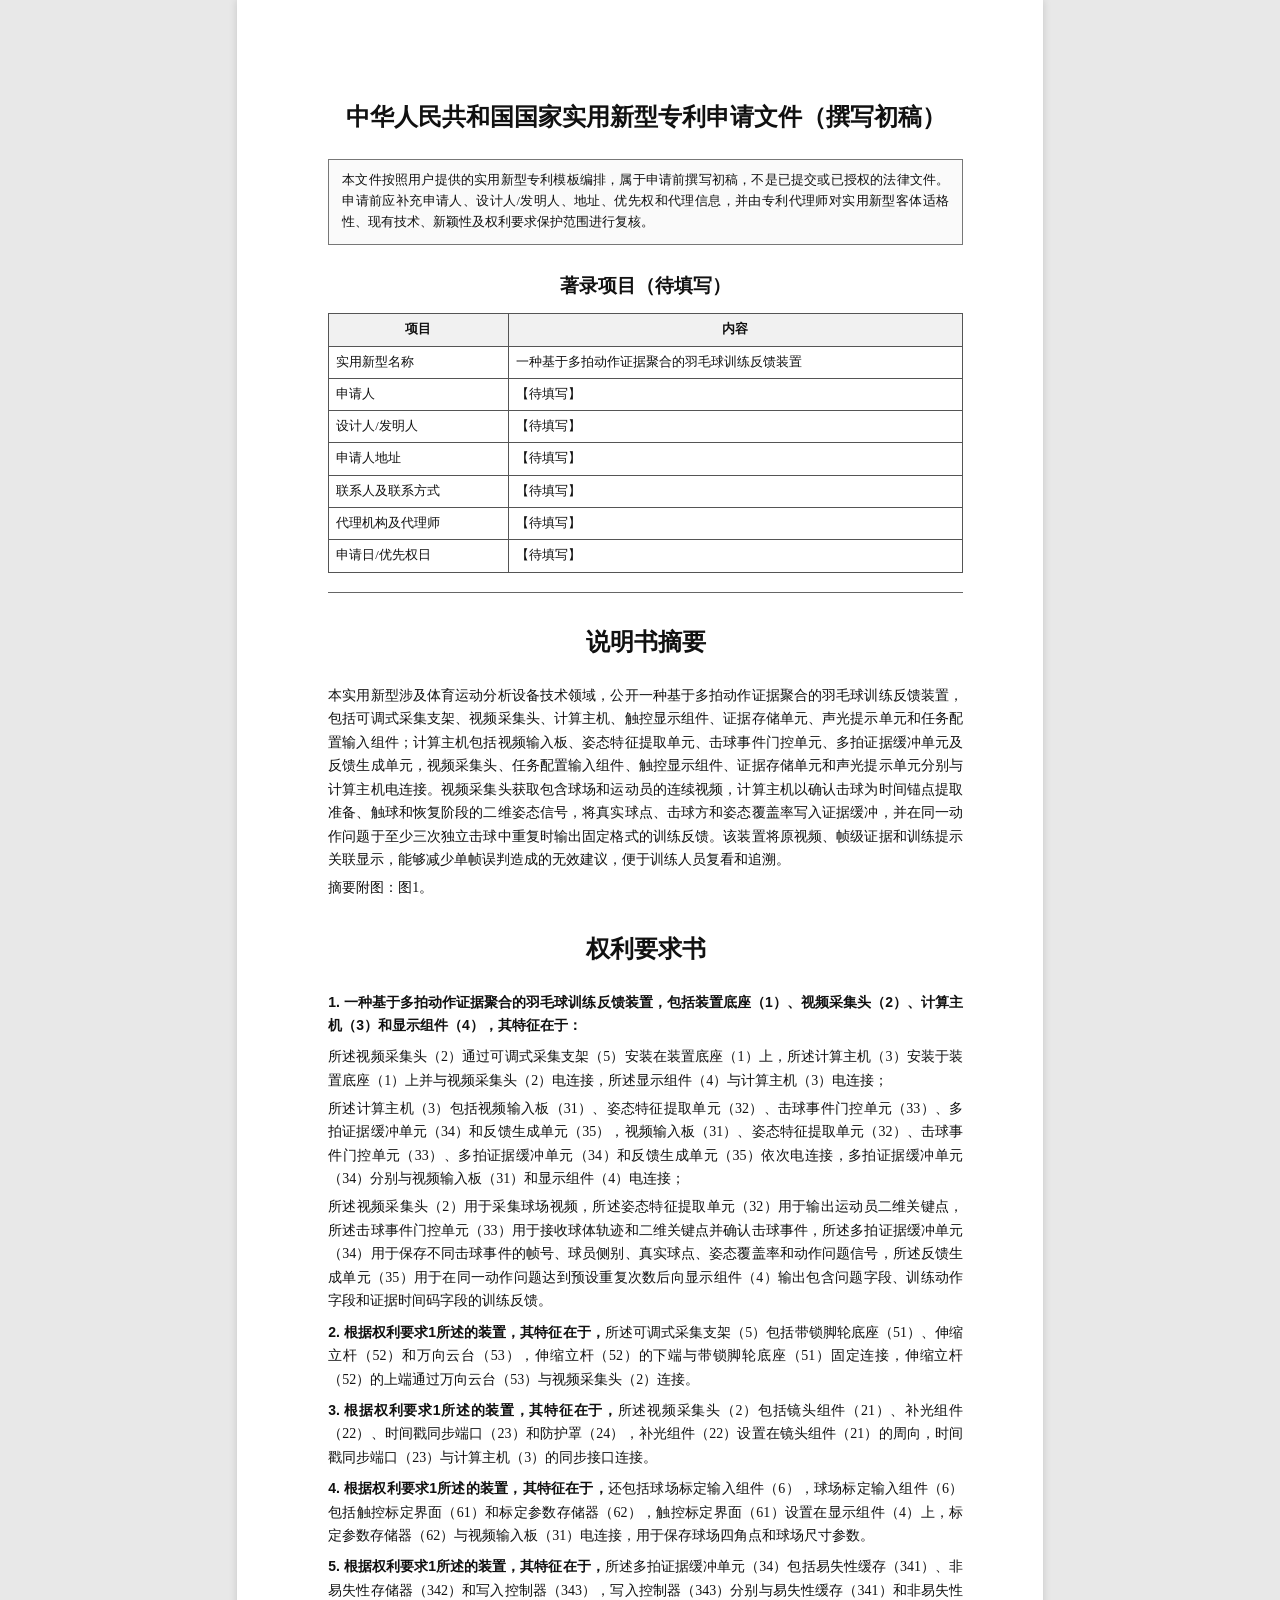
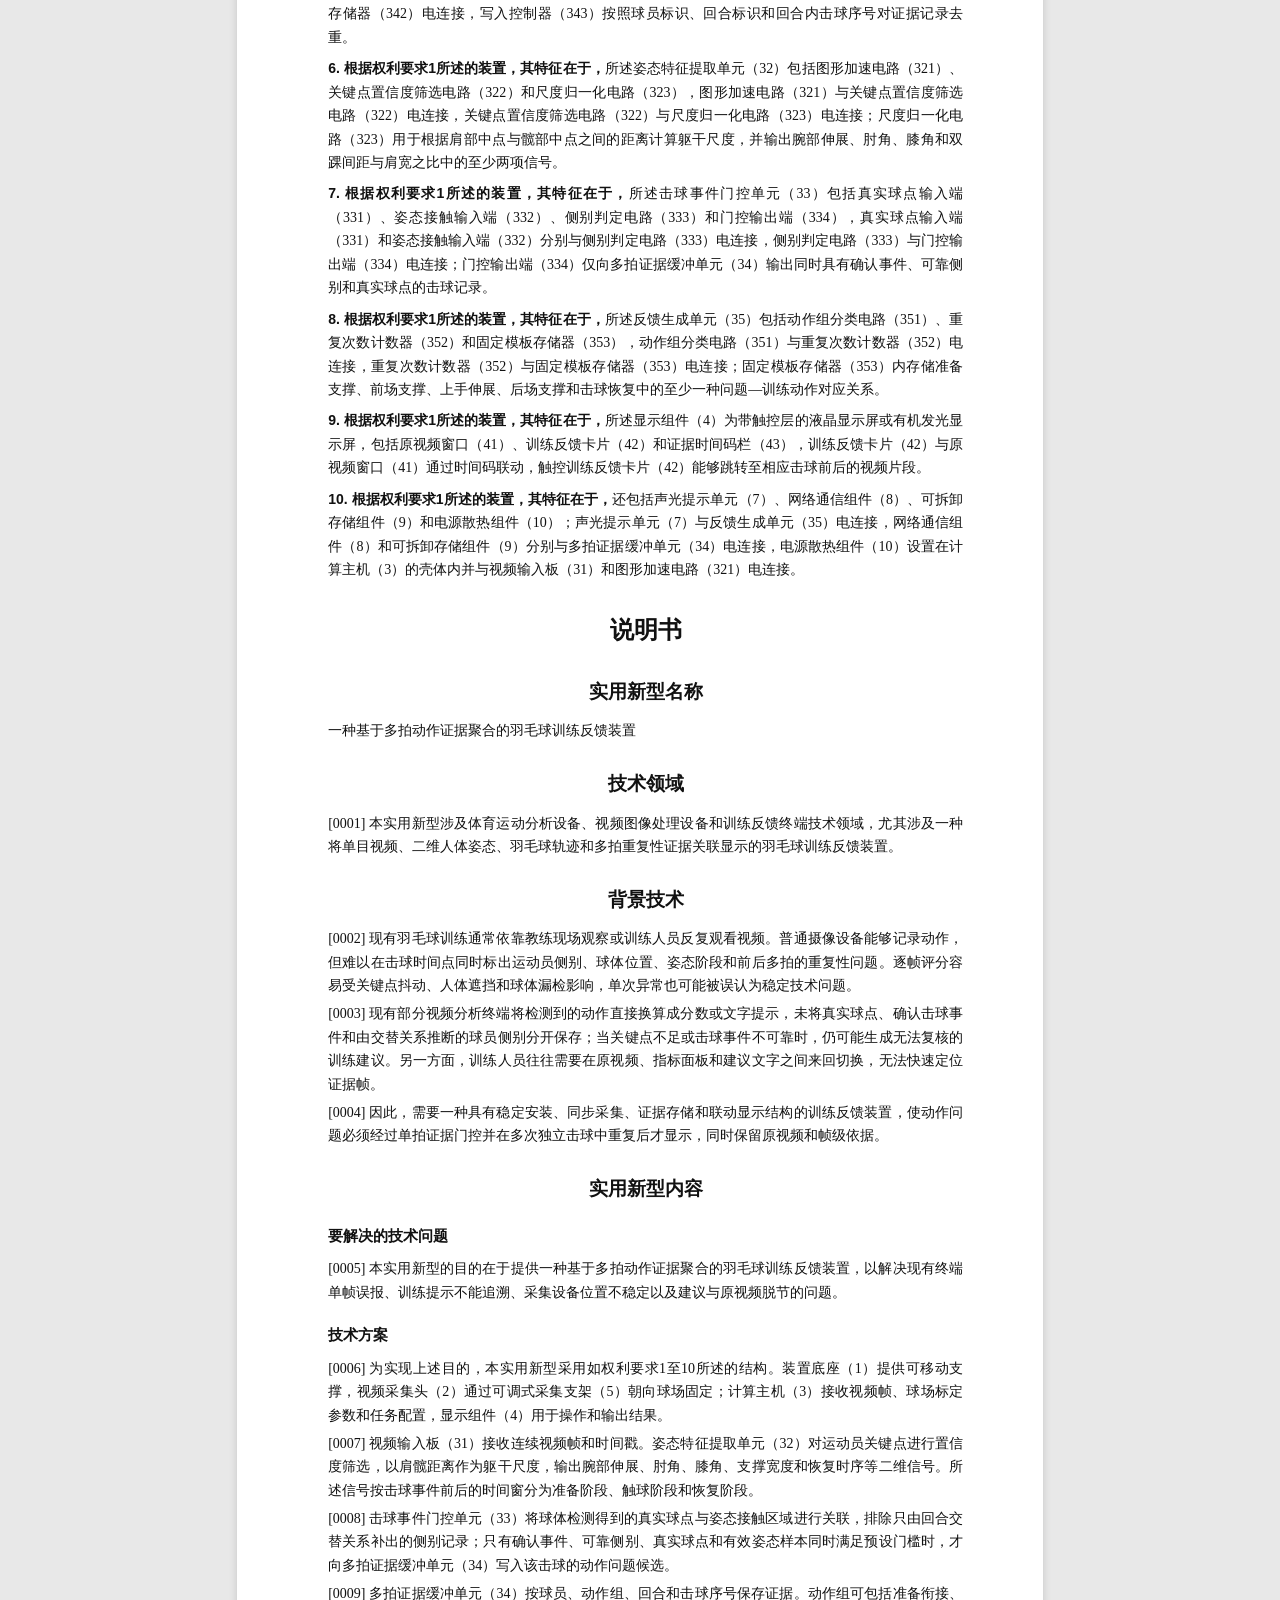
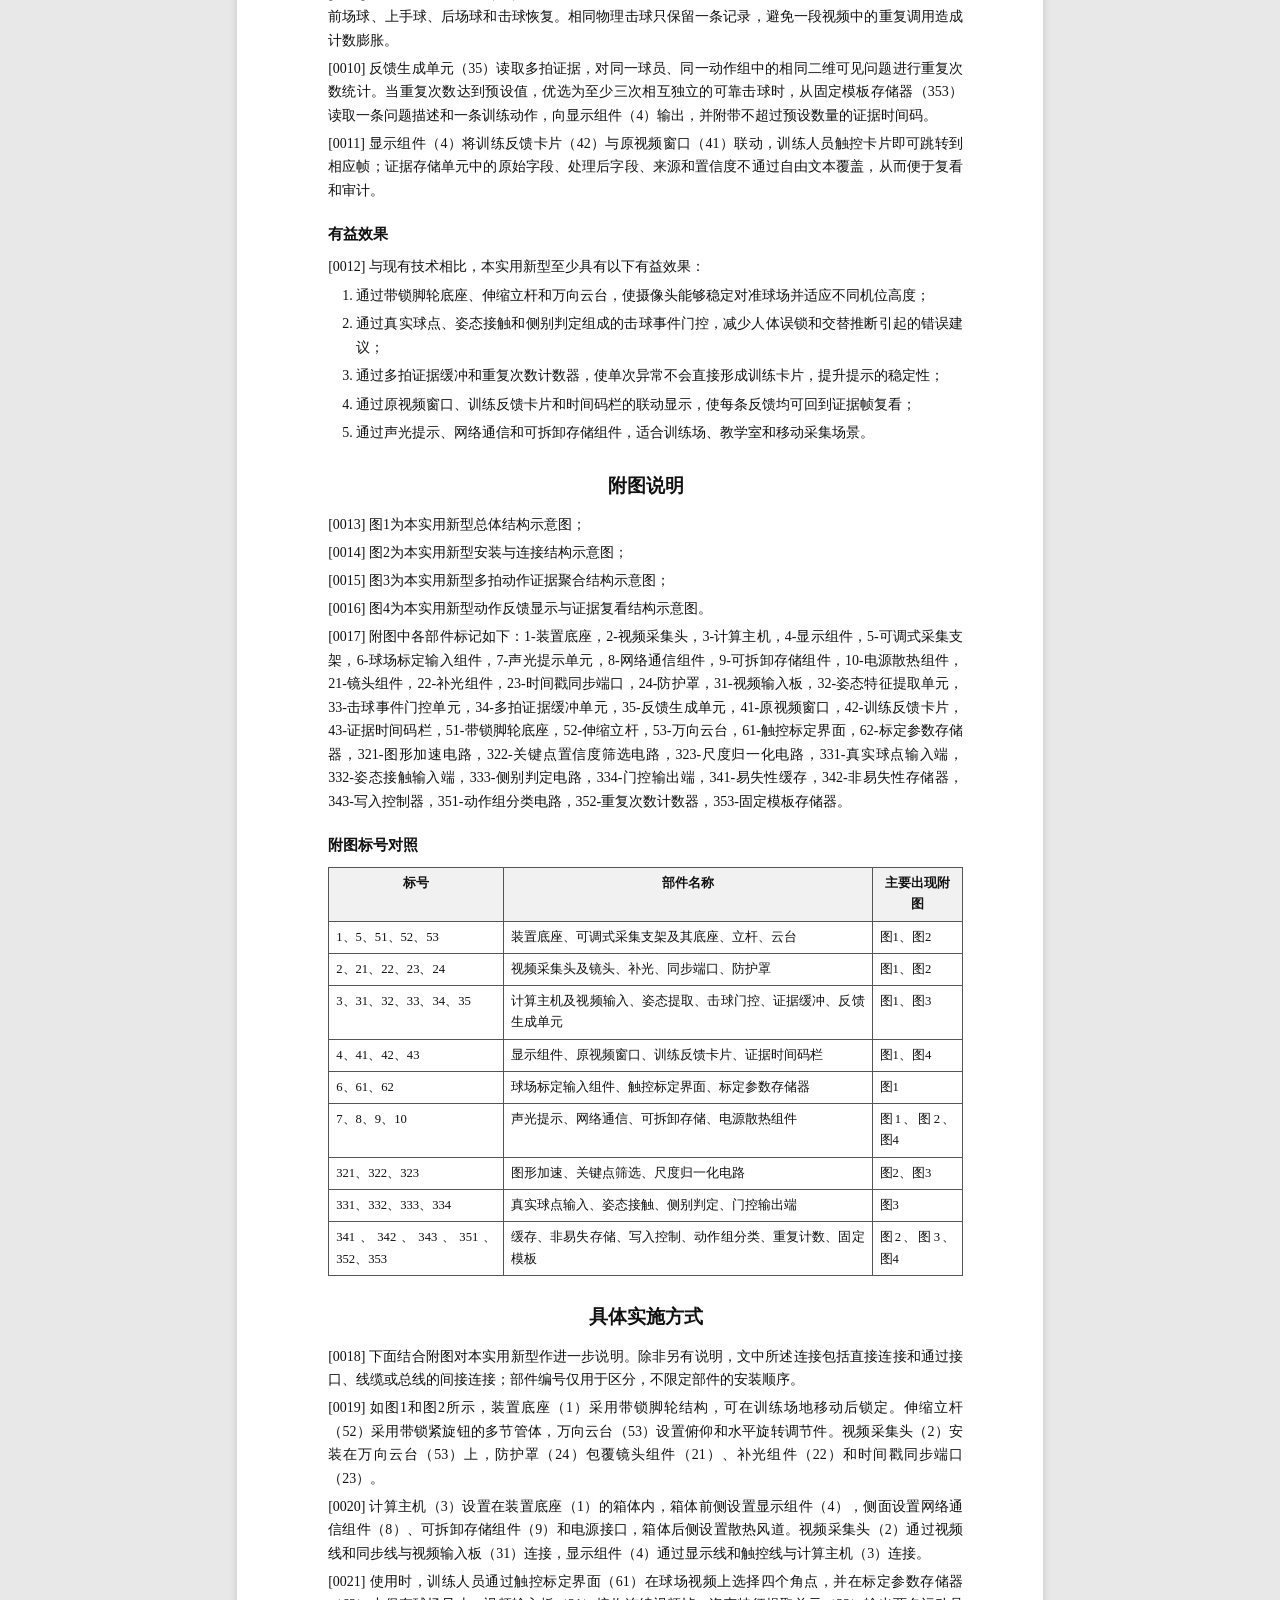
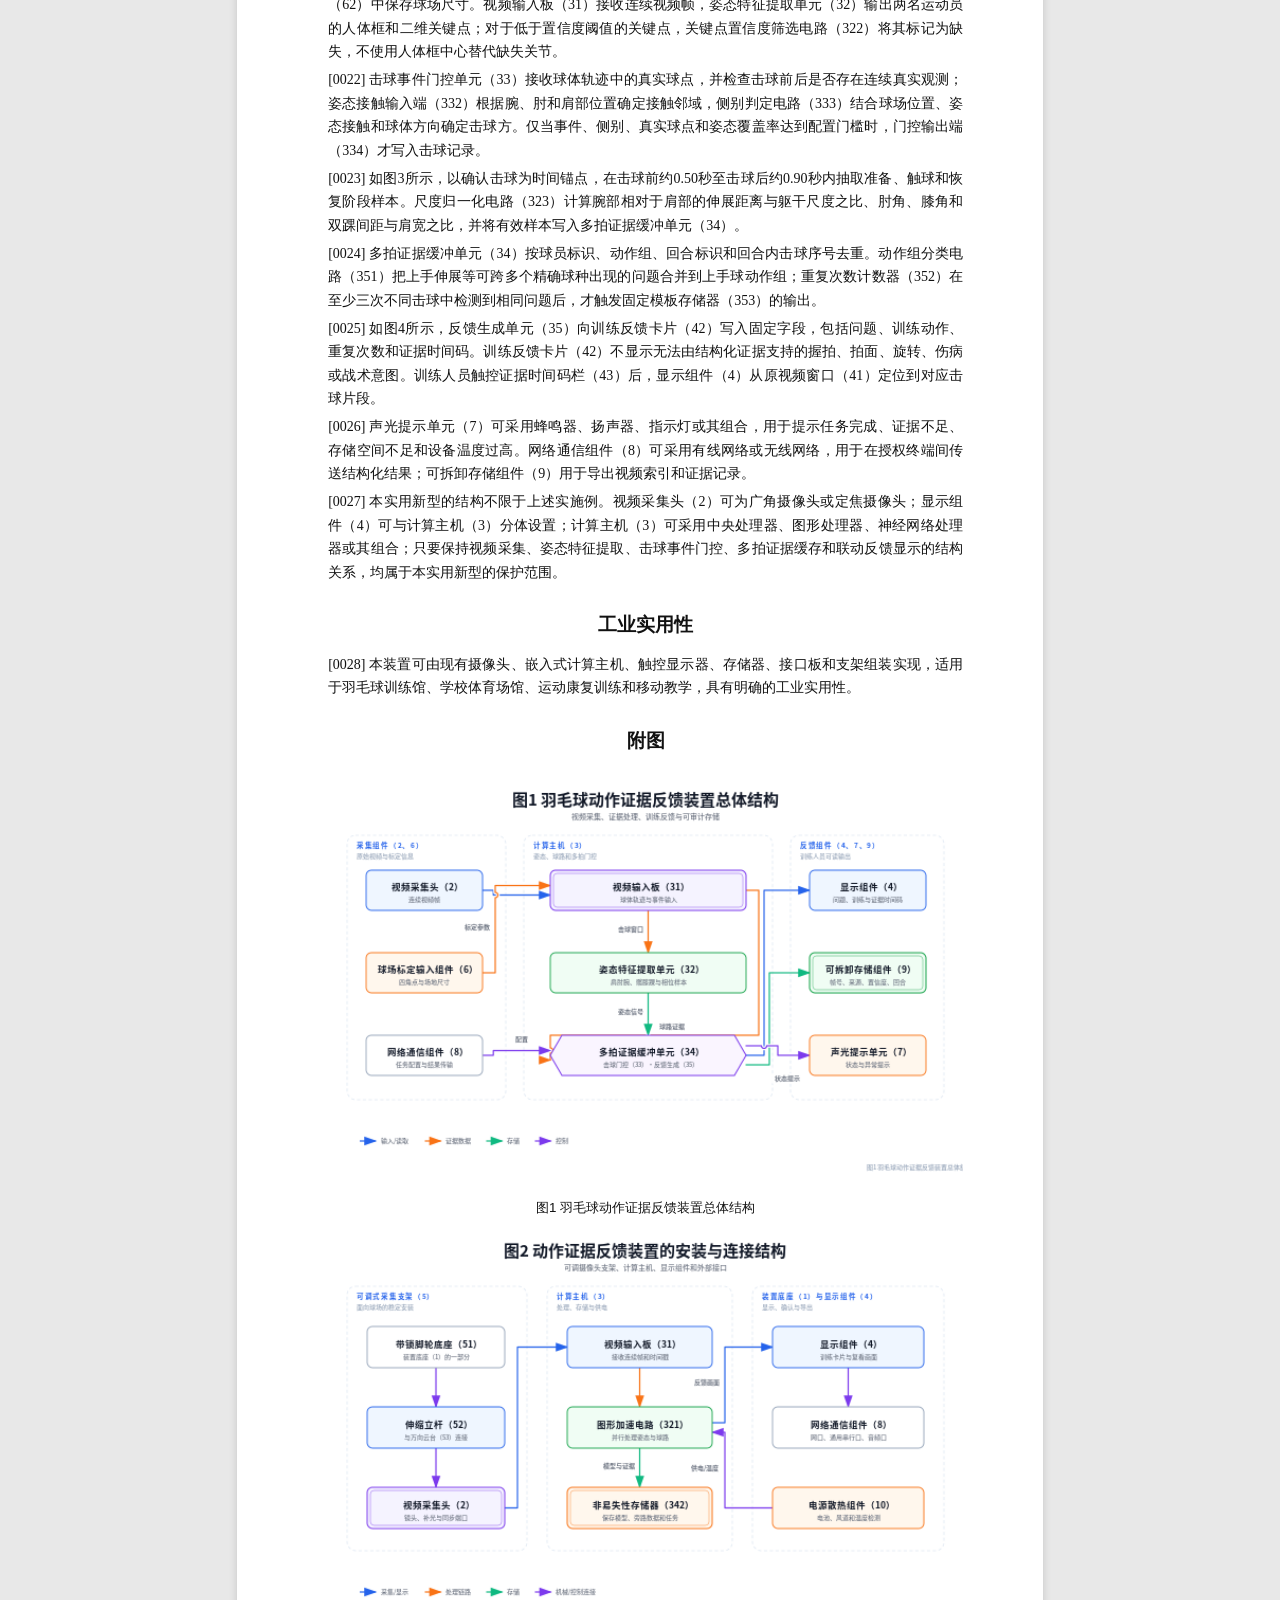
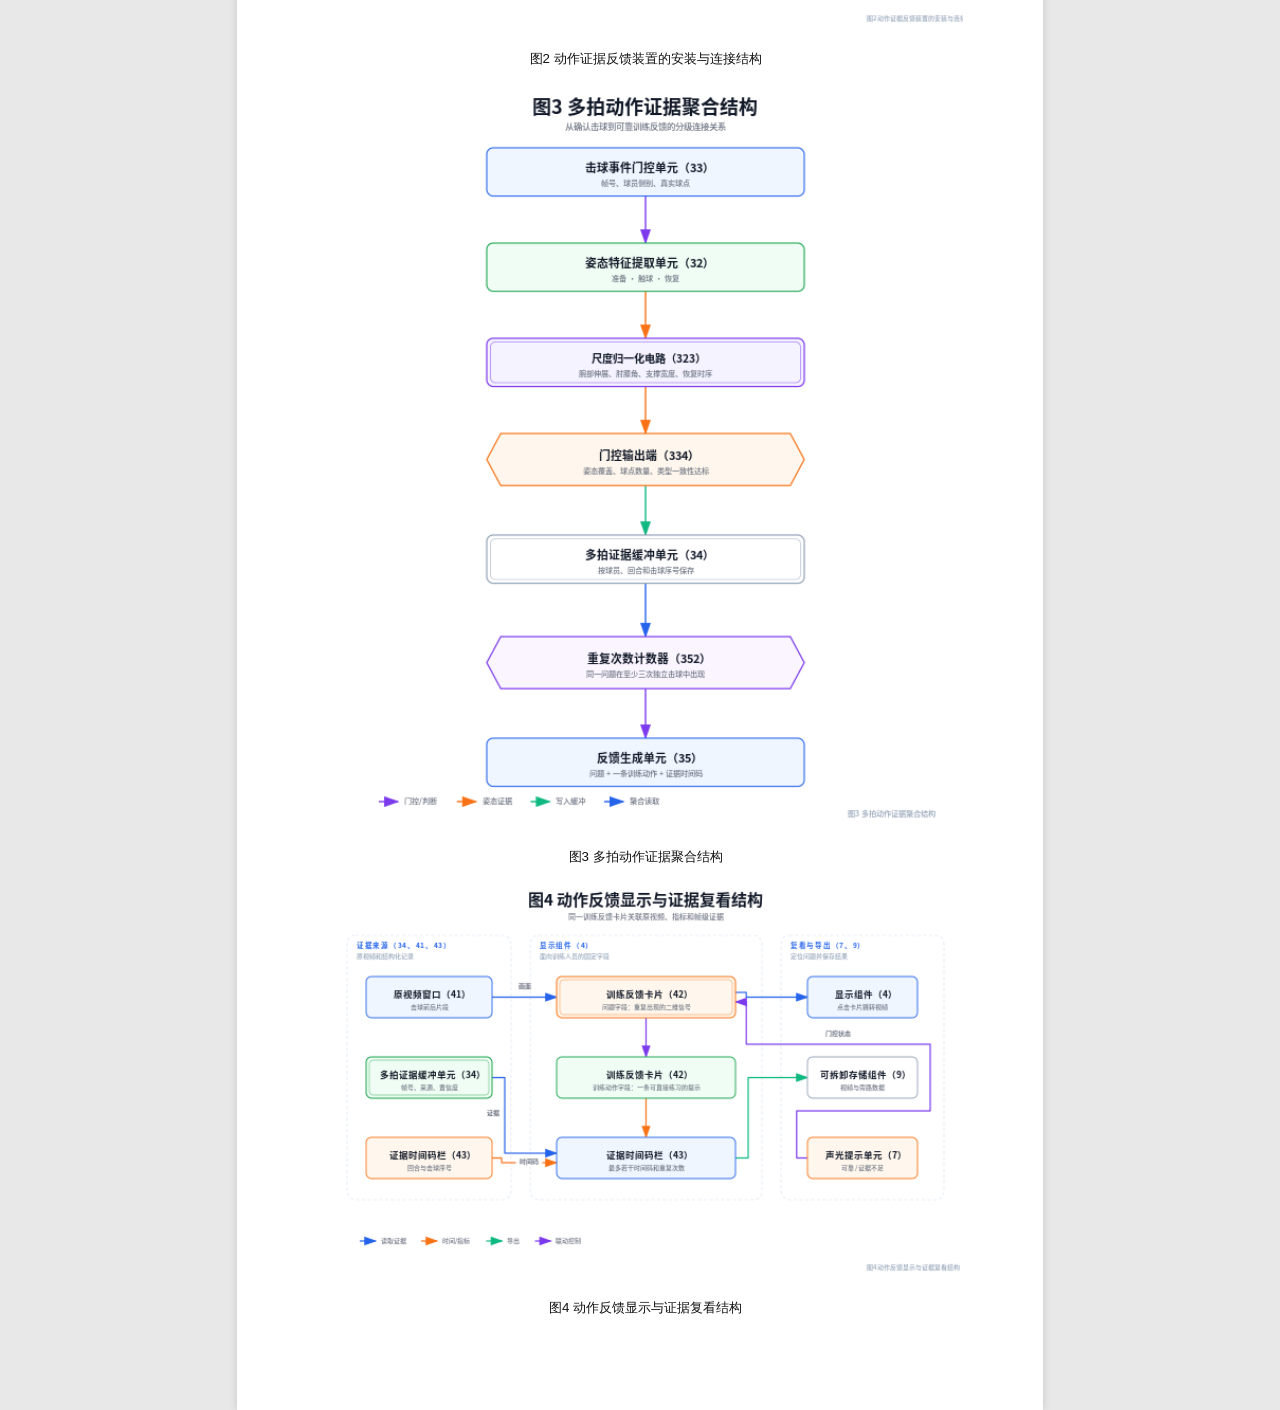
<file: docs/patent/output/实用新型一_羽毛球动作证据反馈装置.html>
<!doctype html><html lang="zh-CN"><head><meta charset="utf-8"><title>实用新型一_羽毛球动作证据反馈装置</title><style>
@page { size: A4 portrait; margin: 22mm 21mm 22mm 24mm; }
html { background: #e8e8e8; }
body {
  width: 168mm; margin: 0 auto; background: #fff; color: #111;
  font-family: "Noto Serif CJK SC", "Source Han Serif SC", SimSun, serif;
  font-size: 10.5pt; line-height: 1.68; text-align: justify;
  padding: 18mm 21mm 24mm 24mm; box-shadow: 0 0 8px rgba(0,0,0,.15);
}
@media print { html { background: #fff; } body { width: auto; margin: 0; padding: 0; box-shadow: none; } }
h1 { font-family: "Noto Sans CJK SC", sans-serif; text-align: center; font-size: 18pt; margin: 1.2em 0 .9em; page-break-after: avoid; }
h2 { font-family: "Noto Sans CJK SC", sans-serif; text-align: center; font-size: 14pt; margin: 1.35em 0 .65em; page-break-after: avoid; }
h3 { font-family: "Noto Sans CJK SC", sans-serif; font-size: 11.5pt; margin: 1.2em 0 .55em; page-break-after: avoid; }
p { margin: .32em 0; orphans: 2; widows: 2; }
.claim { margin: .55em 0; }
.claim strong { font-family: "Noto Sans CJK SC", sans-serif; }
.draft-note { border: 1px solid #777; background: #fafafa; padding: 10px 13px; font-size: 9.5pt; }
table { border-collapse: collapse; width: 100%; margin: .75em 0 1em; font-size: 9.5pt; page-break-inside: avoid; }
th, td { border: 1px solid #555; padding: 5px 7px; vertical-align: top; }
th { background: #f1f1f1; font-family: "Noto Sans CJK SC", sans-serif; text-align: center; }
hr { border: none; border-top: 1px solid #666; margin: 1.4em 0; }
.figure { text-align: center; page-break-before: always; page-break-inside: avoid; margin: 0; padding-top: 2mm; }
.figure img { display: block; width: 100%; max-width: 100%; height: auto; max-height: 235mm; object-fit: contain; }
.caption { font-family: "Noto Sans CJK SC", sans-serif; font-size: 10pt; margin-top: 5mm; text-align: center; }
.pagebreak { page-break-before: always; }
ol { margin: .4em 0 .8em 2em; padding: 0; }
li { margin: .35em 0; }
code { font-family: "Noto Sans Mono CJK SC", monospace; font-size: .9em; background: #f4f4f4; padding: 0 2px; }
</style></head><body><h1>中华人民共和国国家实用新型专利申请文件（撰写初稿）</h1>
<div class="draft-note">本文件按照用户提供的实用新型专利模板编排，属于申请前撰写初稿，不是已提交或已授权的法律文件。申请前应补充申请人、设计人/发明人、地址、优先权和代理信息，并由专利代理师对实用新型客体适格性、现有技术、新颖性及权利要求保护范围进行复核。</div>
<h2>著录项目（待填写）</h2>
<table><thead><tr><th>项目</th><th>内容</th></tr></thead><tbody>
<tr><td>实用新型名称</td><td>一种基于多拍动作证据聚合的羽毛球训练反馈装置</td></tr>
<tr><td>申请人</td><td>【待填写】</td></tr>
<tr><td>设计人/发明人</td><td>【待填写】</td></tr>
<tr><td>申请人地址</td><td>【待填写】</td></tr>
<tr><td>联系人及联系方式</td><td>【待填写】</td></tr>
<tr><td>代理机构及代理师</td><td>【待填写】</td></tr>
<tr><td>申请日/优先权日</td><td>【待填写】</td></tr>
</tbody></table>
<hr>
<h1>说明书摘要</h1>
<p>本实用新型涉及体育运动分析设备技术领域，公开一种基于多拍动作证据聚合的羽毛球训练反馈装置，包括可调式采集支架、视频采集头、计算主机、触控显示组件、证据存储单元、声光提示单元和任务配置输入组件；计算主机包括视频输入板、姿态特征提取单元、击球事件门控单元、多拍证据缓冲单元及反馈生成单元，视频采集头、任务配置输入组件、触控显示组件、证据存储单元和声光提示单元分别与计算主机电连接。视频采集头获取包含球场和运动员的连续视频，计算主机以确认击球为时间锚点提取准备、触球和恢复阶段的二维姿态信号，将真实球点、击球方和姿态覆盖率写入证据缓冲，并在同一动作问题于至少三次独立击球中重复时输出固定格式的训练反馈。该装置将原视频、帧级证据和训练提示关联显示，能够减少单帧误判造成的无效建议，便于训练人员复看和追溯。</p>
<p>摘要附图：图1。</p>
<h1 class="pagebreak">权利要求书</h1>
<p class="claim"><strong>1. 一种基于多拍动作证据聚合的羽毛球训练反馈装置，包括装置底座（1）、视频采集头（2）、计算主机（3）和显示组件（4），其特征在于：</strong></p>
<p>所述视频采集头（2）通过可调式采集支架（5）安装在装置底座（1）上，所述计算主机（3）安装于装置底座（1）上并与视频采集头（2）电连接，所述显示组件（4）与计算主机（3）电连接；</p>
<p>所述计算主机（3）包括视频输入板（31）、姿态特征提取单元（32）、击球事件门控单元（33）、多拍证据缓冲单元（34）和反馈生成单元（35），视频输入板（31）、姿态特征提取单元（32）、击球事件门控单元（33）、多拍证据缓冲单元（34）和反馈生成单元（35）依次电连接，多拍证据缓冲单元（34）分别与视频输入板（31）和显示组件（4）电连接；</p>
<p>所述视频采集头（2）用于采集球场视频，所述姿态特征提取单元（32）用于输出运动员二维关键点，所述击球事件门控单元（33）用于接收球体轨迹和二维关键点并确认击球事件，所述多拍证据缓冲单元（34）用于保存不同击球事件的帧号、球员侧别、真实球点、姿态覆盖率和动作问题信号，所述反馈生成单元（35）用于在同一动作问题达到预设重复次数后向显示组件（4）输出包含问题字段、训练动作字段和证据时间码字段的训练反馈。</p>
<p class="claim"><strong>2. 根据权利要求1所述的装置，其特征在于，</strong>所述可调式采集支架（5）包括带锁脚轮底座（51）、伸缩立杆（52）和万向云台（53），伸缩立杆（52）的下端与带锁脚轮底座（51）固定连接，伸缩立杆（52）的上端通过万向云台（53）与视频采集头（2）连接。</p>
<p class="claim"><strong>3. 根据权利要求1所述的装置，其特征在于，</strong>所述视频采集头（2）包括镜头组件（21）、补光组件（22）、时间戳同步端口（23）和防护罩（24），补光组件（22）设置在镜头组件（21）的周向，时间戳同步端口（23）与计算主机（3）的同步接口连接。</p>
<p class="claim"><strong>4. 根据权利要求1所述的装置，其特征在于，</strong>还包括球场标定输入组件（6），球场标定输入组件（6）包括触控标定界面（61）和标定参数存储器（62），触控标定界面（61）设置在显示组件（4）上，标定参数存储器（62）与视频输入板（31）电连接，用于保存球场四角点和球场尺寸参数。</p>
<p class="claim"><strong>5. 根据权利要求1所述的装置，其特征在于，</strong>所述多拍证据缓冲单元（34）包括易失性缓存（341）、非易失性存储器（342）和写入控制器（343），写入控制器（343）分别与易失性缓存（341）和非易失性存储器（342）电连接，写入控制器（343）按照球员标识、回合标识和回合内击球序号对证据记录去重。</p>
<p class="claim"><strong>6. 根据权利要求1所述的装置，其特征在于，</strong>所述姿态特征提取单元（32）包括图形加速电路（321）、关键点置信度筛选电路（322）和尺度归一化电路（323），图形加速电路（321）与关键点置信度筛选电路（322）电连接，关键点置信度筛选电路（322）与尺度归一化电路（323）电连接；尺度归一化电路（323）用于根据肩部中点与髋部中点之间的距离计算躯干尺度，并输出腕部伸展、肘角、膝角和双踝间距与肩宽之比中的至少两项信号。</p>
<p class="claim"><strong>7. 根据权利要求1所述的装置，其特征在于，</strong>所述击球事件门控单元（33）包括真实球点输入端（331）、姿态接触输入端（332）、侧别判定电路（333）和门控输出端（334），真实球点输入端（331）和姿态接触输入端（332）分别与侧别判定电路（333）电连接，侧别判定电路（333）与门控输出端（334）电连接；门控输出端（334）仅向多拍证据缓冲单元（34）输出同时具有确认事件、可靠侧别和真实球点的击球记录。</p>
<p class="claim"><strong>8. 根据权利要求1所述的装置，其特征在于，</strong>所述反馈生成单元（35）包括动作组分类电路（351）、重复次数计数器（352）和固定模板存储器（353），动作组分类电路（351）与重复次数计数器（352）电连接，重复次数计数器（352）与固定模板存储器（353）电连接；固定模板存储器（353）内存储准备支撑、前场支撑、上手伸展、后场支撑和击球恢复中的至少一种问题—训练动作对应关系。</p>
<p class="claim"><strong>9. 根据权利要求1所述的装置，其特征在于，</strong>所述显示组件（4）为带触控层的液晶显示屏或有机发光显示屏，包括原视频窗口（41）、训练反馈卡片（42）和证据时间码栏（43），训练反馈卡片（42）与原视频窗口（41）通过时间码联动，触控训练反馈卡片（42）能够跳转至相应击球前后的视频片段。</p>
<p class="claim"><strong>10. 根据权利要求1所述的装置，其特征在于，</strong>还包括声光提示单元（7）、网络通信组件（8）、可拆卸存储组件（9）和电源散热组件（10）；声光提示单元（7）与反馈生成单元（35）电连接，网络通信组件（8）和可拆卸存储组件（9）分别与多拍证据缓冲单元（34）电连接，电源散热组件（10）设置在计算主机（3）的壳体内并与视频输入板（31）和图形加速电路（321）电连接。</p>
<h1 class="pagebreak">说明书</h1>
<h2>实用新型名称</h2>
<p>一种基于多拍动作证据聚合的羽毛球训练反馈装置</p>
<h2>技术领域</h2>
<p>[0001] 本实用新型涉及体育运动分析设备、视频图像处理设备和训练反馈终端技术领域，尤其涉及一种将单目视频、二维人体姿态、羽毛球轨迹和多拍重复性证据关联显示的羽毛球训练反馈装置。</p>
<h2>背景技术</h2>
<p>[0002] 现有羽毛球训练通常依靠教练现场观察或训练人员反复观看视频。普通摄像设备能够记录动作，但难以在击球时间点同时标出运动员侧别、球体位置、姿态阶段和前后多拍的重复性问题。逐帧评分容易受关键点抖动、人体遮挡和球体漏检影响，单次异常也可能被误认为稳定技术问题。</p>
<p>[0003] 现有部分视频分析终端将检测到的动作直接换算成分数或文字提示，未将真实球点、确认击球事件和由交替关系推断的球员侧别分开保存；当关键点不足或击球事件不可靠时，仍可能生成无法复核的训练建议。另一方面，训练人员往往需要在原视频、指标面板和建议文字之间来回切换，无法快速定位证据帧。</p>
<p>[0004] 因此，需要一种具有稳定安装、同步采集、证据存储和联动显示结构的训练反馈装置，使动作问题必须经过单拍证据门控并在多次独立击球中重复后才显示，同时保留原视频和帧级依据。</p>
<h2>实用新型内容</h2>
<h3>要解决的技术问题</h3>
<p>[0005] 本实用新型的目的在于提供一种基于多拍动作证据聚合的羽毛球训练反馈装置，以解决现有终端单帧误报、训练提示不能追溯、采集设备位置不稳定以及建议与原视频脱节的问题。</p>
<h3>技术方案</h3>
<p>[0006] 为实现上述目的，本实用新型采用如权利要求1至10所述的结构。装置底座（1）提供可移动支撑，视频采集头（2）通过可调式采集支架（5）朝向球场固定；计算主机（3）接收视频帧、球场标定参数和任务配置，显示组件（4）用于操作和输出结果。</p>
<p>[0007] 视频输入板（31）接收连续视频帧和时间戳。姿态特征提取单元（32）对运动员关键点进行置信度筛选，以肩髋距离作为躯干尺度，输出腕部伸展、肘角、膝角、支撑宽度和恢复时序等二维信号。所述信号按击球事件前后的时间窗分为准备阶段、触球阶段和恢复阶段。</p>
<p>[0008] 击球事件门控单元（33）将球体检测得到的真实球点与姿态接触区域进行关联，排除只由回合交替关系补出的侧别记录；只有确认事件、可靠侧别、真实球点和有效姿态样本同时满足预设门槛时，才向多拍证据缓冲单元（34）写入该击球的动作问题候选。</p>
<p>[0009] 多拍证据缓冲单元（34）按球员、动作组、回合和击球序号保存证据。动作组可包括准备衔接、前场球、上手球、后场球和击球恢复。相同物理击球只保留一条记录，避免一段视频中的重复调用造成计数膨胀。</p>
<p>[0010] 反馈生成单元（35）读取多拍证据，对同一球员、同一动作组中的相同二维可见问题进行重复次数统计。当重复次数达到预设值，优选为至少三次相互独立的可靠击球时，从固定模板存储器（353）读取一条问题描述和一条训练动作，向显示组件（4）输出，并附带不超过预设数量的证据时间码。</p>
<p>[0011] 显示组件（4）将训练反馈卡片（42）与原视频窗口（41）联动，训练人员触控卡片即可跳转到相应帧；证据存储单元中的原始字段、处理后字段、来源和置信度不通过自由文本覆盖，从而便于复看和审计。</p>
<h3>有益效果</h3>
<p>[0012] 与现有技术相比，本实用新型至少具有以下有益效果：</p>
<ol>
<li>通过带锁脚轮底座、伸缩立杆和万向云台，使摄像头能够稳定对准球场并适应不同机位高度；</li>
<li>通过真实球点、姿态接触和侧别判定组成的击球事件门控，减少人体误锁和交替推断引起的错误建议；</li>
<li>通过多拍证据缓冲和重复次数计数器，使单次异常不会直接形成训练卡片，提升提示的稳定性；</li>
<li>通过原视频窗口、训练反馈卡片和时间码栏的联动显示，使每条反馈均可回到证据帧复看；</li>
<li>通过声光提示、网络通信和可拆卸存储组件，适合训练场、教学室和移动采集场景。</li>
</ol>
<h2>附图说明</h2>
<p>[0013] 图1为本实用新型总体结构示意图；</p>
<p>[0014] 图2为本实用新型安装与连接结构示意图；</p>
<p>[0015] 图3为本实用新型多拍动作证据聚合结构示意图；</p>
<p>[0016] 图4为本实用新型动作反馈显示与证据复看结构示意图。</p>
<p>[0017] 附图中各部件标记如下：1‑装置底座，2‑视频采集头，3‑计算主机，4‑显示组件，5‑可调式采集支架，6‑球场标定输入组件，7‑声光提示单元，8‑网络通信组件，9‑可拆卸存储组件，10‑电源散热组件，21‑镜头组件，22‑补光组件，23‑时间戳同步端口，24‑防护罩，31‑视频输入板，32‑姿态特征提取单元，33‑击球事件门控单元，34‑多拍证据缓冲单元，35‑反馈生成单元，41‑原视频窗口，42‑训练反馈卡片，43‑证据时间码栏，51‑带锁脚轮底座，52‑伸缩立杆，53‑万向云台，61‑触控标定界面，62‑标定参数存储器，321‑图形加速电路，322‑关键点置信度筛选电路，323‑尺度归一化电路，331‑真实球点输入端，332‑姿态接触输入端，333‑侧别判定电路，334‑门控输出端，341‑易失性缓存，342‑非易失性存储器，343‑写入控制器，351‑动作组分类电路，352‑重复次数计数器，353‑固定模板存储器。</p>
<h3>附图标号对照</h3>
<table><thead><tr><th>标号</th><th>部件名称</th><th>主要出现附图</th></tr></thead><tbody>
<tr><td>1、5、51、52、53</td><td>装置底座、可调式采集支架及其底座、立杆、云台</td><td>图1、图2</td></tr>
<tr><td>2、21、22、23、24</td><td>视频采集头及镜头、补光、同步端口、防护罩</td><td>图1、图2</td></tr>
<tr><td>3、31、32、33、34、35</td><td>计算主机及视频输入、姿态提取、击球门控、证据缓冲、反馈生成单元</td><td>图1、图3</td></tr>
<tr><td>4、41、42、43</td><td>显示组件、原视频窗口、训练反馈卡片、证据时间码栏</td><td>图1、图4</td></tr>
<tr><td>6、61、62</td><td>球场标定输入组件、触控标定界面、标定参数存储器</td><td>图1</td></tr>
<tr><td>7、8、9、10</td><td>声光提示、网络通信、可拆卸存储、电源散热组件</td><td>图1、图2、图4</td></tr>
<tr><td>321、322、323</td><td>图形加速、关键点筛选、尺度归一化电路</td><td>图2、图3</td></tr>
<tr><td>331、332、333、334</td><td>真实球点输入、姿态接触、侧别判定、门控输出端</td><td>图3</td></tr>
<tr><td>341、342、343、351、352、353</td><td>缓存、非易失存储、写入控制、动作组分类、重复计数、固定模板</td><td>图2、图3、图4</td></tr>
</tbody></table>
<h2>具体实施方式</h2>
<p>[0018] 下面结合附图对本实用新型作进一步说明。除非另有说明，文中所述连接包括直接连接和通过接口、线缆或总线的间接连接；部件编号仅用于区分，不限定部件的安装顺序。</p>
<p>[0019] 如图1和图2所示，装置底座（1）采用带锁脚轮结构，可在训练场地移动后锁定。伸缩立杆（52）采用带锁紧旋钮的多节管体，万向云台（53）设置俯仰和水平旋转调节件。视频采集头（2）安装在万向云台（53）上，防护罩（24）包覆镜头组件（21）、补光组件（22）和时间戳同步端口（23）。</p>
<p>[0020] 计算主机（3）设置在装置底座（1）的箱体内，箱体前侧设置显示组件（4），侧面设置网络通信组件（8）、可拆卸存储组件（9）和电源接口，箱体后侧设置散热风道。视频采集头（2）通过视频线和同步线与视频输入板（31）连接，显示组件（4）通过显示线和触控线与计算主机（3）连接。</p>
<p>[0021] 使用时，训练人员通过触控标定界面（61）在球场视频上选择四个角点，并在标定参数存储器（62）中保存球场尺寸。视频输入板（31）接收连续视频帧，姿态特征提取单元（32）输出两名运动员的人体框和二维关键点；对于低于置信度阈值的关键点，关键点置信度筛选电路（322）将其标记为缺失，不使用人体框中心替代缺失关节。</p>
<p>[0022] 击球事件门控单元（33）接收球体轨迹中的真实球点，并检查击球前后是否存在连续真实观测；姿态接触输入端（332）根据腕、肘和肩部位置确定接触邻域，侧别判定电路（333）结合球场位置、姿态接触和球体方向确定击球方。仅当事件、侧别、真实球点和姿态覆盖率达到配置门槛时，门控输出端（334）才写入击球记录。</p>
<p>[0023] 如图3所示，以确认击球为时间锚点，在击球前约0.50秒至击球后约0.90秒内抽取准备、触球和恢复阶段样本。尺度归一化电路（323）计算腕部相对于肩部的伸展距离与躯干尺度之比、肘角、膝角和双踝间距与肩宽之比，并将有效样本写入多拍证据缓冲单元（34）。</p>
<p>[0024] 多拍证据缓冲单元（34）按球员标识、动作组、回合标识和回合内击球序号去重。动作组分类电路（351）把上手伸展等可跨多个精确球种出现的问题合并到上手球动作组；重复次数计数器（352）在至少三次不同击球中检测到相同问题后，才触发固定模板存储器（353）的输出。</p>
<p>[0025] 如图4所示，反馈生成单元（35）向训练反馈卡片（42）写入固定字段，包括问题、训练动作、重复次数和证据时间码。训练反馈卡片（42）不显示无法由结构化证据支持的握拍、拍面、旋转、伤病或战术意图。训练人员触控证据时间码栏（43）后，显示组件（4）从原视频窗口（41）定位到对应击球片段。</p>
<p>[0026] 声光提示单元（7）可采用蜂鸣器、扬声器、指示灯或其组合，用于提示任务完成、证据不足、存储空间不足和设备温度过高。网络通信组件（8）可采用有线网络或无线网络，用于在授权终端间传送结构化结果；可拆卸存储组件（9）用于导出视频索引和证据记录。</p>
<p>[0027] 本实用新型的结构不限于上述实施例。视频采集头（2）可为广角摄像头或定焦摄像头；显示组件（4）可与计算主机（3）分体设置；计算主机（3）可采用中央处理器、图形处理器、神经网络处理器或其组合；只要保持视频采集、姿态特征提取、击球事件门控、多拍证据缓存和联动反馈显示的结构关系，均属于本实用新型的保护范围。</p>
<h2>工业实用性</h2>
<p>[0028] 本装置可由现有摄像头、嵌入式计算主机、触控显示器、存储器、接口板和支架组装实现，适用于羽毛球训练馆、学校体育场馆、运动康复训练和移动教学，具有明确的工业实用性。</p>
<h2>附图</h2>
<div class="figure"><img src="../utility_figures/motion_fig1.png" alt="图1 羽毛球动作证据反馈装置总体结构"><div class="caption">图1 羽毛球动作证据反馈装置总体结构</div></div>
<div class="figure"><img src="../utility_figures/motion_fig2.png" alt="图2 动作证据反馈装置的安装与连接结构"><div class="caption">图2 动作证据反馈装置的安装与连接结构</div></div>
<div class="figure"><img src="../utility_figures/motion_fig3.png" alt="图3 多拍动作证据聚合结构"><div class="caption">图3 多拍动作证据聚合结构</div></div>
<div class="figure"><img src="../utility_figures/motion_fig4.png" alt="图4 动作反馈显示与证据复看结构"><div class="caption">图4 动作反馈显示与证据复看结构</div></div></body></html>
</file>
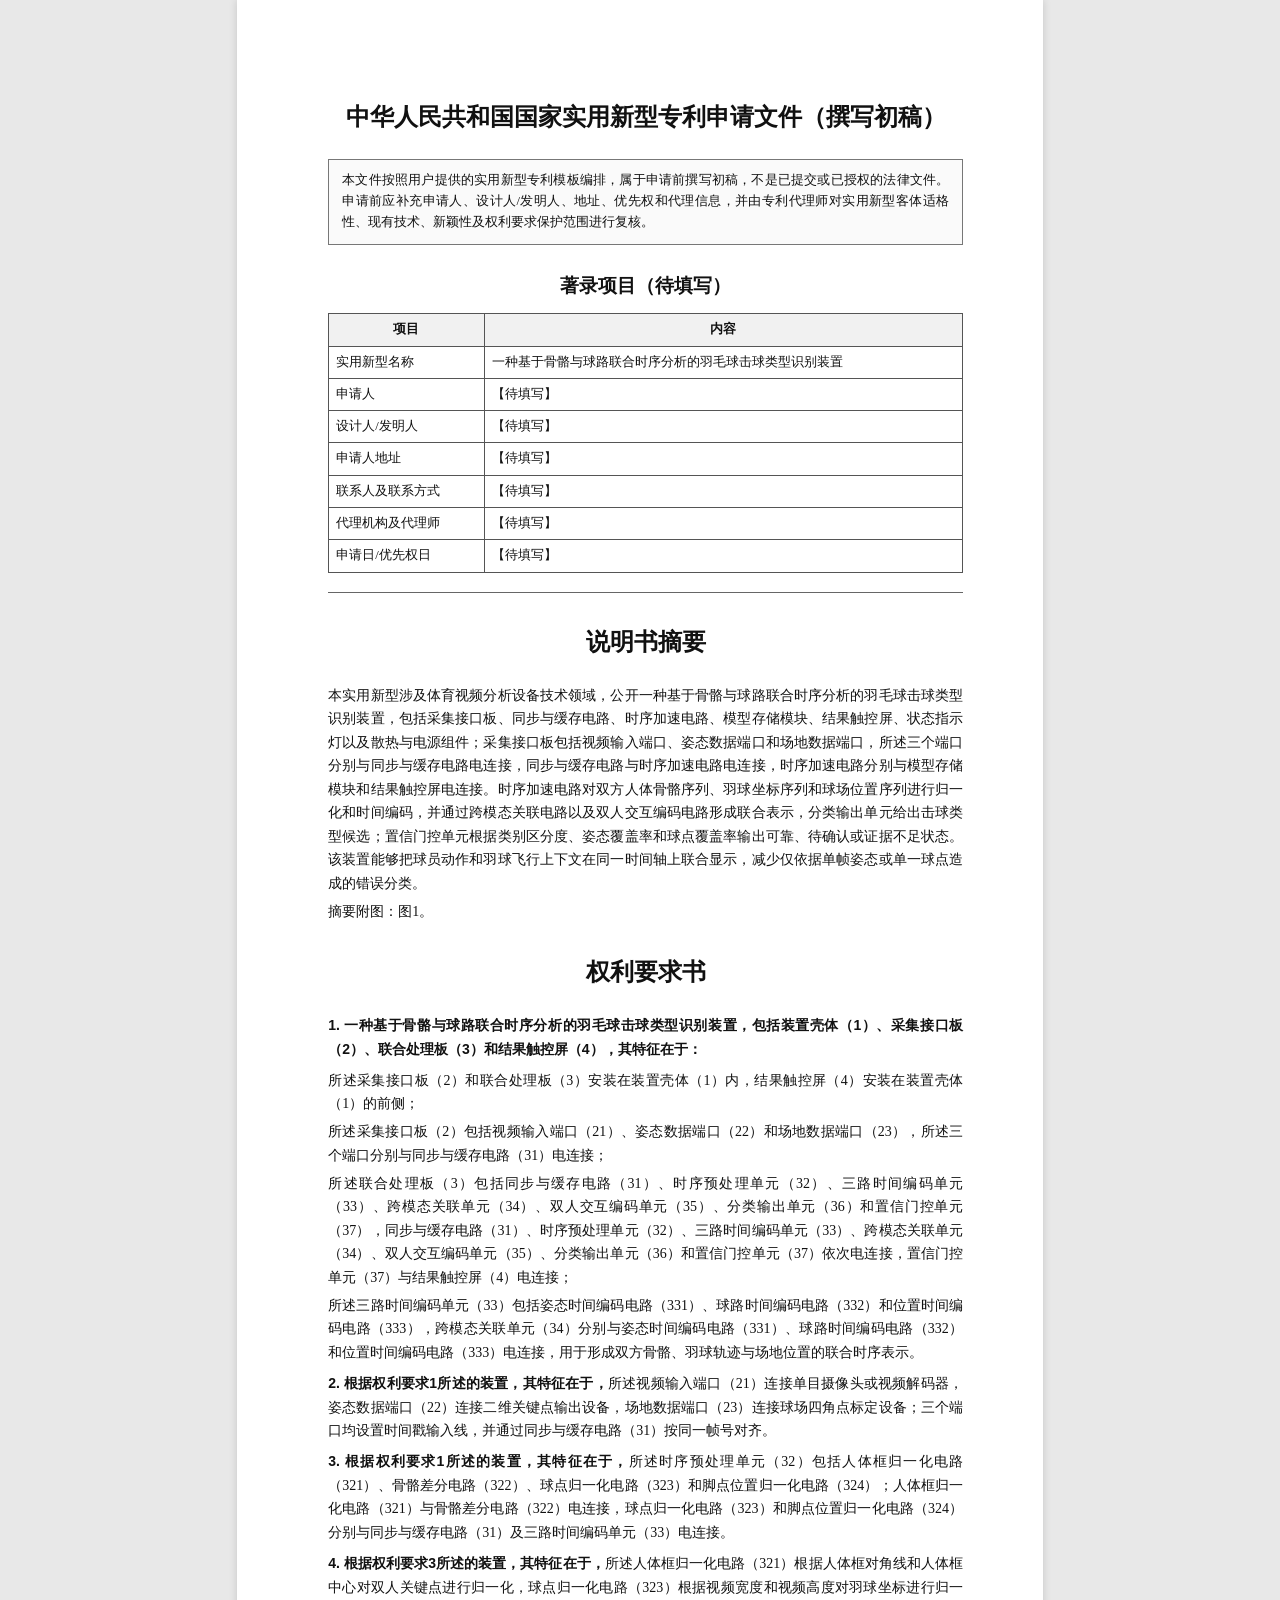
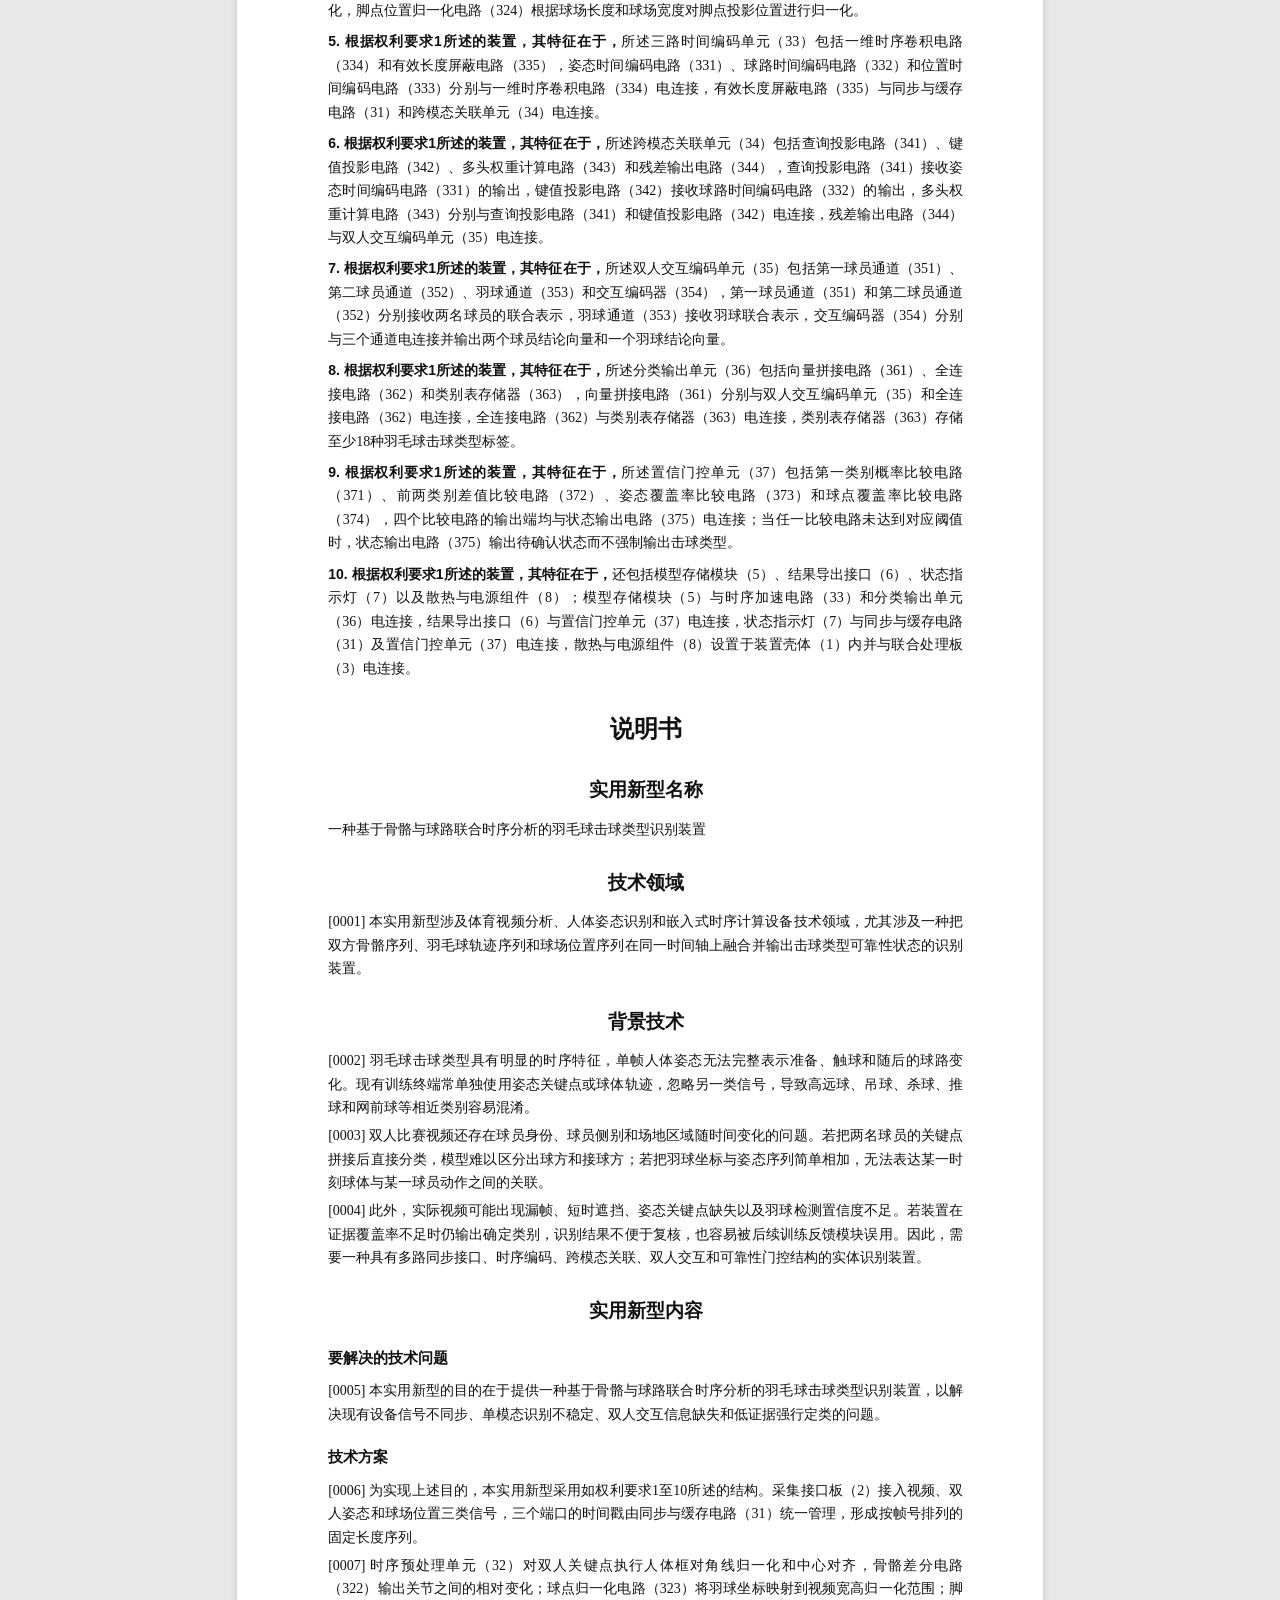
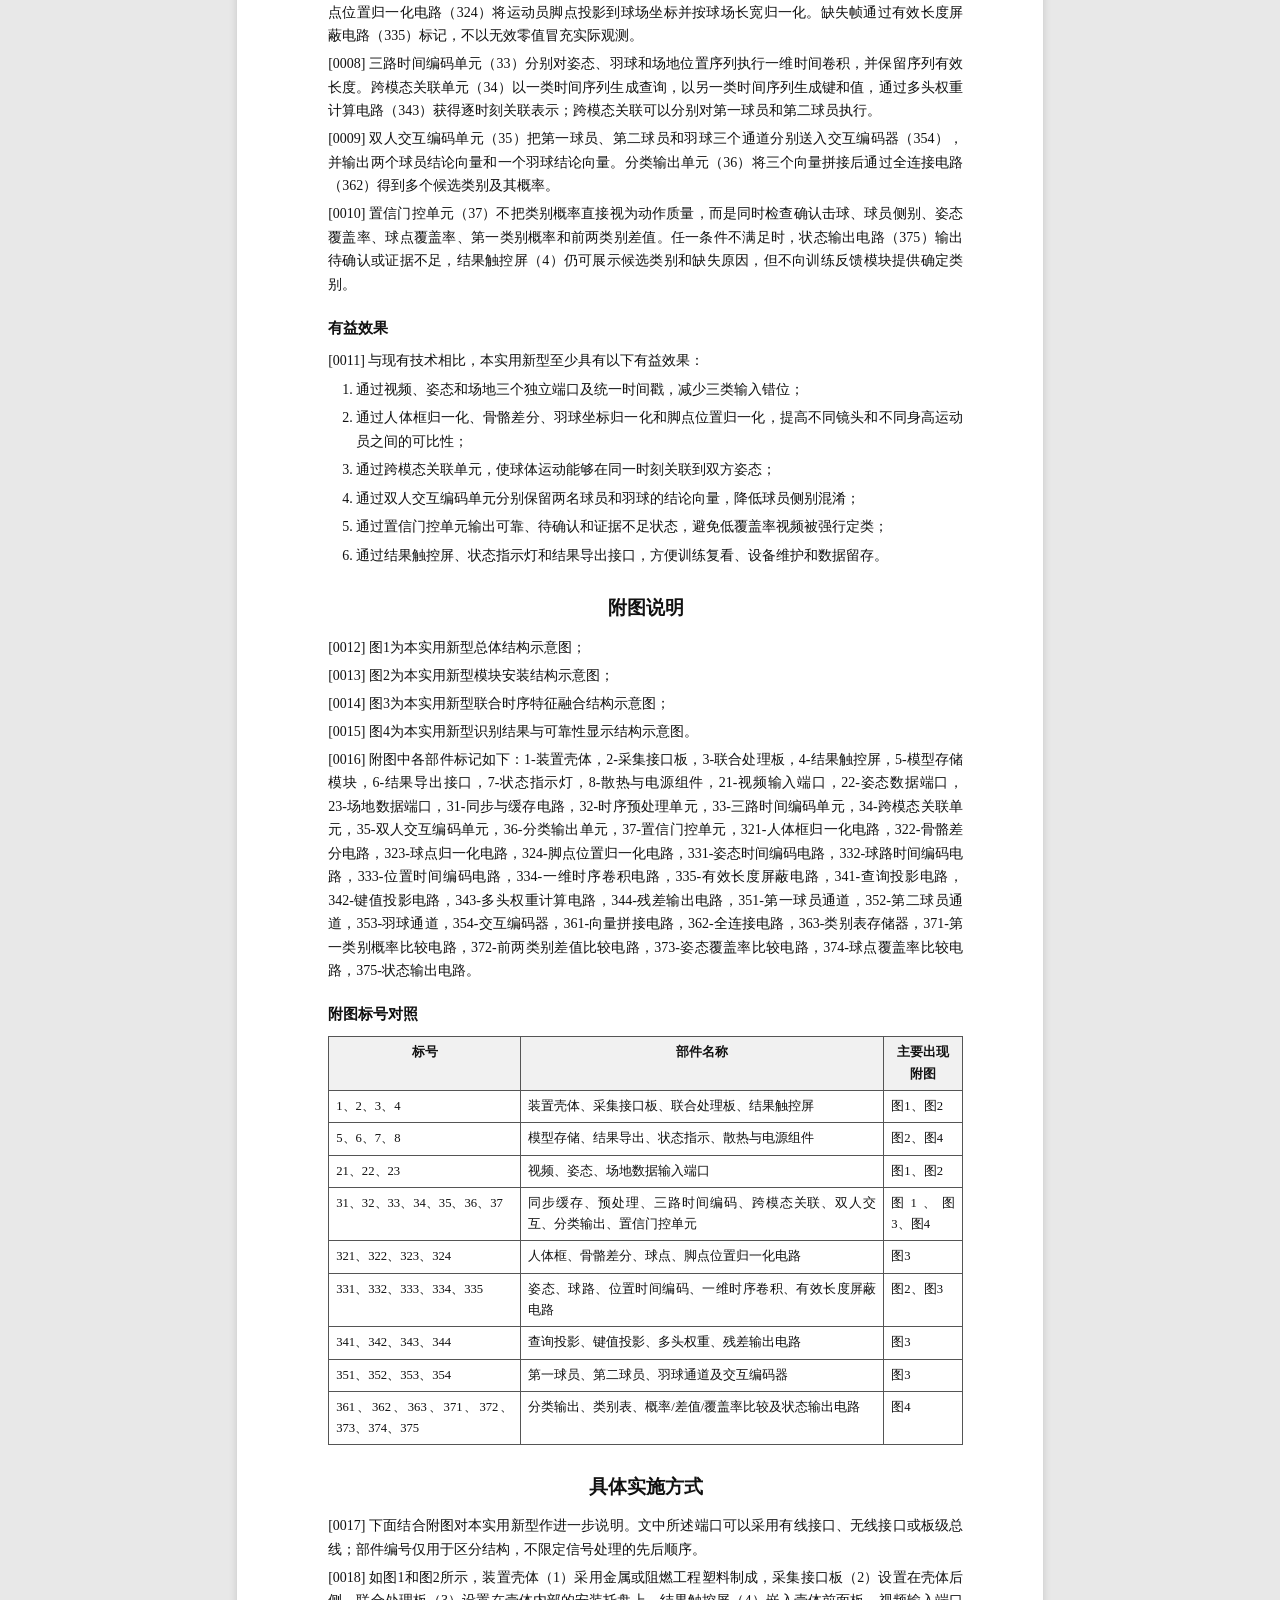
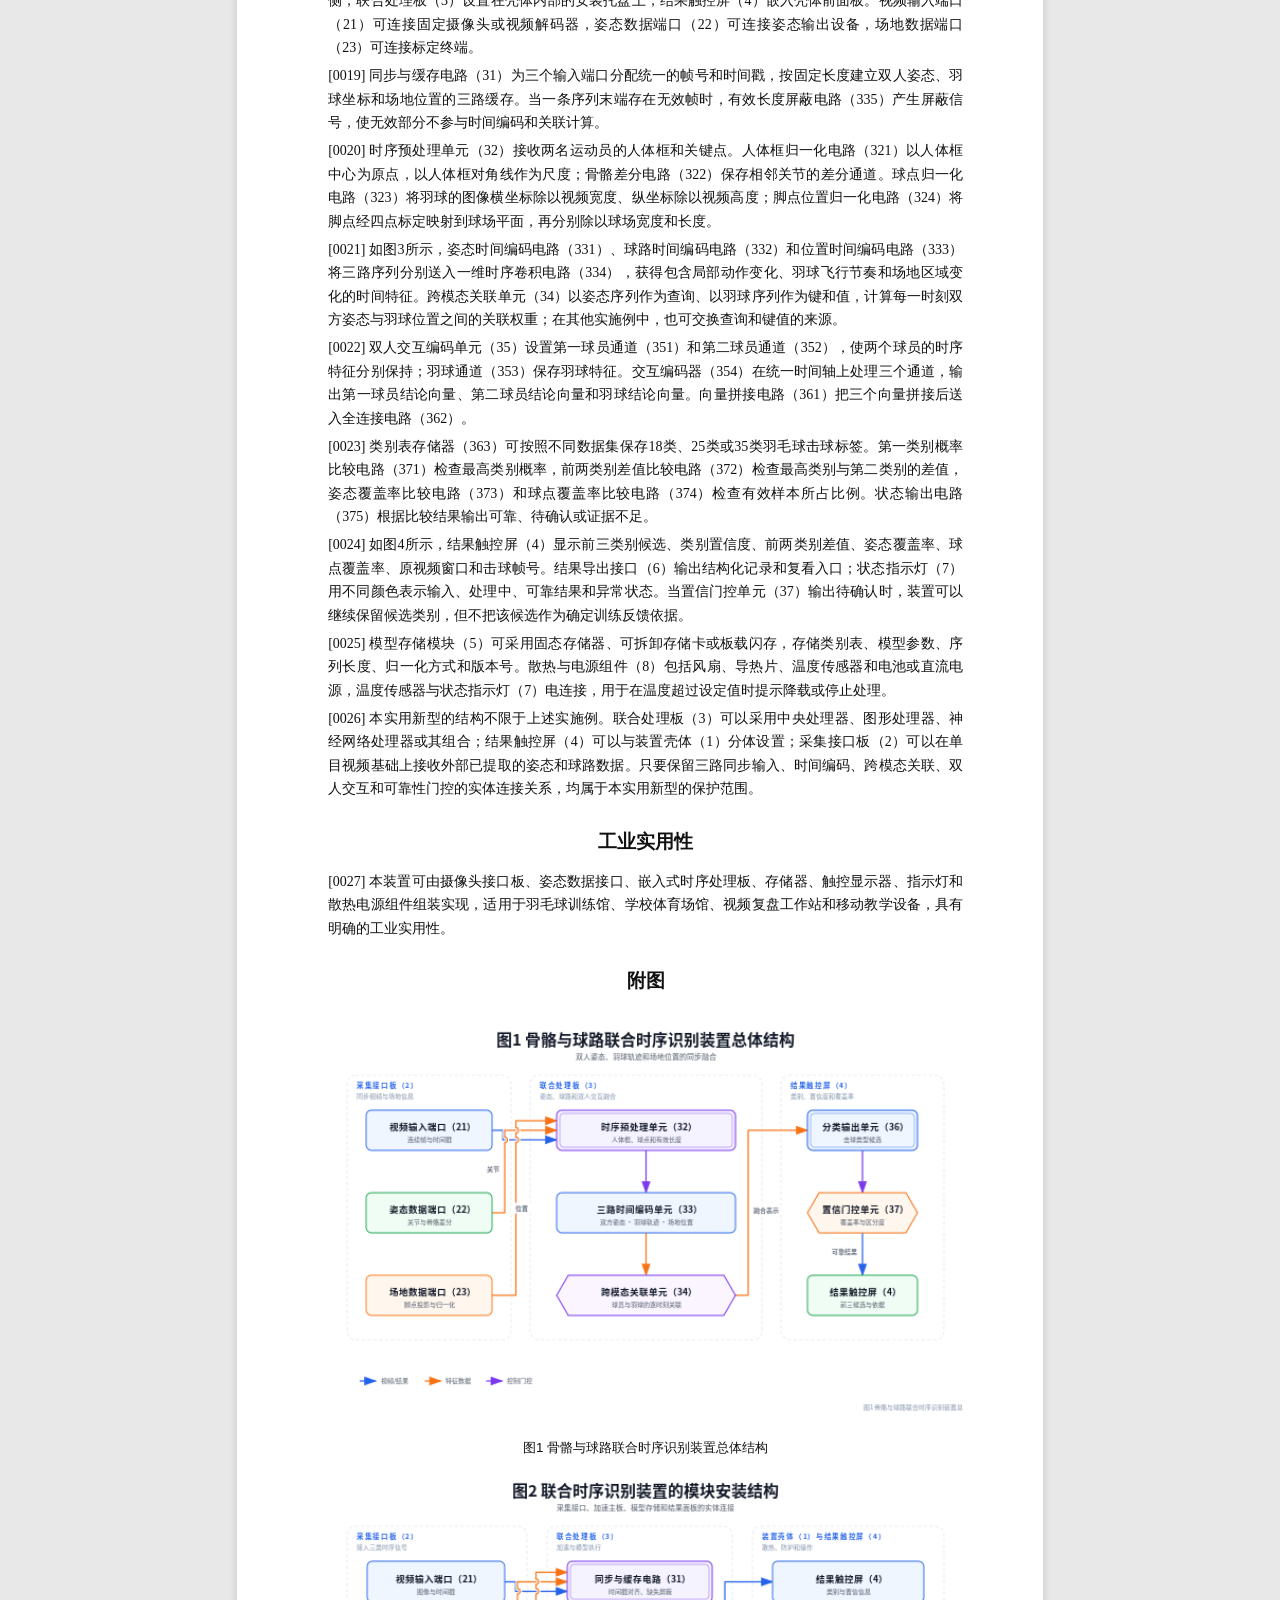
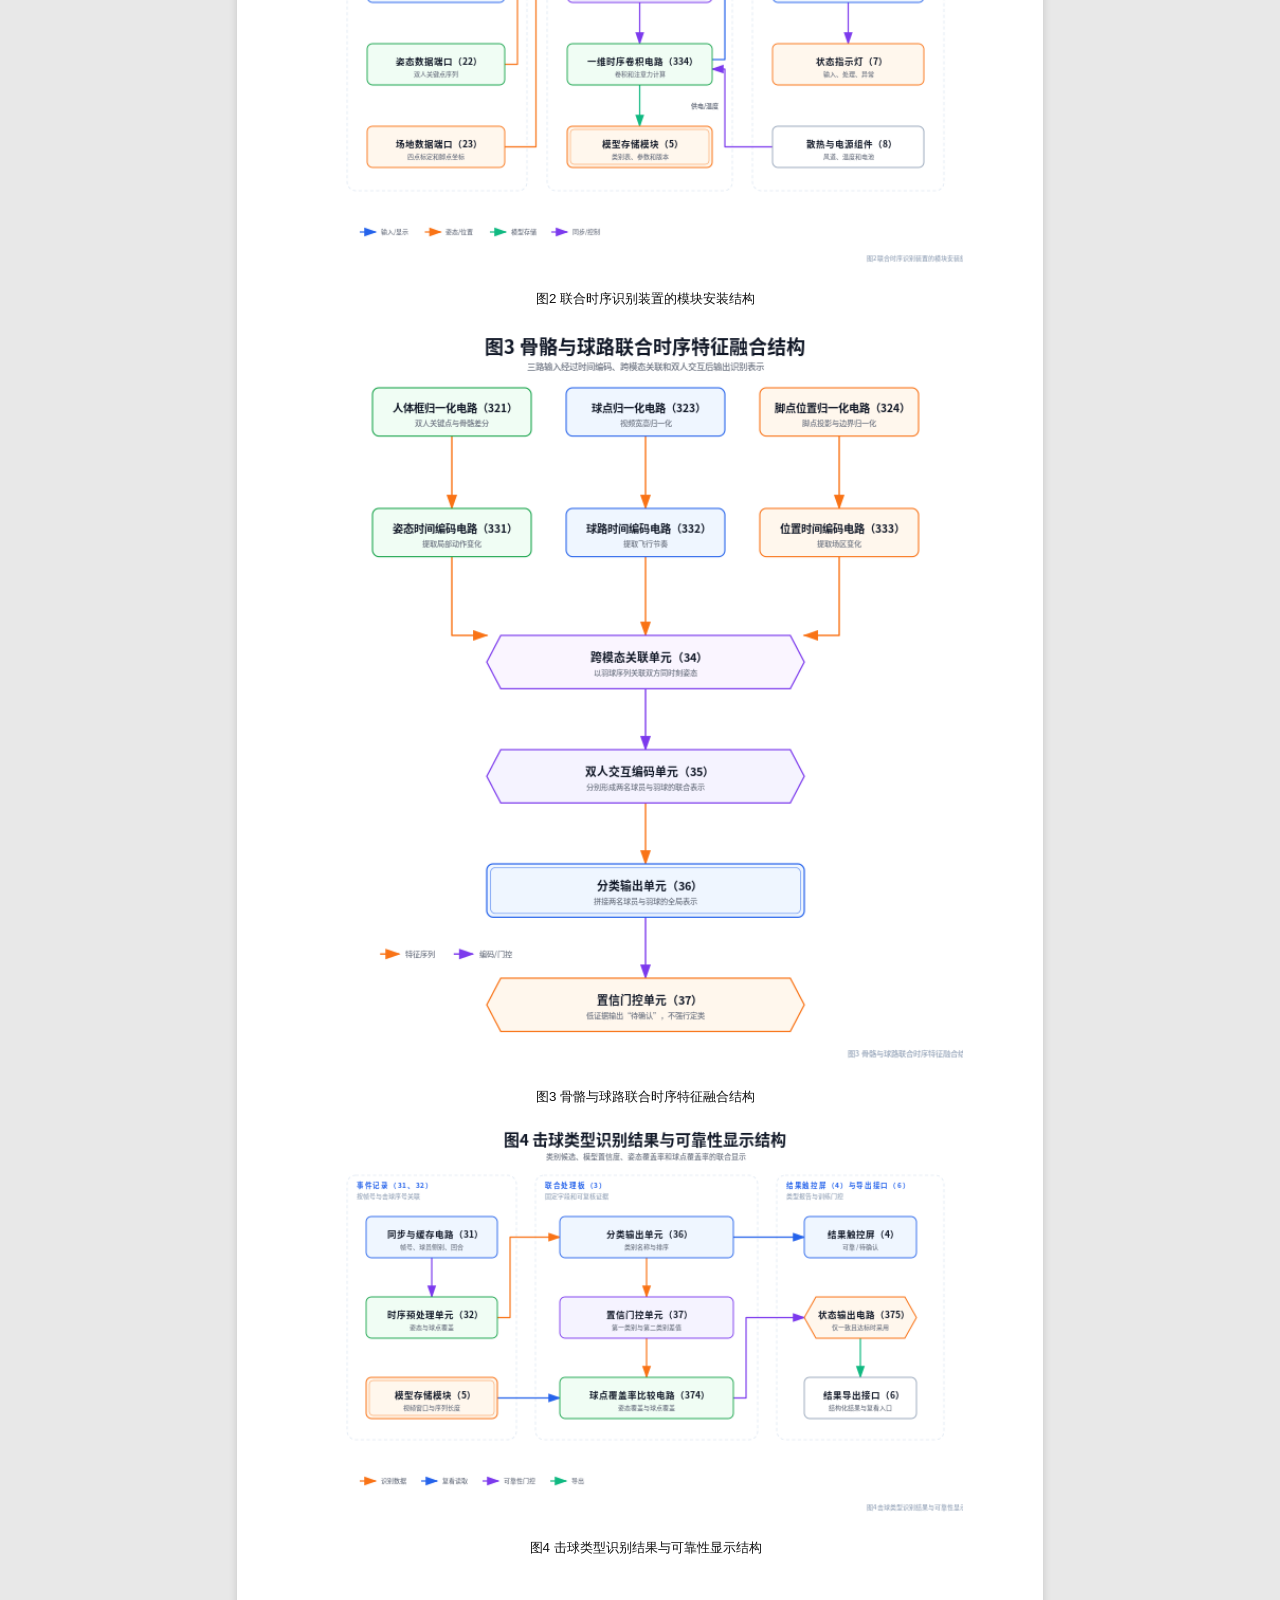
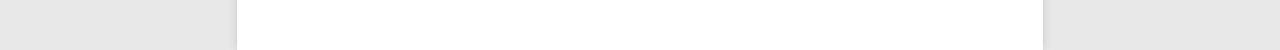
<file: docs/patent/output/实用新型二_骨骼与球路联合时序识别装置.html>
<!doctype html><html lang="zh-CN"><head><meta charset="utf-8"><title>实用新型二_骨骼与球路联合时序识别装置</title><style>
@page { size: A4 portrait; margin: 22mm 21mm 22mm 24mm; }
html { background: #e8e8e8; }
body {
  width: 168mm; margin: 0 auto; background: #fff; color: #111;
  font-family: "Noto Serif CJK SC", "Source Han Serif SC", SimSun, serif;
  font-size: 10.5pt; line-height: 1.68; text-align: justify;
  padding: 18mm 21mm 24mm 24mm; box-shadow: 0 0 8px rgba(0,0,0,.15);
}
@media print { html { background: #fff; } body { width: auto; margin: 0; padding: 0; box-shadow: none; } }
h1 { font-family: "Noto Sans CJK SC", sans-serif; text-align: center; font-size: 18pt; margin: 1.2em 0 .9em; page-break-after: avoid; }
h2 { font-family: "Noto Sans CJK SC", sans-serif; text-align: center; font-size: 14pt; margin: 1.35em 0 .65em; page-break-after: avoid; }
h3 { font-family: "Noto Sans CJK SC", sans-serif; font-size: 11.5pt; margin: 1.2em 0 .55em; page-break-after: avoid; }
p { margin: .32em 0; orphans: 2; widows: 2; }
.claim { margin: .55em 0; }
.claim strong { font-family: "Noto Sans CJK SC", sans-serif; }
.draft-note { border: 1px solid #777; background: #fafafa; padding: 10px 13px; font-size: 9.5pt; }
table { border-collapse: collapse; width: 100%; margin: .75em 0 1em; font-size: 9.5pt; page-break-inside: avoid; }
th, td { border: 1px solid #555; padding: 5px 7px; vertical-align: top; }
th { background: #f1f1f1; font-family: "Noto Sans CJK SC", sans-serif; text-align: center; }
hr { border: none; border-top: 1px solid #666; margin: 1.4em 0; }
.figure { text-align: center; page-break-before: always; page-break-inside: avoid; margin: 0; padding-top: 2mm; }
.figure img { display: block; width: 100%; max-width: 100%; height: auto; max-height: 235mm; object-fit: contain; }
.caption { font-family: "Noto Sans CJK SC", sans-serif; font-size: 10pt; margin-top: 5mm; text-align: center; }
.pagebreak { page-break-before: always; }
ol { margin: .4em 0 .8em 2em; padding: 0; }
li { margin: .35em 0; }
code { font-family: "Noto Sans Mono CJK SC", monospace; font-size: .9em; background: #f4f4f4; padding: 0 2px; }
</style></head><body><h1>中华人民共和国国家实用新型专利申请文件（撰写初稿）</h1>
<div class="draft-note">本文件按照用户提供的实用新型专利模板编排，属于申请前撰写初稿，不是已提交或已授权的法律文件。申请前应补充申请人、设计人/发明人、地址、优先权和代理信息，并由专利代理师对实用新型客体适格性、现有技术、新颖性及权利要求保护范围进行复核。</div>
<h2>著录项目（待填写）</h2>
<table><thead><tr><th>项目</th><th>内容</th></tr></thead><tbody>
<tr><td>实用新型名称</td><td>一种基于骨骼与球路联合时序分析的羽毛球击球类型识别装置</td></tr>
<tr><td>申请人</td><td>【待填写】</td></tr>
<tr><td>设计人/发明人</td><td>【待填写】</td></tr>
<tr><td>申请人地址</td><td>【待填写】</td></tr>
<tr><td>联系人及联系方式</td><td>【待填写】</td></tr>
<tr><td>代理机构及代理师</td><td>【待填写】</td></tr>
<tr><td>申请日/优先权日</td><td>【待填写】</td></tr>
</tbody></table>
<hr>
<h1>说明书摘要</h1>
<p>本实用新型涉及体育视频分析设备技术领域，公开一种基于骨骼与球路联合时序分析的羽毛球击球类型识别装置，包括采集接口板、同步与缓存电路、时序加速电路、模型存储模块、结果触控屏、状态指示灯以及散热与电源组件；采集接口板包括视频输入端口、姿态数据端口和场地数据端口，所述三个端口分别与同步与缓存电路电连接，同步与缓存电路与时序加速电路电连接，时序加速电路分别与模型存储模块和结果触控屏电连接。时序加速电路对双方人体骨骼序列、羽球坐标序列和球场位置序列进行归一化和时间编码，并通过跨模态关联电路以及双人交互编码电路形成联合表示，分类输出单元给出击球类型候选；置信门控单元根据类别区分度、姿态覆盖率和球点覆盖率输出可靠、待确认或证据不足状态。该装置能够把球员动作和羽球飞行上下文在同一时间轴上联合显示，减少仅依据单帧姿态或单一球点造成的错误分类。</p>
<p>摘要附图：图1。</p>
<h1 class="pagebreak">权利要求书</h1>
<p class="claim"><strong>1. 一种基于骨骼与球路联合时序分析的羽毛球击球类型识别装置，包括装置壳体（1）、采集接口板（2）、联合处理板（3）和结果触控屏（4），其特征在于：</strong></p>
<p>所述采集接口板（2）和联合处理板（3）安装在装置壳体（1）内，结果触控屏（4）安装在装置壳体（1）的前侧；</p>
<p>所述采集接口板（2）包括视频输入端口（21）、姿态数据端口（22）和场地数据端口（23），所述三个端口分别与同步与缓存电路（31）电连接；</p>
<p>所述联合处理板（3）包括同步与缓存电路（31）、时序预处理单元（32）、三路时间编码单元（33）、跨模态关联单元（34）、双人交互编码单元（35）、分类输出单元（36）和置信门控单元（37），同步与缓存电路（31）、时序预处理单元（32）、三路时间编码单元（33）、跨模态关联单元（34）、双人交互编码单元（35）、分类输出单元（36）和置信门控单元（37）依次电连接，置信门控单元（37）与结果触控屏（4）电连接；</p>
<p>所述三路时间编码单元（33）包括姿态时间编码电路（331）、球路时间编码电路（332）和位置时间编码电路（333），跨模态关联单元（34）分别与姿态时间编码电路（331）、球路时间编码电路（332）和位置时间编码电路（333）电连接，用于形成双方骨骼、羽球轨迹与场地位置的联合时序表示。</p>
<p class="claim"><strong>2. 根据权利要求1所述的装置，其特征在于，</strong>所述视频输入端口（21）连接单目摄像头或视频解码器，姿态数据端口（22）连接二维关键点输出设备，场地数据端口（23）连接球场四角点标定设备；三个端口均设置时间戳输入线，并通过同步与缓存电路（31）按同一帧号对齐。</p>
<p class="claim"><strong>3. 根据权利要求1所述的装置，其特征在于，</strong>所述时序预处理单元（32）包括人体框归一化电路（321）、骨骼差分电路（322）、球点归一化电路（323）和脚点位置归一化电路（324）；人体框归一化电路（321）与骨骼差分电路（322）电连接，球点归一化电路（323）和脚点位置归一化电路（324）分别与同步与缓存电路（31）及三路时间编码单元（33）电连接。</p>
<p class="claim"><strong>4. 根据权利要求3所述的装置，其特征在于，</strong>所述人体框归一化电路（321）根据人体框对角线和人体框中心对双人关键点进行归一化，球点归一化电路（323）根据视频宽度和视频高度对羽球坐标进行归一化，脚点位置归一化电路（324）根据球场长度和球场宽度对脚点投影位置进行归一化。</p>
<p class="claim"><strong>5. 根据权利要求1所述的装置，其特征在于，</strong>所述三路时间编码单元（33）包括一维时序卷积电路（334）和有效长度屏蔽电路（335），姿态时间编码电路（331）、球路时间编码电路（332）和位置时间编码电路（333）分别与一维时序卷积电路（334）电连接，有效长度屏蔽电路（335）与同步与缓存电路（31）和跨模态关联单元（34）电连接。</p>
<p class="claim"><strong>6. 根据权利要求1所述的装置，其特征在于，</strong>所述跨模态关联单元（34）包括查询投影电路（341）、键值投影电路（342）、多头权重计算电路（343）和残差输出电路（344），查询投影电路（341）接收姿态时间编码电路（331）的输出，键值投影电路（342）接收球路时间编码电路（332）的输出，多头权重计算电路（343）分别与查询投影电路（341）和键值投影电路（342）电连接，残差输出电路（344）与双人交互编码单元（35）电连接。</p>
<p class="claim"><strong>7. 根据权利要求1所述的装置，其特征在于，</strong>所述双人交互编码单元（35）包括第一球员通道（351）、第二球员通道（352）、羽球通道（353）和交互编码器（354），第一球员通道（351）和第二球员通道（352）分别接收两名球员的联合表示，羽球通道（353）接收羽球联合表示，交互编码器（354）分别与三个通道电连接并输出两个球员结论向量和一个羽球结论向量。</p>
<p class="claim"><strong>8. 根据权利要求1所述的装置，其特征在于，</strong>所述分类输出单元（36）包括向量拼接电路（361）、全连接电路（362）和类别表存储器（363），向量拼接电路（361）分别与双人交互编码单元（35）和全连接电路（362）电连接，全连接电路（362）与类别表存储器（363）电连接，类别表存储器（363）存储至少18种羽毛球击球类型标签。</p>
<p class="claim"><strong>9. 根据权利要求1所述的装置，其特征在于，</strong>所述置信门控单元（37）包括第一类别概率比较电路（371）、前两类别差值比较电路（372）、姿态覆盖率比较电路（373）和球点覆盖率比较电路（374），四个比较电路的输出端均与状态输出电路（375）电连接；当任一比较电路未达到对应阈值时，状态输出电路（375）输出待确认状态而不强制输出击球类型。</p>
<p class="claim"><strong>10. 根据权利要求1所述的装置，其特征在于，</strong>还包括模型存储模块（5）、结果导出接口（6）、状态指示灯（7）以及散热与电源组件（8）；模型存储模块（5）与时序加速电路（33）和分类输出单元（36）电连接，结果导出接口（6）与置信门控单元（37）电连接，状态指示灯（7）与同步与缓存电路（31）及置信门控单元（37）电连接，散热与电源组件（8）设置于装置壳体（1）内并与联合处理板（3）电连接。</p>
<h1 class="pagebreak">说明书</h1>
<h2>实用新型名称</h2>
<p>一种基于骨骼与球路联合时序分析的羽毛球击球类型识别装置</p>
<h2>技术领域</h2>
<p>[0001] 本实用新型涉及体育视频分析、人体姿态识别和嵌入式时序计算设备技术领域，尤其涉及一种把双方骨骼序列、羽毛球轨迹序列和球场位置序列在同一时间轴上融合并输出击球类型可靠性状态的识别装置。</p>
<h2>背景技术</h2>
<p>[0002] 羽毛球击球类型具有明显的时序特征，单帧人体姿态无法完整表示准备、触球和随后的球路变化。现有训练终端常单独使用姿态关键点或球体轨迹，忽略另一类信号，导致高远球、吊球、杀球、推球和网前球等相近类别容易混淆。</p>
<p>[0003] 双人比赛视频还存在球员身份、球员侧别和场地区域随时间变化的问题。若把两名球员的关键点拼接后直接分类，模型难以区分出球方和接球方；若把羽球坐标与姿态序列简单相加，无法表达某一时刻球体与某一球员动作之间的关联。</p>
<p>[0004] 此外，实际视频可能出现漏帧、短时遮挡、姿态关键点缺失以及羽球检测置信度不足。若装置在证据覆盖率不足时仍输出确定类别，识别结果不便于复核，也容易被后续训练反馈模块误用。因此，需要一种具有多路同步接口、时序编码、跨模态关联、双人交互和可靠性门控结构的实体识别装置。</p>
<h2>实用新型内容</h2>
<h3>要解决的技术问题</h3>
<p>[0005] 本实用新型的目的在于提供一种基于骨骼与球路联合时序分析的羽毛球击球类型识别装置，以解决现有设备信号不同步、单模态识别不稳定、双人交互信息缺失和低证据强行定类的问题。</p>
<h3>技术方案</h3>
<p>[0006] 为实现上述目的，本实用新型采用如权利要求1至10所述的结构。采集接口板（2）接入视频、双人姿态和球场位置三类信号，三个端口的时间戳由同步与缓存电路（31）统一管理，形成按帧号排列的固定长度序列。</p>
<p>[0007] 时序预处理单元（32）对双人关键点执行人体框对角线归一化和中心对齐，骨骼差分电路（322）输出关节之间的相对变化；球点归一化电路（323）将羽球坐标映射到视频宽高归一化范围；脚点位置归一化电路（324）将运动员脚点投影到球场坐标并按球场长宽归一化。缺失帧通过有效长度屏蔽电路（335）标记，不以无效零值冒充实际观测。</p>
<p>[0008] 三路时间编码单元（33）分别对姿态、羽球和场地位置序列执行一维时间卷积，并保留序列有效长度。跨模态关联单元（34）以一类时间序列生成查询，以另一类时间序列生成键和值，通过多头权重计算电路（343）获得逐时刻关联表示；跨模态关联可以分别对第一球员和第二球员执行。</p>
<p>[0009] 双人交互编码单元（35）把第一球员、第二球员和羽球三个通道分别送入交互编码器（354），并输出两个球员结论向量和一个羽球结论向量。分类输出单元（36）将三个向量拼接后通过全连接电路（362）得到多个候选类别及其概率。</p>
<p>[0010] 置信门控单元（37）不把类别概率直接视为动作质量，而是同时检查确认击球、球员侧别、姿态覆盖率、球点覆盖率、第一类别概率和前两类别差值。任一条件不满足时，状态输出电路（375）输出待确认或证据不足，结果触控屏（4）仍可展示候选类别和缺失原因，但不向训练反馈模块提供确定类别。</p>
<h3>有益效果</h3>
<p>[0011] 与现有技术相比，本实用新型至少具有以下有益效果：</p>
<ol>
<li>通过视频、姿态和场地三个独立端口及统一时间戳，减少三类输入错位；</li>
<li>通过人体框归一化、骨骼差分、羽球坐标归一化和脚点位置归一化，提高不同镜头和不同身高运动员之间的可比性；</li>
<li>通过跨模态关联单元，使球体运动能够在同一时刻关联到双方姿态；</li>
<li>通过双人交互编码单元分别保留两名球员和羽球的结论向量，降低球员侧别混淆；</li>
<li>通过置信门控单元输出可靠、待确认和证据不足状态，避免低覆盖率视频被强行定类；</li>
<li>通过结果触控屏、状态指示灯和结果导出接口，方便训练复看、设备维护和数据留存。</li>
</ol>
<h2>附图说明</h2>
<p>[0012] 图1为本实用新型总体结构示意图；</p>
<p>[0013] 图2为本实用新型模块安装结构示意图；</p>
<p>[0014] 图3为本实用新型联合时序特征融合结构示意图；</p>
<p>[0015] 图4为本实用新型识别结果与可靠性显示结构示意图。</p>
<p>[0016] 附图中各部件标记如下：1‑装置壳体，2‑采集接口板，3‑联合处理板，4‑结果触控屏，5‑模型存储模块，6‑结果导出接口，7‑状态指示灯，8‑散热与电源组件，21‑视频输入端口，22‑姿态数据端口，23‑场地数据端口，31‑同步与缓存电路，32‑时序预处理单元，33‑三路时间编码单元，34‑跨模态关联单元，35‑双人交互编码单元，36‑分类输出单元，37‑置信门控单元，321‑人体框归一化电路，322‑骨骼差分电路，323‑球点归一化电路，324‑脚点位置归一化电路，331‑姿态时间编码电路，332‑球路时间编码电路，333‑位置时间编码电路，334‑一维时序卷积电路，335‑有效长度屏蔽电路，341‑查询投影电路，342‑键值投影电路，343‑多头权重计算电路，344‑残差输出电路，351‑第一球员通道，352‑第二球员通道，353‑羽球通道，354‑交互编码器，361‑向量拼接电路，362‑全连接电路，363‑类别表存储器，371‑第一类别概率比较电路，372‑前两类别差值比较电路，373‑姿态覆盖率比较电路，374‑球点覆盖率比较电路，375‑状态输出电路。</p>
<h3>附图标号对照</h3>
<table><thead><tr><th>标号</th><th>部件名称</th><th>主要出现附图</th></tr></thead><tbody>
<tr><td>1、2、3、4</td><td>装置壳体、采集接口板、联合处理板、结果触控屏</td><td>图1、图2</td></tr>
<tr><td>5、6、7、8</td><td>模型存储、结果导出、状态指示、散热与电源组件</td><td>图2、图4</td></tr>
<tr><td>21、22、23</td><td>视频、姿态、场地数据输入端口</td><td>图1、图2</td></tr>
<tr><td>31、32、33、34、35、36、37</td><td>同步缓存、预处理、三路时间编码、跨模态关联、双人交互、分类输出、置信门控单元</td><td>图1、图3、图4</td></tr>
<tr><td>321、322、323、324</td><td>人体框、骨骼差分、球点、脚点位置归一化电路</td><td>图3</td></tr>
<tr><td>331、332、333、334、335</td><td>姿态、球路、位置时间编码、一维时序卷积、有效长度屏蔽电路</td><td>图2、图3</td></tr>
<tr><td>341、342、343、344</td><td>查询投影、键值投影、多头权重、残差输出电路</td><td>图3</td></tr>
<tr><td>351、352、353、354</td><td>第一球员、第二球员、羽球通道及交互编码器</td><td>图3</td></tr>
<tr><td>361、362、363、371、372、373、374、375</td><td>分类输出、类别表、概率/差值/覆盖率比较及状态输出电路</td><td>图4</td></tr>
</tbody></table>
<h2>具体实施方式</h2>
<p>[0017] 下面结合附图对本实用新型作进一步说明。文中所述端口可以采用有线接口、无线接口或板级总线；部件编号仅用于区分结构，不限定信号处理的先后顺序。</p>
<p>[0018] 如图1和图2所示，装置壳体（1）采用金属或阻燃工程塑料制成，采集接口板（2）设置在壳体后侧，联合处理板（3）设置在壳体内部的安装托盘上，结果触控屏（4）嵌入壳体前面板。视频输入端口（21）可连接固定摄像头或视频解码器，姿态数据端口（22）可连接姿态输出设备，场地数据端口（23）可连接标定终端。</p>
<p>[0019] 同步与缓存电路（31）为三个输入端口分配统一的帧号和时间戳，按固定长度建立双人姿态、羽球坐标和场地位置的三路缓存。当一条序列末端存在无效帧时，有效长度屏蔽电路（335）产生屏蔽信号，使无效部分不参与时间编码和关联计算。</p>
<p>[0020] 时序预处理单元（32）接收两名运动员的人体框和关键点。人体框归一化电路（321）以人体框中心为原点，以人体框对角线作为尺度；骨骼差分电路（322）保存相邻关节的差分通道。球点归一化电路（323）将羽球的图像横坐标除以视频宽度、纵坐标除以视频高度；脚点位置归一化电路（324）将脚点经四点标定映射到球场平面，再分别除以球场宽度和长度。</p>
<p>[0021] 如图3所示，姿态时间编码电路（331）、球路时间编码电路（332）和位置时间编码电路（333）将三路序列分别送入一维时序卷积电路（334），获得包含局部动作变化、羽球飞行节奏和场地区域变化的时间特征。跨模态关联单元（34）以姿态序列作为查询、以羽球序列作为键和值，计算每一时刻双方姿态与羽球位置之间的关联权重；在其他实施例中，也可交换查询和键值的来源。</p>
<p>[0022] 双人交互编码单元（35）设置第一球员通道（351）和第二球员通道（352），使两个球员的时序特征分别保持；羽球通道（353）保存羽球特征。交互编码器（354）在统一时间轴上处理三个通道，输出第一球员结论向量、第二球员结论向量和羽球结论向量。向量拼接电路（361）把三个向量拼接后送入全连接电路（362）。</p>
<p>[0023] 类别表存储器（363）可按照不同数据集保存18类、25类或35类羽毛球击球标签。第一类别概率比较电路（371）检查最高类别概率，前两类别差值比较电路（372）检查最高类别与第二类别的差值，姿态覆盖率比较电路（373）和球点覆盖率比较电路（374）检查有效样本所占比例。状态输出电路（375）根据比较结果输出可靠、待确认或证据不足。</p>
<p>[0024] 如图4所示，结果触控屏（4）显示前三类别候选、类别置信度、前两类别差值、姿态覆盖率、球点覆盖率、原视频窗口和击球帧号。结果导出接口（6）输出结构化记录和复看入口；状态指示灯（7）用不同颜色表示输入、处理中、可靠结果和异常状态。当置信门控单元（37）输出待确认时，装置可以继续保留候选类别，但不把该候选作为确定训练反馈依据。</p>
<p>[0025] 模型存储模块（5）可采用固态存储器、可拆卸存储卡或板载闪存，存储类别表、模型参数、序列长度、归一化方式和版本号。散热与电源组件（8）包括风扇、导热片、温度传感器和电池或直流电源，温度传感器与状态指示灯（7）电连接，用于在温度超过设定值时提示降载或停止处理。</p>
<p>[0026] 本实用新型的结构不限于上述实施例。联合处理板（3）可以采用中央处理器、图形处理器、神经网络处理器或其组合；结果触控屏（4）可以与装置壳体（1）分体设置；采集接口板（2）可以在单目视频基础上接收外部已提取的姿态和球路数据。只要保留三路同步输入、时间编码、跨模态关联、双人交互和可靠性门控的实体连接关系，均属于本实用新型的保护范围。</p>
<h2>工业实用性</h2>
<p>[0027] 本装置可由摄像头接口板、姿态数据接口、嵌入式时序处理板、存储器、触控显示器、指示灯和散热电源组件组装实现，适用于羽毛球训练馆、学校体育场馆、视频复盘工作站和移动教学设备，具有明确的工业实用性。</p>
<h2>附图</h2>
<div class="figure"><img src="../utility_figures/stroke_fig1.png" alt="图1 骨骼与球路联合时序识别装置总体结构"><div class="caption">图1 骨骼与球路联合时序识别装置总体结构</div></div>
<div class="figure"><img src="../utility_figures/stroke_fig2.png" alt="图2 联合时序识别装置的模块安装结构"><div class="caption">图2 联合时序识别装置的模块安装结构</div></div>
<div class="figure"><img src="../utility_figures/stroke_fig3.png" alt="图3 骨骼与球路联合时序特征融合结构"><div class="caption">图3 骨骼与球路联合时序特征融合结构</div></div>
<div class="figure"><img src="../utility_figures/stroke_fig4.png" alt="图4 击球类型识别结果与可靠性显示结构"><div class="caption">图4 击球类型识别结果与可靠性显示结构</div></div></body></html>
</file>
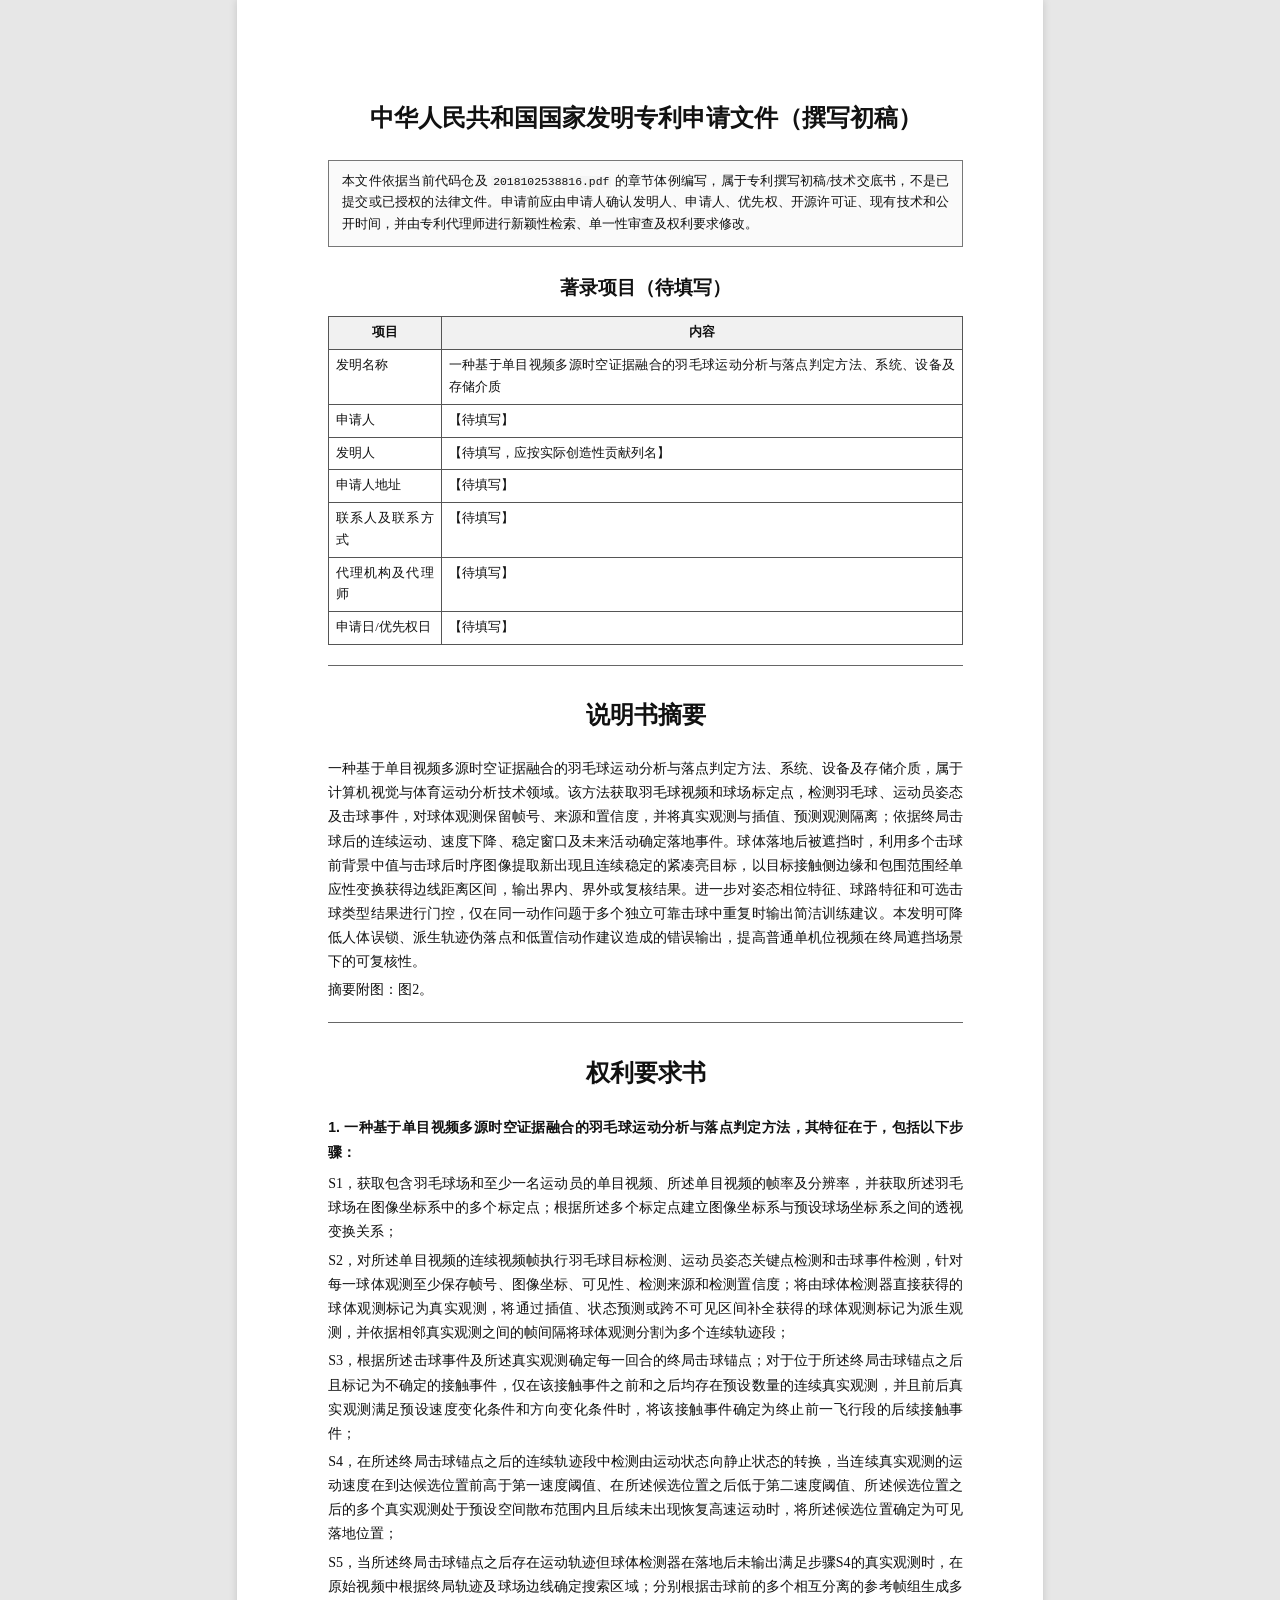
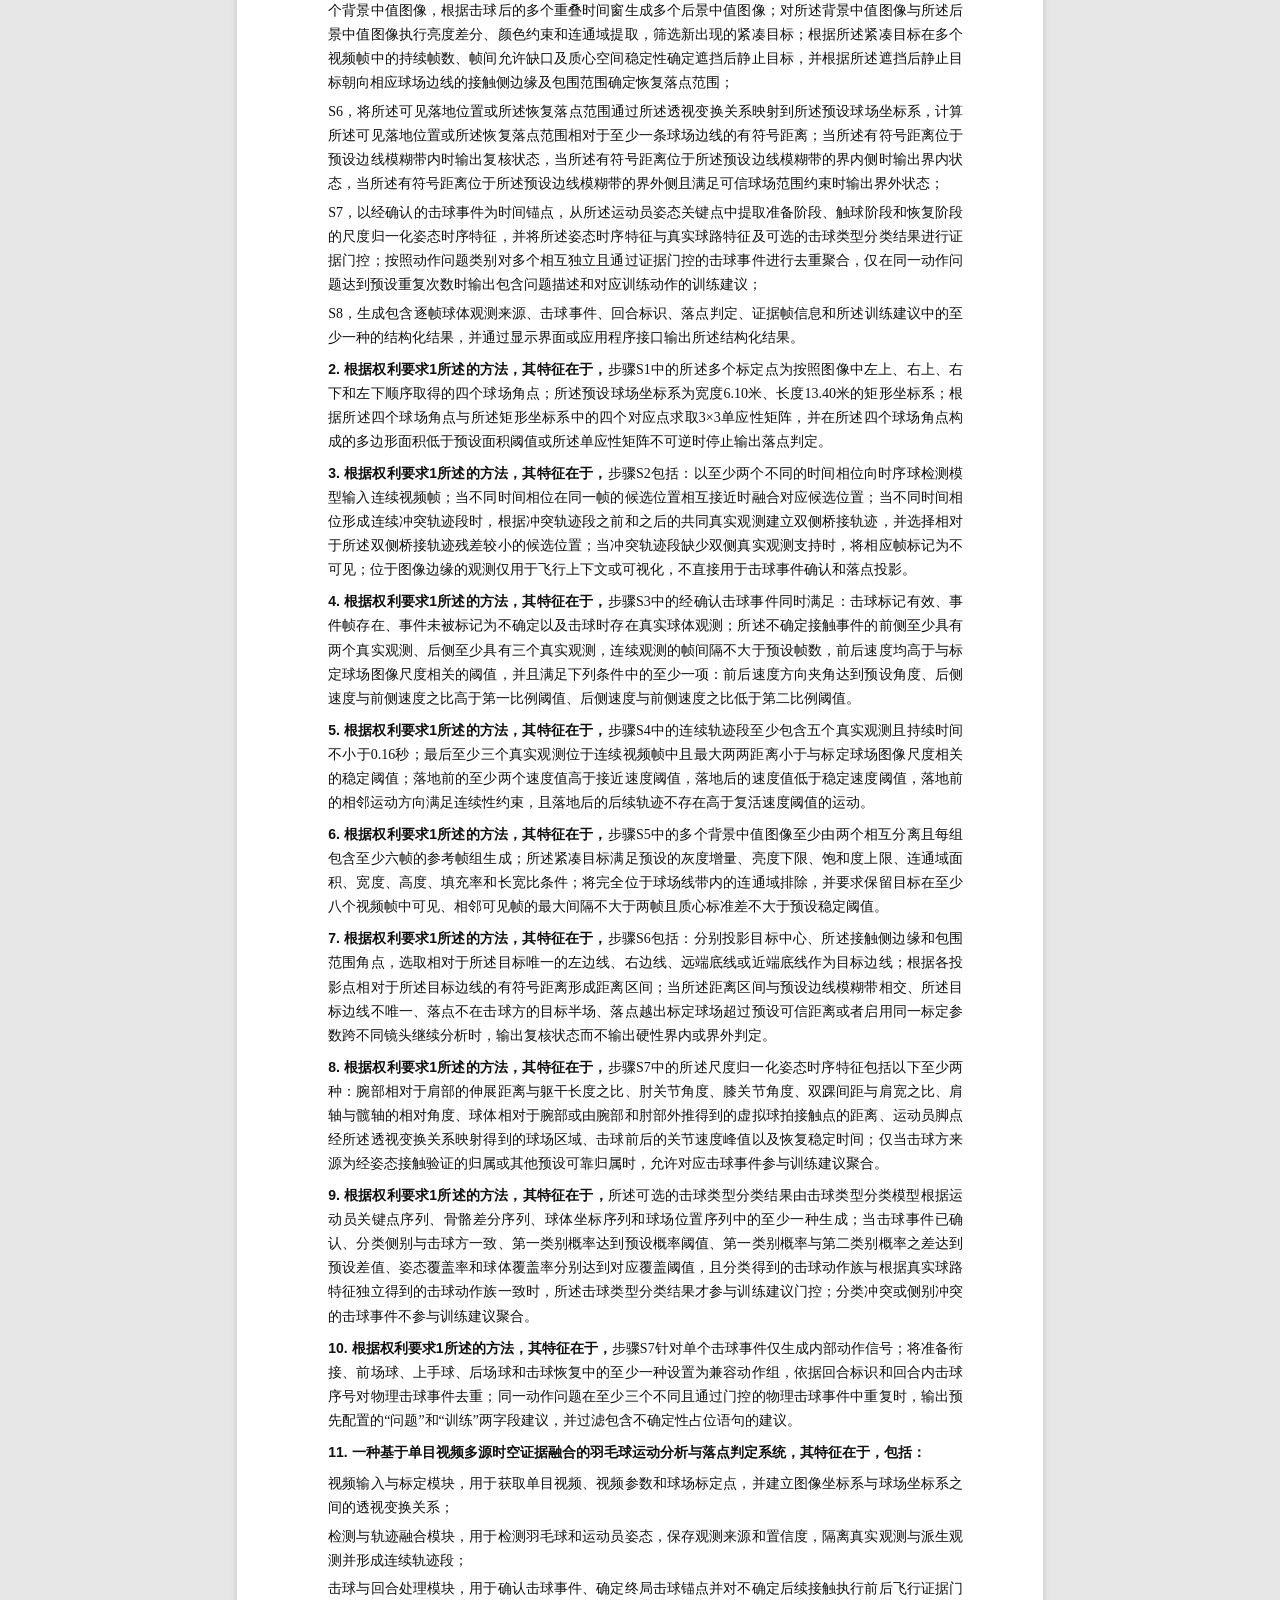
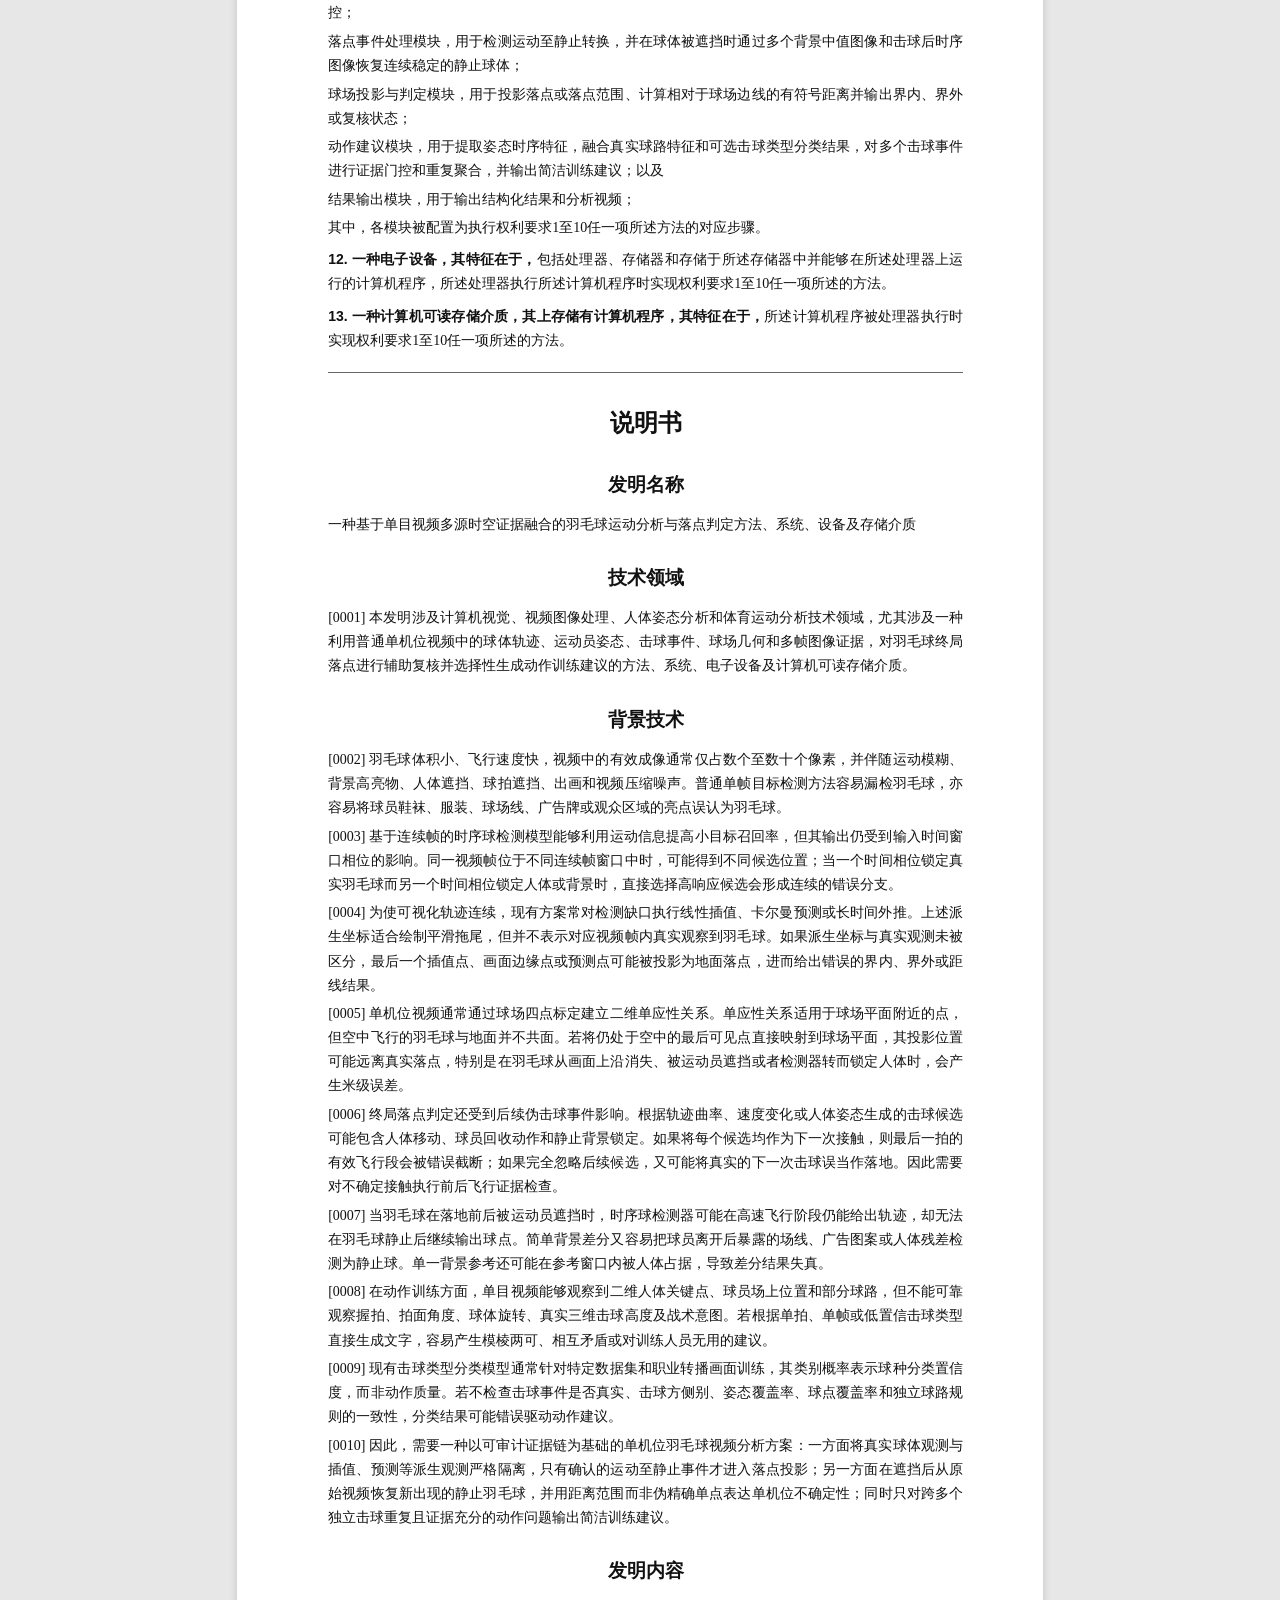
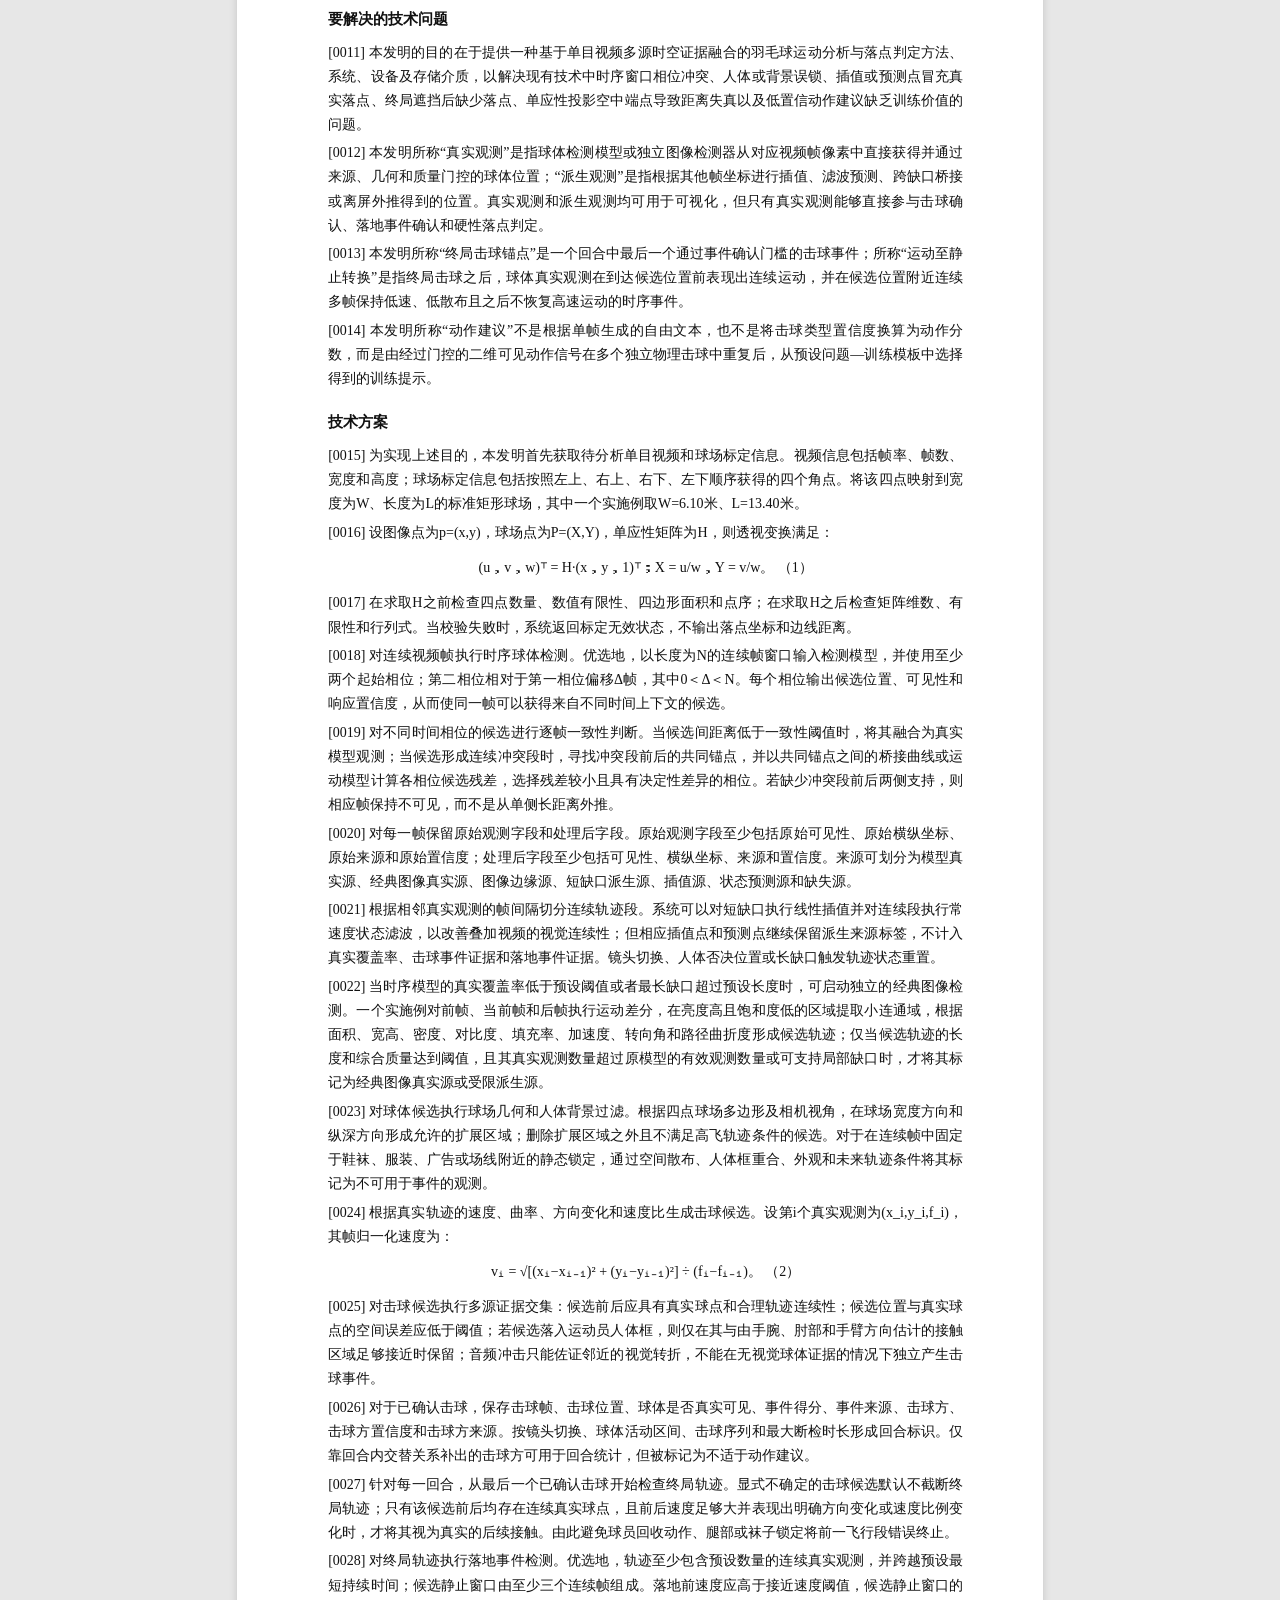
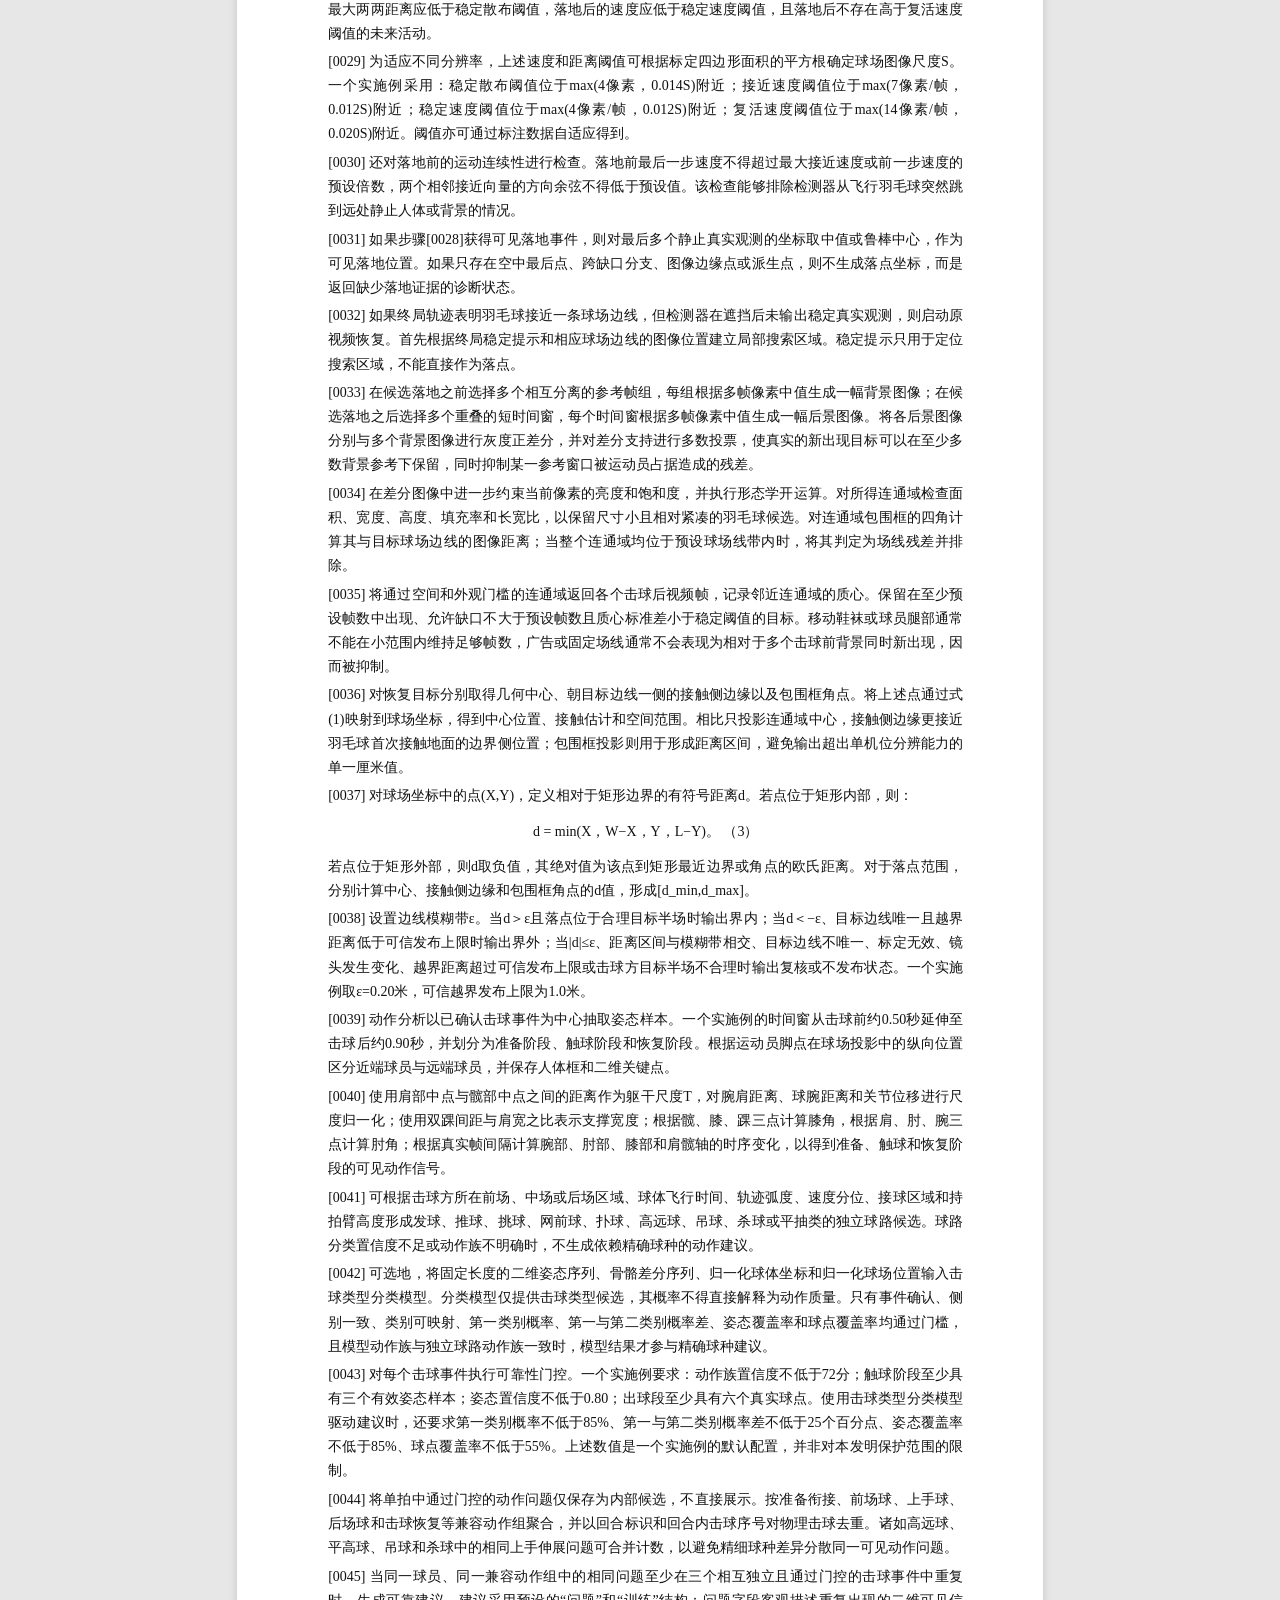
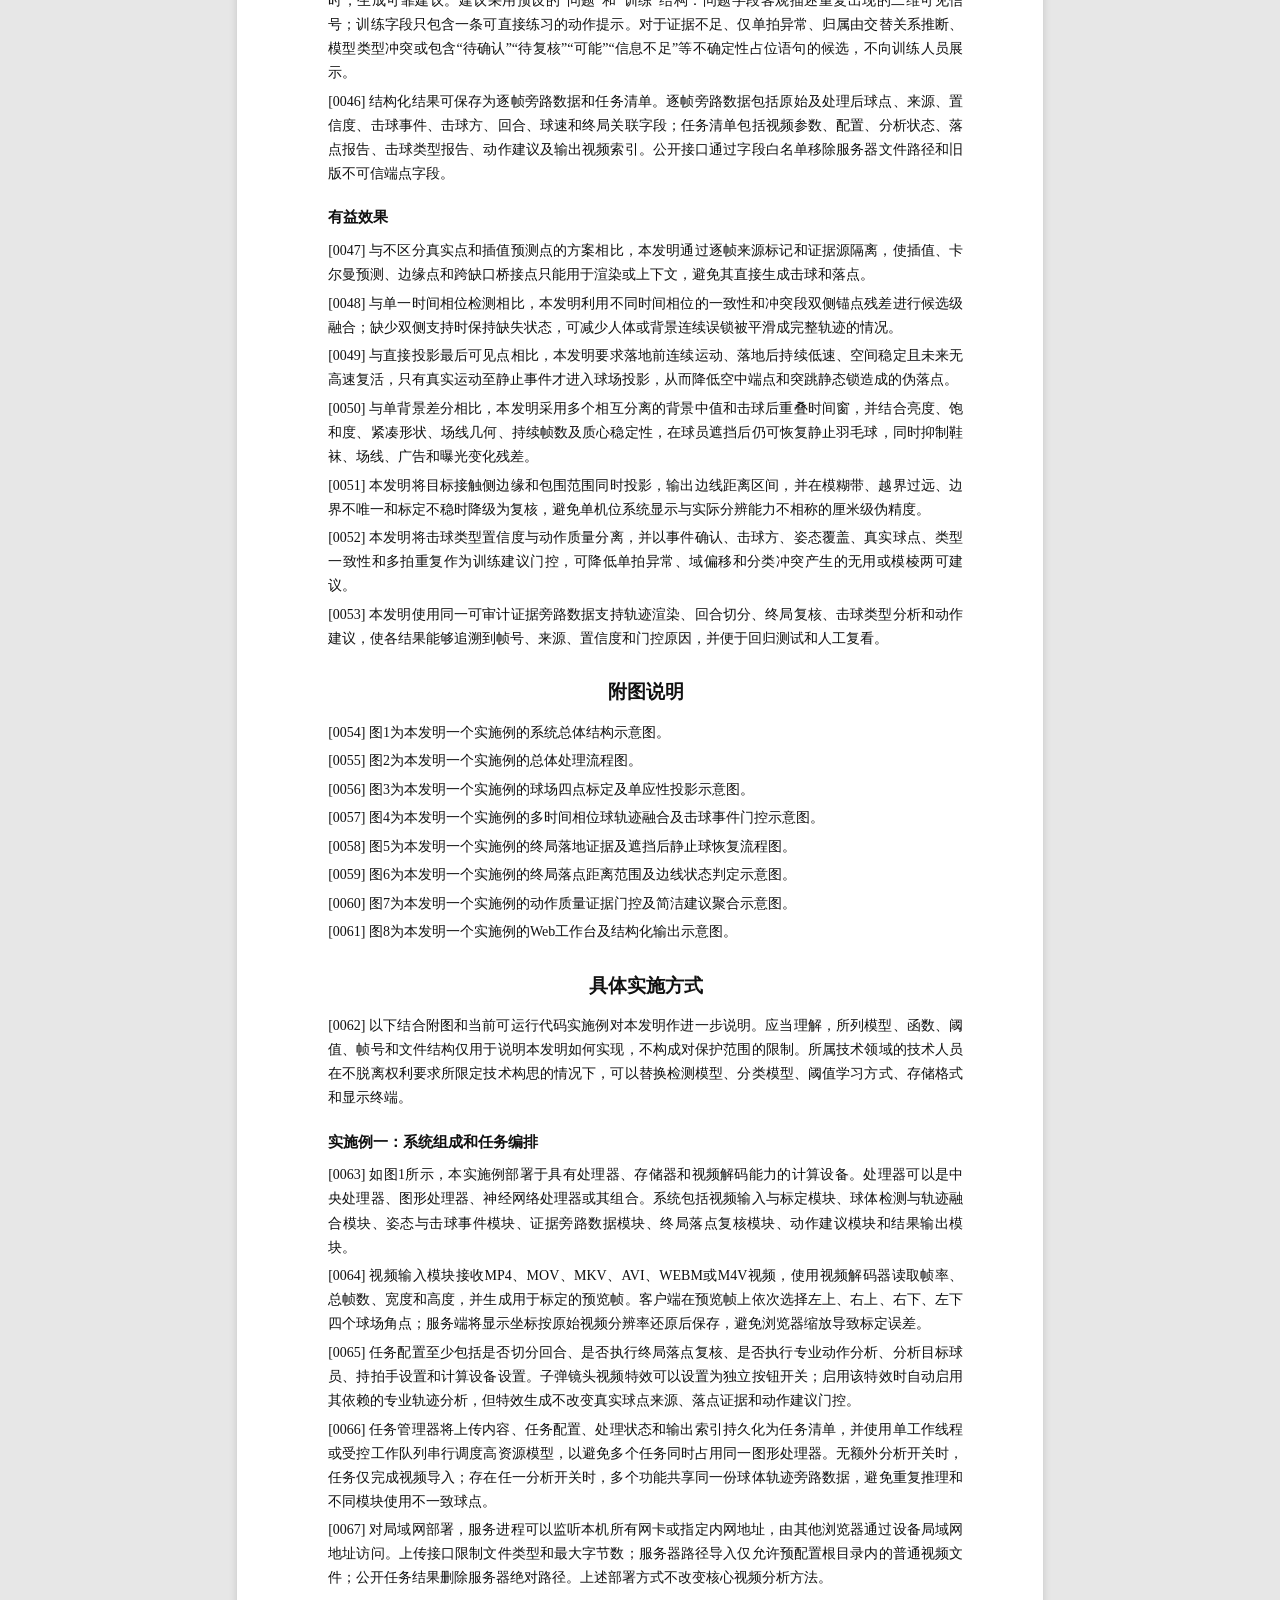
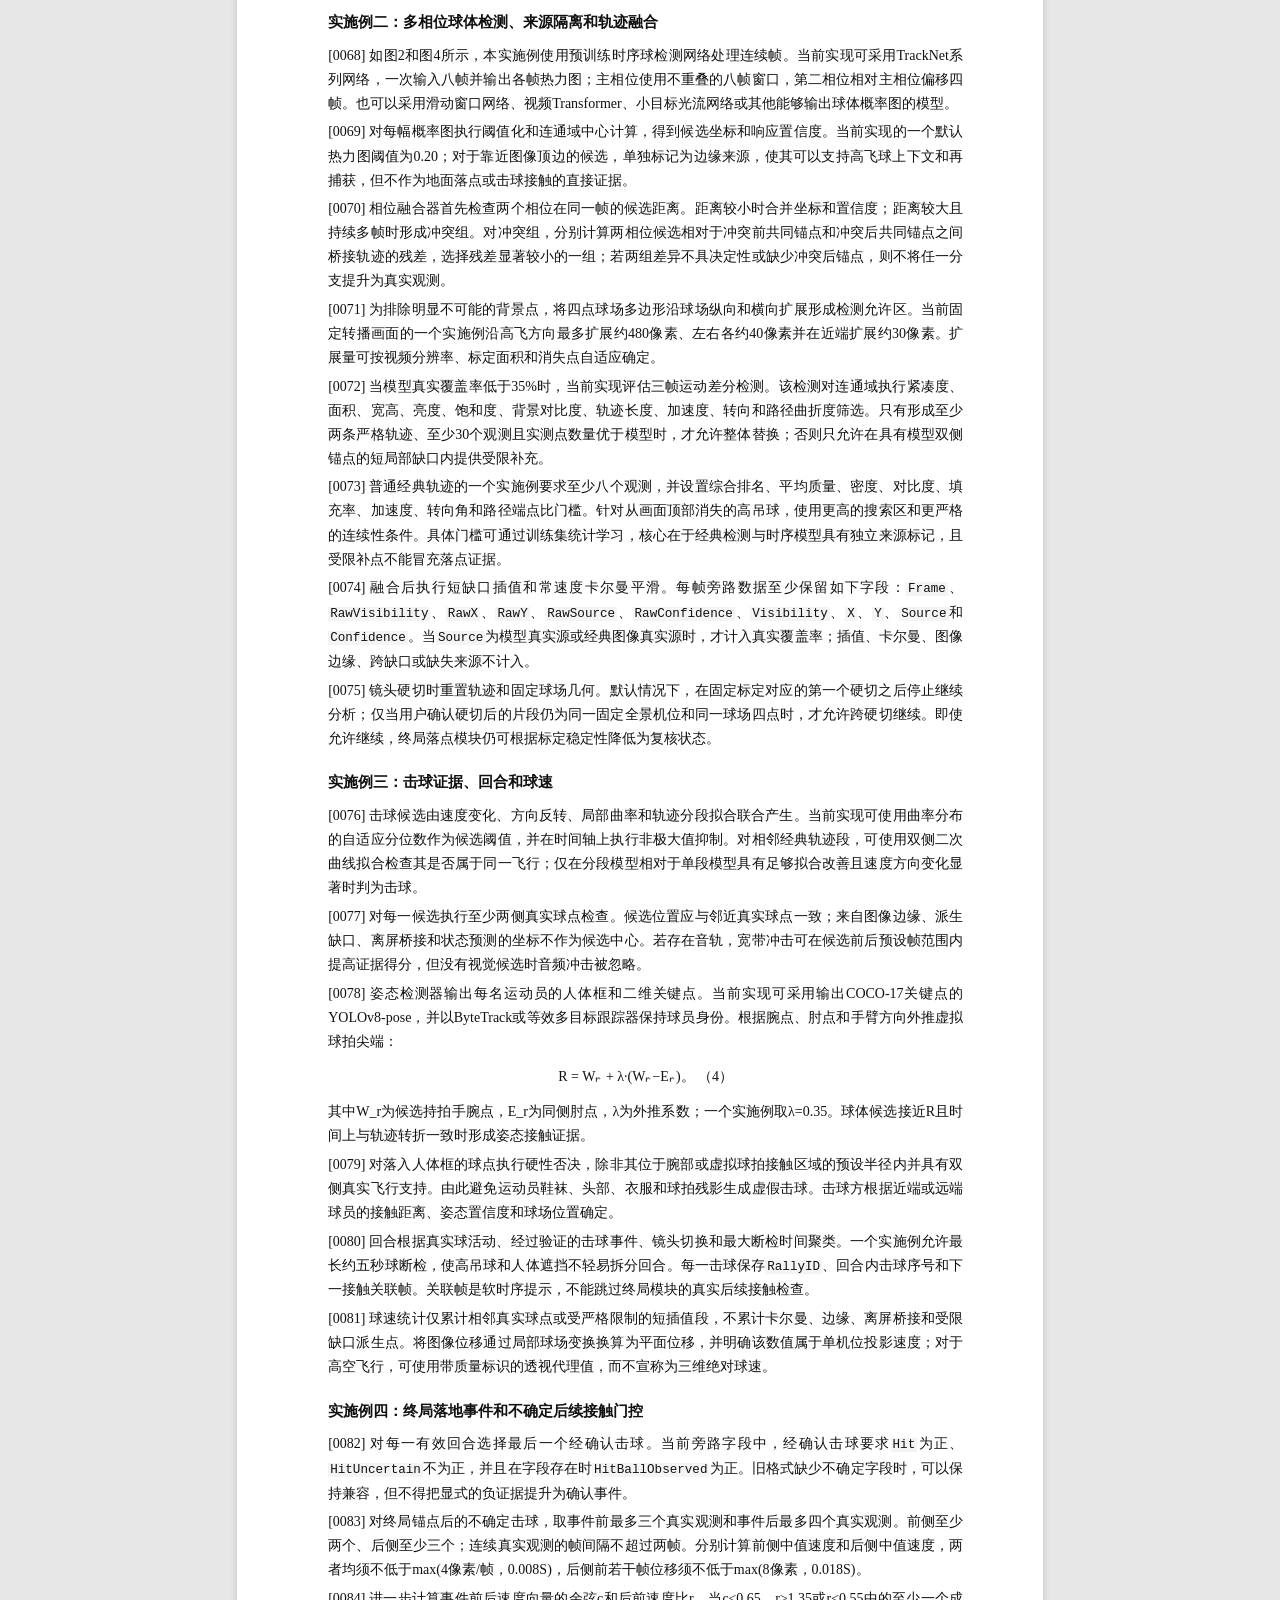
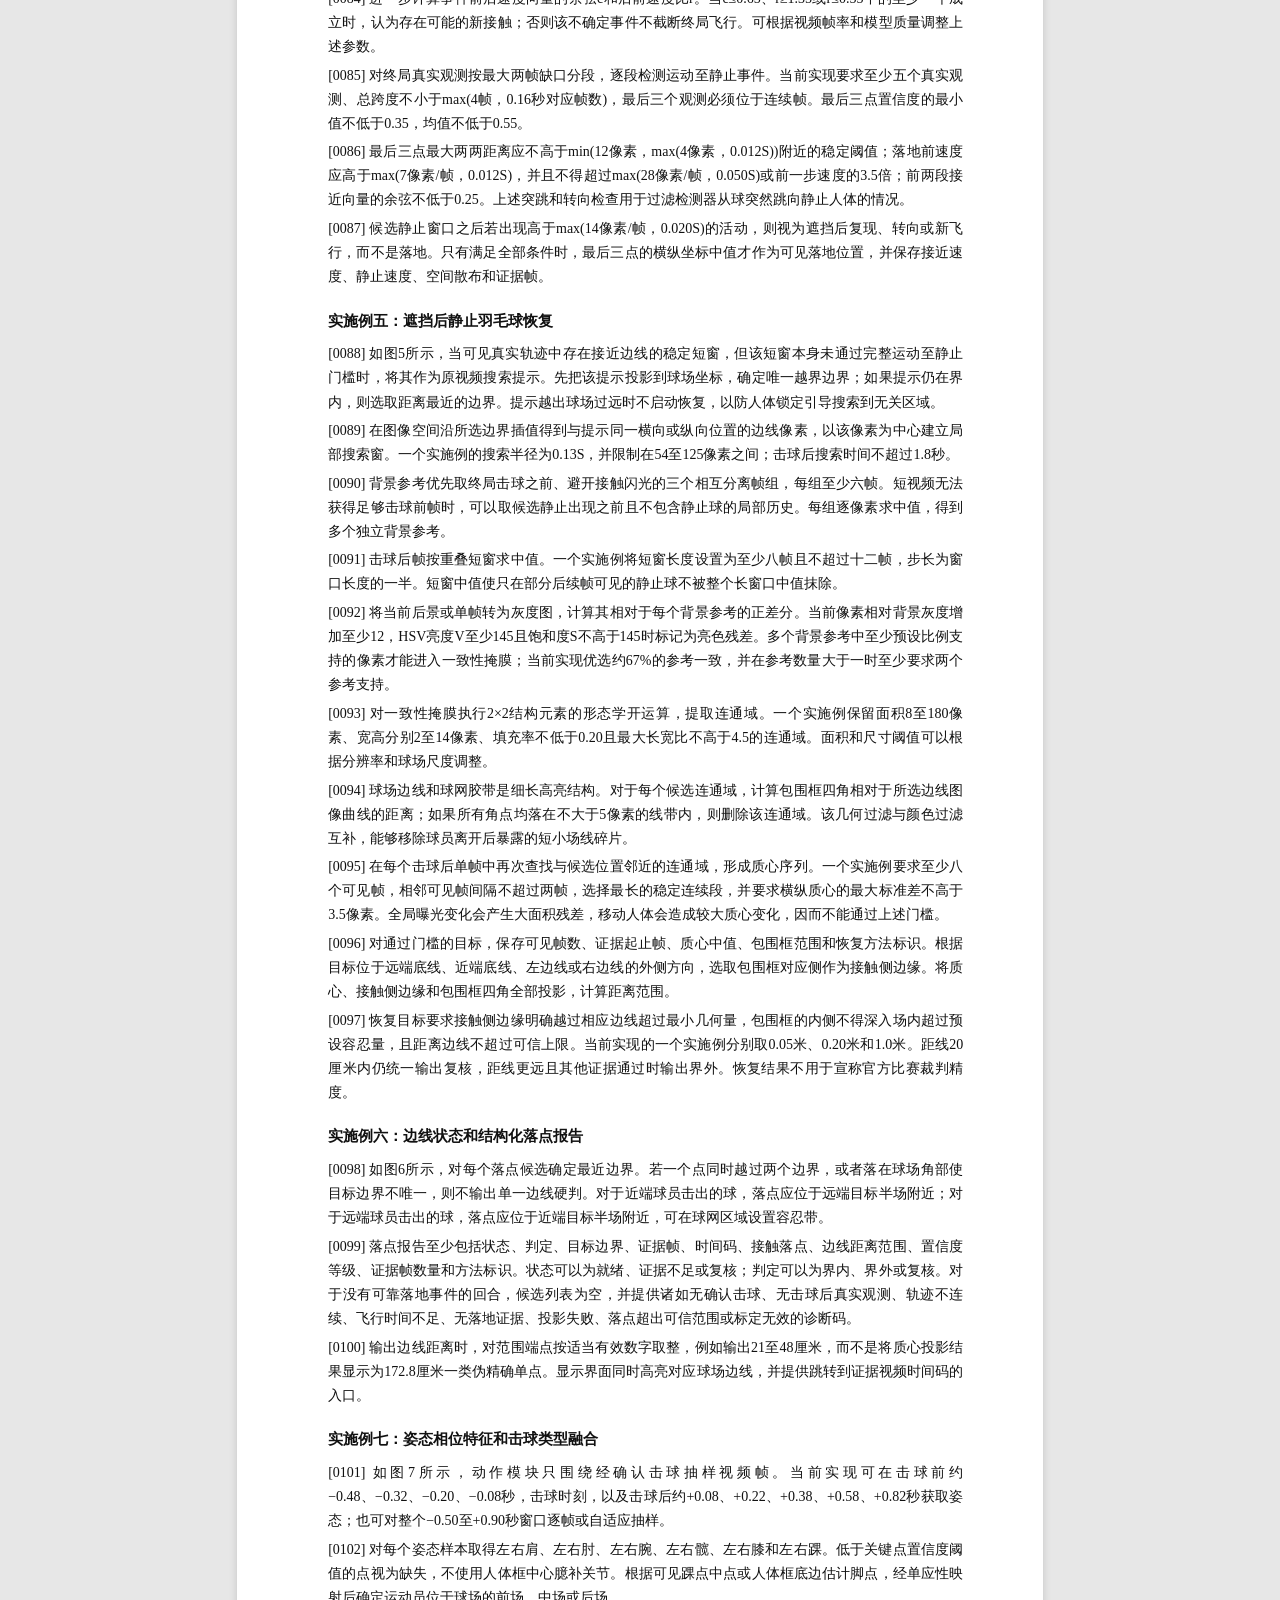
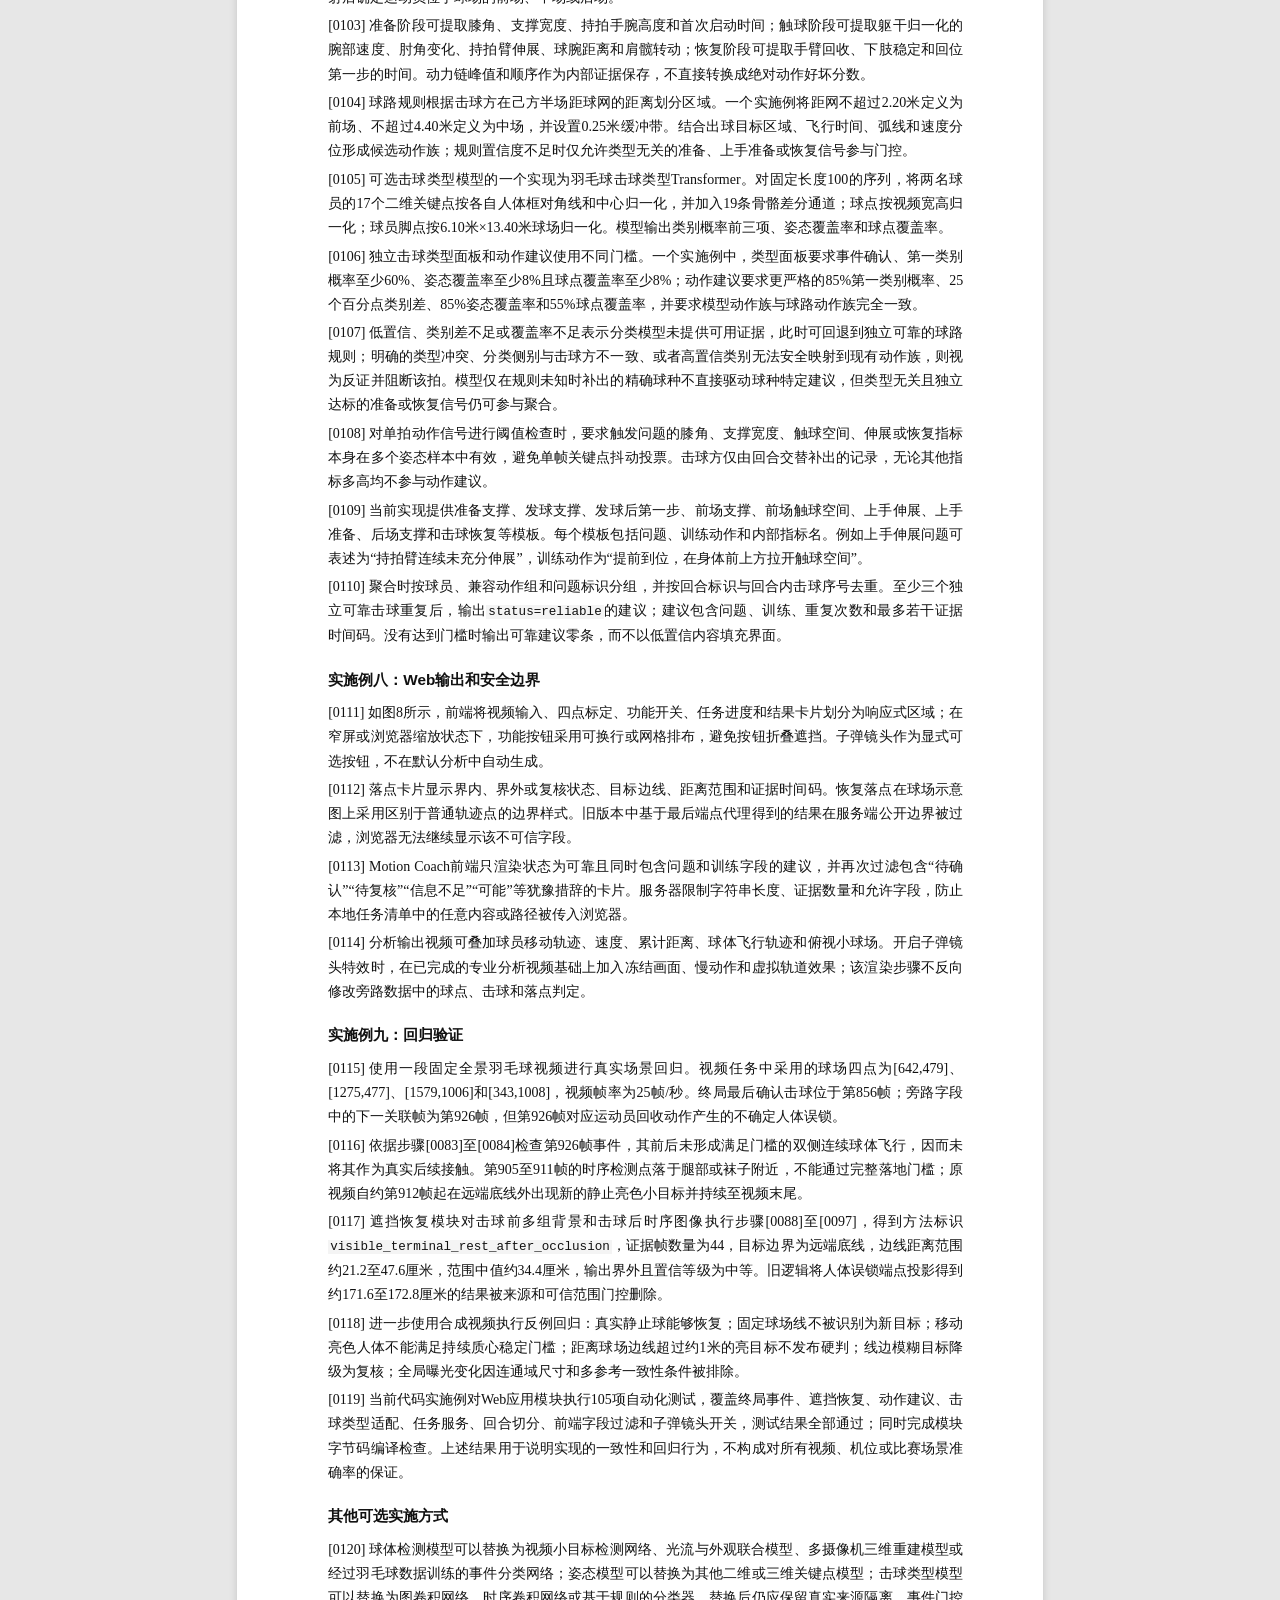
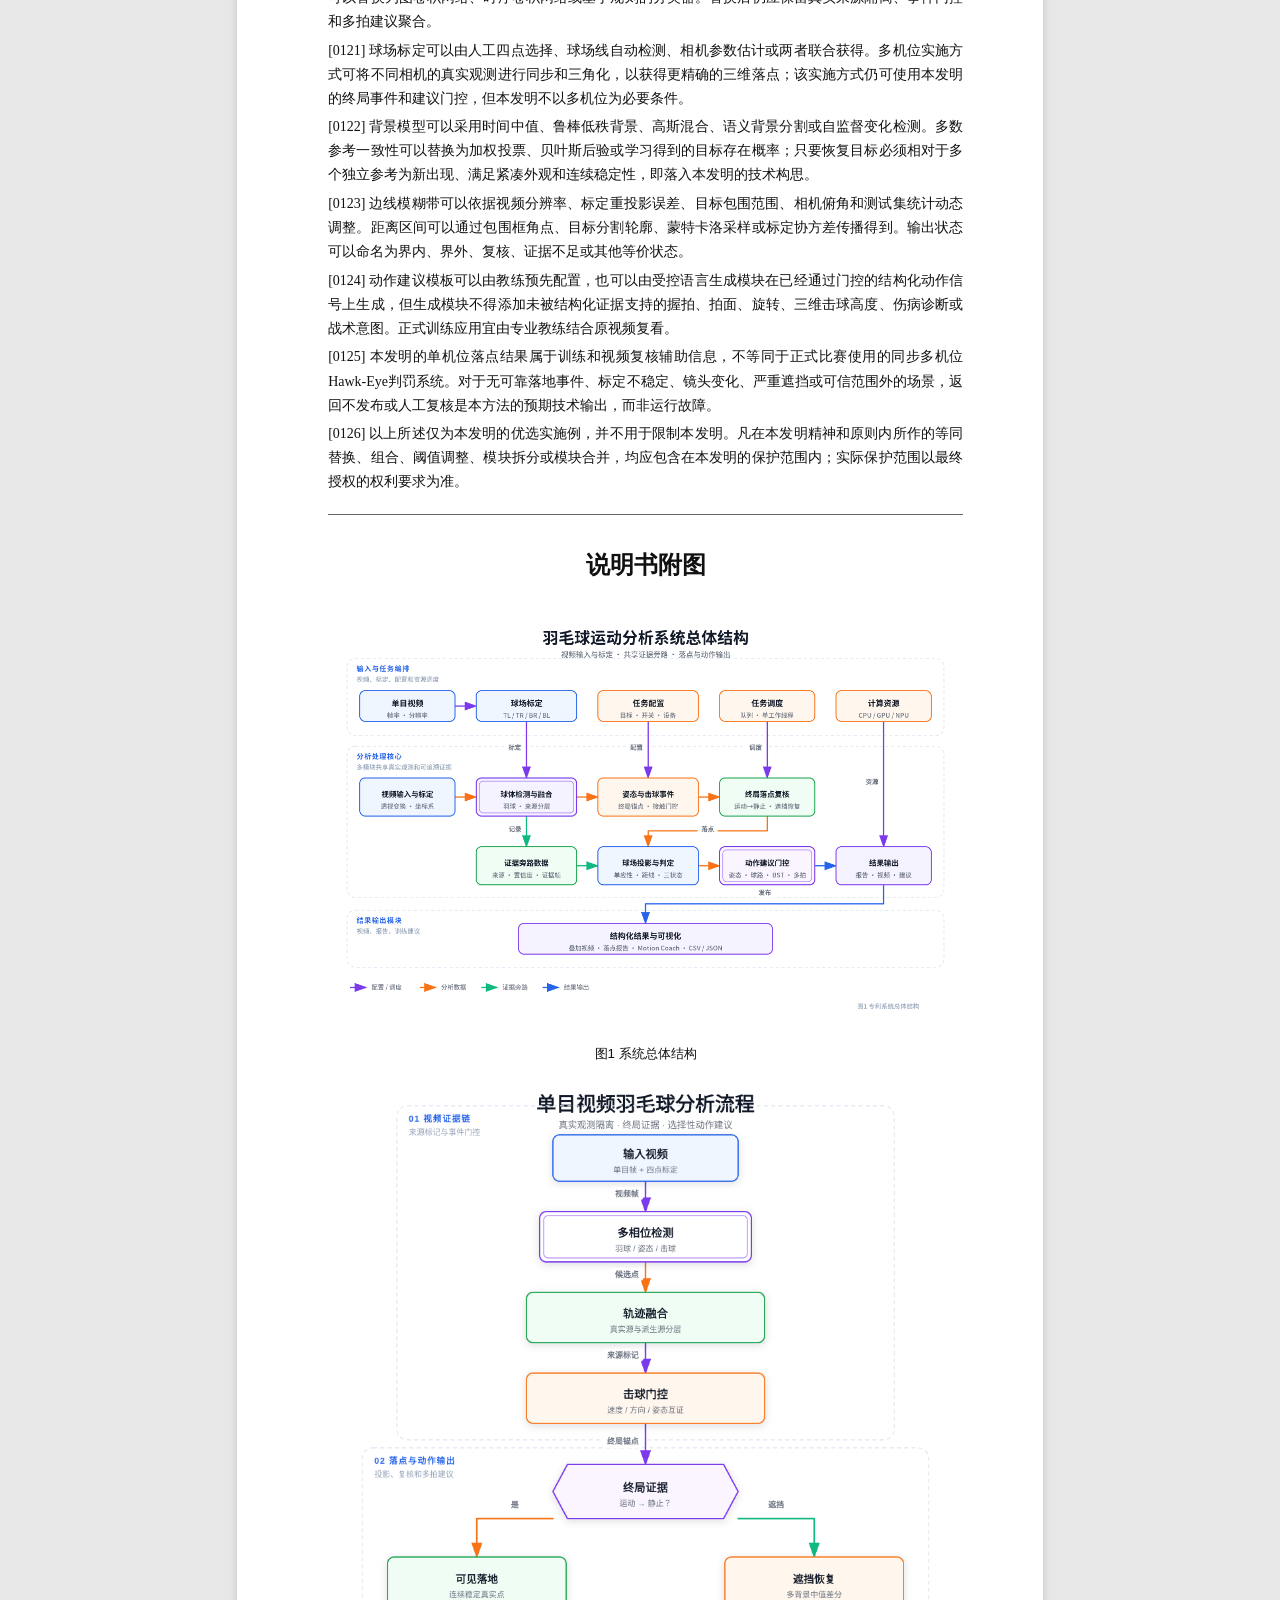
<file: docs/patent/output/羽毛球运动分析发明专利初稿.html>
<!doctype html>
<html lang="zh-CN">
<head>
<meta charset="utf-8">
<meta name="viewport" content="width=device-width, initial-scale=1">
<title>羽毛球运动分析国家发明专利初稿</title>
<style>
@page { size: A4 portrait; margin: 22mm 21mm 22mm 24mm; }
html { background: #e7e7e7; }
body {
  width: 168mm; margin: 0 auto; background: white; color: #111;
  font-family: "Noto Serif CJK SC", "Source Han Serif SC", SimSun, serif;
  font-size: 10.5pt; line-height: 1.72; text-align: justify;
  padding: 18mm 21mm 24mm 24mm; box-shadow: 0 0 8px rgba(0,0,0,.15);
}
@media print {
  html { background: white; }
  body { width: auto; margin: 0; padding: 0; box-shadow: none; }
  a { color: black; text-decoration: none; }
}
h1 { font-family: "Noto Sans CJK SC", sans-serif; text-align: center; font-size: 18pt; margin: 1.2em 0 .9em; page-break-after: avoid; }
h2 { font-family: "Noto Sans CJK SC", sans-serif; text-align: center; font-size: 14pt; margin: 1.35em 0 .65em; page-break-after: avoid; }
h3 { font-family: "Noto Sans CJK SC", sans-serif; font-size: 11.5pt; margin: 1.2em 0 .55em; page-break-after: avoid; }
p { margin: .32em 0; orphans: 2; widows: 2; }
.numbered { text-indent: 0; }
.claim { margin: .5em 0; }
.claim strong { font-family: "Noto Sans CJK SC", sans-serif; }
.draft-note { border: 1px solid #777; background: #fafafa; padding: 10px 13px; font-size: 9.5pt; }
table { border-collapse: collapse; width: 100%; margin: .75em 0 1em; font-size: 9.5pt; page-break-inside: avoid; }
th, td { border: 1px solid #555; padding: 5px 7px; vertical-align: top; }
th { background: #f1f1f1; font-family: "Noto Sans CJK SC", sans-serif; text-align: center; }
hr { border: none; border-top: 1px solid #666; margin: 1.4em 0; }
.formula { text-align: center; font-family: "Noto Serif CJK SC", serif; white-space: pre-wrap; margin: .8em 0; page-break-inside: avoid; }
.figure { text-align: center; page-break-before: always; page-break-inside: avoid; margin: 0; padding-top: 2mm; }
.figure img { max-width: 100%; max-height: 235mm; object-fit: contain; }
.caption { font-family: "Noto Sans CJK SC", sans-serif; font-size: 10pt; margin-top: 5mm; text-align: center; }
.pagebreak { page-break-before: always; }
.cover { min-height: 225mm; display: flex; flex-direction: column; justify-content: center; }
.cover h1 { font-size: 21pt; line-height: 1.5; }
.cover .sub { text-align: center; font-size: 13pt; margin-top: 2em; }
ol { margin: .4em 0 .8em 2em; padding: 0; }
li { margin: .35em 0; }
code { font-family: "Noto Sans Mono CJK SC", monospace; font-size: .9em; background: #f4f4f4; padding: 0 2px; }
.legal { color: #333; }
</style>
</head>
<body>
<h1>中华人民共和国国家发明专利申请文件（撰写初稿）</h1>
<div class="draft-note">本文件依据当前代码仓及 <code>2018102538816.pdf</code> 的章节体例编写，属于专利撰写初稿/技术交底书，不是已提交或已授权的法律文件。申请前应由申请人确认发明人、申请人、优先权、开源许可证、现有技术和公开时间，并由专利代理师进行新颖性检索、单一性审查及权利要求修改。</div>
<h2>著录项目（待填写）</h2>
<table><thead><tr><th>项目</th><th>内容</th></tr></thead><tbody>
<tr><td>发明名称</td><td>一种基于单目视频多源时空证据融合的羽毛球运动分析与落点判定方法、系统、设备及存储介质</td></tr>
<tr><td>申请人</td><td>【待填写】</td></tr>
<tr><td>发明人</td><td>【待填写，应按实际创造性贡献列名】</td></tr>
<tr><td>申请人地址</td><td>【待填写】</td></tr>
<tr><td>联系人及联系方式</td><td>【待填写】</td></tr>
<tr><td>代理机构及代理师</td><td>【待填写】</td></tr>
<tr><td>申请日/优先权日</td><td>【待填写】</td></tr>
</tbody></table>
<hr>
<h1>说明书摘要</h1>
<p>一种基于单目视频多源时空证据融合的羽毛球运动分析与落点判定方法、系统、设备及存储介质，属于计算机视觉与体育运动分析技术领域。该方法获取羽毛球视频和球场标定点，检测羽毛球、运动员姿态及击球事件，对球体观测保留帧号、来源和置信度，并将真实观测与插值、预测观测隔离；依据终局击球后的连续运动、速度下降、稳定窗口及未来活动确定落地事件。球体落地后被遮挡时，利用多个击球前背景中值与击球后时序图像提取新出现且连续稳定的紧凑亮目标，以目标接触侧边缘和包围范围经单应性变换获得边线距离区间，输出界内、界外或复核结果。进一步对姿态相位特征、球路特征和可选击球类型结果进行门控，仅在同一动作问题于多个独立可靠击球中重复时输出简洁训练建议。本发明可降低人体误锁、派生轨迹伪落点和低置信动作建议造成的错误输出，提高普通单机位视频在终局遮挡场景下的可复核性。</p>
<p>摘要附图：图2。</p>
<hr>
<h1 class="pagebreak">权利要求书</h1>
<p class="claim"><strong>1. 一种基于单目视频多源时空证据融合的羽毛球运动分析与落点判定方法，其特征在于，包括以下步骤：</strong></p>
<p>S1，获取包含羽毛球场和至少一名运动员的单目视频、所述单目视频的帧率及分辨率，并获取所述羽毛球场在图像坐标系中的多个标定点；根据所述多个标定点建立图像坐标系与预设球场坐标系之间的透视变换关系；</p>
<p>S2，对所述单目视频的连续视频帧执行羽毛球目标检测、运动员姿态关键点检测和击球事件检测，针对每一球体观测至少保存帧号、图像坐标、可见性、检测来源和检测置信度；将由球体检测器直接获得的球体观测标记为真实观测，将通过插值、状态预测或跨不可见区间补全获得的球体观测标记为派生观测，并依据相邻真实观测之间的帧间隔将球体观测分割为多个连续轨迹段；</p>
<p>S3，根据所述击球事件及所述真实观测确定每一回合的终局击球锚点；对于位于所述终局击球锚点之后且标记为不确定的接触事件，仅在该接触事件之前和之后均存在预设数量的连续真实观测，并且前后真实观测满足预设速度变化条件和方向变化条件时，将该接触事件确定为终止前一飞行段的后续接触事件；</p>
<p>S4，在所述终局击球锚点之后的连续轨迹段中检测由运动状态向静止状态的转换，当连续真实观测的运动速度在到达候选位置前高于第一速度阈值、在所述候选位置之后低于第二速度阈值、所述候选位置之后的多个真实观测处于预设空间散布范围内且后续未出现恢复高速运动时，将所述候选位置确定为可见落地位置；</p>
<p>S5，当所述终局击球锚点之后存在运动轨迹但球体检测器在落地后未输出满足步骤S4的真实观测时，在原始视频中根据终局轨迹及球场边线确定搜索区域；分别根据击球前的多个相互分离的参考帧组生成多个背景中值图像，根据击球后的多个重叠时间窗生成多个后景中值图像；对所述背景中值图像与所述后景中值图像执行亮度差分、颜色约束和连通域提取，筛选新出现的紧凑目标；根据所述紧凑目标在多个视频帧中的持续帧数、帧间允许缺口及质心空间稳定性确定遮挡后静止目标，并根据所述遮挡后静止目标朝向相应球场边线的接触侧边缘及包围范围确定恢复落点范围；</p>
<p>S6，将所述可见落地位置或所述恢复落点范围通过所述透视变换关系映射到所述预设球场坐标系，计算所述可见落地位置或所述恢复落点范围相对于至少一条球场边线的有符号距离；当所述有符号距离位于预设边线模糊带内时输出复核状态，当所述有符号距离位于所述预设边线模糊带的界内侧时输出界内状态，当所述有符号距离位于所述预设边线模糊带的界外侧且满足可信球场范围约束时输出界外状态；</p>
<p>S7，以经确认的击球事件为时间锚点，从所述运动员姿态关键点中提取准备阶段、触球阶段和恢复阶段的尺度归一化姿态时序特征，并将所述姿态时序特征与真实球路特征及可选的击球类型分类结果进行证据门控；按照动作问题类别对多个相互独立且通过证据门控的击球事件进行去重聚合，仅在同一动作问题达到预设重复次数时输出包含问题描述和对应训练动作的训练建议；</p>
<p>S8，生成包含逐帧球体观测来源、击球事件、回合标识、落点判定、证据帧信息和所述训练建议中的至少一种的结构化结果，并通过显示界面或应用程序接口输出所述结构化结果。</p>
<p class="claim"><strong>2. 根据权利要求1所述的方法，其特征在于，</strong>步骤S1中的所述多个标定点为按照图像中左上、右上、右下和左下顺序取得的四个球场角点；所述预设球场坐标系为宽度6.10米、长度13.40米的矩形坐标系；根据所述四个球场角点与所述矩形坐标系中的四个对应点求取3×3单应性矩阵，并在所述四个球场角点构成的多边形面积低于预设面积阈值或所述单应性矩阵不可逆时停止输出落点判定。</p>
<p class="claim"><strong>3. 根据权利要求1所述的方法，其特征在于，</strong>步骤S2包括：以至少两个不同的时间相位向时序球检测模型输入连续视频帧；当不同时间相位在同一帧的候选位置相互接近时融合对应候选位置；当不同时间相位形成连续冲突轨迹段时，根据冲突轨迹段之前和之后的共同真实观测建立双侧桥接轨迹，并选择相对于所述双侧桥接轨迹残差较小的候选位置；当冲突轨迹段缺少双侧真实观测支持时，将相应帧标记为不可见；位于图像边缘的观测仅用于飞行上下文或可视化，不直接用于击球事件确认和落点投影。</p>
<p class="claim"><strong>4. 根据权利要求1所述的方法，其特征在于，</strong>步骤S3中的经确认击球事件同时满足：击球标记有效、事件帧存在、事件未被标记为不确定以及击球时存在真实球体观测；所述不确定接触事件的前侧至少具有两个真实观测、后侧至少具有三个真实观测，连续观测的帧间隔不大于预设帧数，前后速度均高于与标定球场图像尺度相关的阈值，并且满足下列条件中的至少一项：前后速度方向夹角达到预设角度、后侧速度与前侧速度之比高于第一比例阈值、后侧速度与前侧速度之比低于第二比例阈值。</p>
<p class="claim"><strong>5. 根据权利要求1所述的方法，其特征在于，</strong>步骤S4中的连续轨迹段至少包含五个真实观测且持续时间不小于0.16秒；最后至少三个真实观测位于连续视频帧中且最大两两距离小于与标定球场图像尺度相关的稳定阈值；落地前的至少两个速度值高于接近速度阈值，落地后的速度值低于稳定速度阈值，落地前的相邻运动方向满足连续性约束，且落地后的后续轨迹不存在高于复活速度阈值的运动。</p>
<p class="claim"><strong>6. 根据权利要求1所述的方法，其特征在于，</strong>步骤S5中的多个背景中值图像至少由两个相互分离且每组包含至少六帧的参考帧组生成；所述紧凑目标满足预设的灰度增量、亮度下限、饱和度上限、连通域面积、宽度、高度、填充率和长宽比条件；将完全位于球场线带内的连通域排除，并要求保留目标在至少八个视频帧中可见、相邻可见帧的最大间隔不大于两帧且质心标准差不大于预设稳定阈值。</p>
<p class="claim"><strong>7. 根据权利要求1所述的方法，其特征在于，</strong>步骤S6包括：分别投影目标中心、所述接触侧边缘和包围范围角点，选取相对于所述目标唯一的左边线、右边线、远端底线或近端底线作为目标边线；根据各投影点相对于所述目标边线的有符号距离形成距离区间；当所述距离区间与预设边线模糊带相交、所述目标边线不唯一、落点不在击球方的目标半场、落点越出标定球场超过预设可信距离或者启用同一标定参数跨不同镜头继续分析时，输出复核状态而不输出硬性界内或界外判定。</p>
<p class="claim"><strong>8. 根据权利要求1所述的方法，其特征在于，</strong>步骤S7中的所述尺度归一化姿态时序特征包括以下至少两种：腕部相对于肩部的伸展距离与躯干长度之比、肘关节角度、膝关节角度、双踝间距与肩宽之比、肩轴与髋轴的相对角度、球体相对于腕部或由腕部和肘部外推得到的虚拟球拍接触点的距离、运动员脚点经所述透视变换关系映射得到的球场区域、击球前后的关节速度峰值以及恢复稳定时间；仅当击球方来源为经姿态接触验证的归属或其他预设可靠归属时，允许对应击球事件参与训练建议聚合。</p>
<p class="claim"><strong>9. 根据权利要求1所述的方法，其特征在于，</strong>所述可选的击球类型分类结果由击球类型分类模型根据运动员关键点序列、骨骼差分序列、球体坐标序列和球场位置序列中的至少一种生成；当击球事件已确认、分类侧别与击球方一致、第一类别概率达到预设概率阈值、第一类别概率与第二类别概率之差达到预设差值、姿态覆盖率和球体覆盖率分别达到对应覆盖阈值，且分类得到的击球动作族与根据真实球路特征独立得到的击球动作族一致时，所述击球类型分类结果才参与训练建议门控；分类冲突或侧别冲突的击球事件不参与训练建议聚合。</p>
<p class="claim"><strong>10. 根据权利要求1所述的方法，其特征在于，</strong>步骤S7针对单个击球事件仅生成内部动作信号；将准备衔接、前场球、上手球、后场球和击球恢复中的至少一种设置为兼容动作组，依据回合标识和回合内击球序号对物理击球事件去重；同一动作问题在至少三个不同且通过门控的物理击球事件中重复时，输出预先配置的“问题”和“训练”两字段建议，并过滤包含不确定性占位语句的建议。</p>
<p class="claim"><strong>11. 一种基于单目视频多源时空证据融合的羽毛球运动分析与落点判定系统，其特征在于，包括：</strong></p>
<p>视频输入与标定模块，用于获取单目视频、视频参数和球场标定点，并建立图像坐标系与球场坐标系之间的透视变换关系；</p>
<p>检测与轨迹融合模块，用于检测羽毛球和运动员姿态，保存观测来源和置信度，隔离真实观测与派生观测并形成连续轨迹段；</p>
<p>击球与回合处理模块，用于确认击球事件、确定终局击球锚点并对不确定后续接触执行前后飞行证据门控；</p>
<p>落点事件处理模块，用于检测运动至静止转换，并在球体被遮挡时通过多个背景中值图像和击球后时序图像恢复连续稳定的静止球体；</p>
<p>球场投影与判定模块，用于投影落点或落点范围、计算相对于球场边线的有符号距离并输出界内、界外或复核状态；</p>
<p>动作建议模块，用于提取姿态时序特征，融合真实球路特征和可选击球类型分类结果，对多个击球事件进行证据门控和重复聚合，并输出简洁训练建议；以及</p>
<p>结果输出模块，用于输出结构化结果和分析视频；</p>
<p>其中，各模块被配置为执行权利要求1至10任一项所述方法的对应步骤。</p>
<p class="claim"><strong>12. 一种电子设备，其特征在于，</strong>包括处理器、存储器和存储于所述存储器中并能够在所述处理器上运行的计算机程序，所述处理器执行所述计算机程序时实现权利要求1至10任一项所述的方法。</p>
<p class="claim"><strong>13. 一种计算机可读存储介质，其上存储有计算机程序，其特征在于，</strong>所述计算机程序被处理器执行时实现权利要求1至10任一项所述的方法。</p>
<hr>
<h1 class="pagebreak">说明书</h1>
<h2>发明名称</h2>
<p>一种基于单目视频多源时空证据融合的羽毛球运动分析与落点判定方法、系统、设备及存储介质</p>
<h2>技术领域</h2>
<p class="numbered">[0001] 本发明涉及计算机视觉、视频图像处理、人体姿态分析和体育运动分析技术领域，尤其涉及一种利用普通单机位视频中的球体轨迹、运动员姿态、击球事件、球场几何和多帧图像证据，对羽毛球终局落点进行辅助复核并选择性生成动作训练建议的方法、系统、电子设备及计算机可读存储介质。</p>
<h2>背景技术</h2>
<p class="numbered">[0002] 羽毛球体积小、飞行速度快，视频中的有效成像通常仅占数个至数十个像素，并伴随运动模糊、背景高亮物、人体遮挡、球拍遮挡、出画和视频压缩噪声。普通单帧目标检测方法容易漏检羽毛球，亦容易将球员鞋袜、服装、球场线、广告牌或观众区域的亮点误认为羽毛球。</p>
<p class="numbered">[0003] 基于连续帧的时序球检测模型能够利用运动信息提高小目标召回率，但其输出仍受到输入时间窗口相位的影响。同一视频帧位于不同连续帧窗口中时，可能得到不同候选位置；当一个时间相位锁定真实羽毛球而另一个时间相位锁定人体或背景时，直接选择高响应候选会形成连续的错误分支。</p>
<p class="numbered">[0004] 为使可视化轨迹连续，现有方案常对检测缺口执行线性插值、卡尔曼预测或长时间外推。上述派生坐标适合绘制平滑拖尾，但并不表示对应视频帧内真实观察到羽毛球。如果派生坐标与真实观测未被区分，最后一个插值点、画面边缘点或预测点可能被投影为地面落点，进而给出错误的界内、界外或距线结果。</p>
<p class="numbered">[0005] 单机位视频通常通过球场四点标定建立二维单应性关系。单应性关系适用于球场平面附近的点，但空中飞行的羽毛球与地面并不共面。若将仍处于空中的最后可见点直接映射到球场平面，其投影位置可能远离真实落点，特别是在羽毛球从画面上沿消失、被运动员遮挡或者检测器转而锁定人体时，会产生米级误差。</p>
<p class="numbered">[0006] 终局落点判定还受到后续伪击球事件影响。根据轨迹曲率、速度变化或人体姿态生成的击球候选可能包含人体移动、球员回收动作和静止背景锁定。如果将每个候选均作为下一次接触，则最后一拍的有效飞行段会被错误截断；如果完全忽略后续候选，又可能将真实的下一次击球误当作落地。因此需要对不确定接触执行前后飞行证据检查。</p>
<p class="numbered">[0007] 当羽毛球在落地前后被运动员遮挡时，时序球检测器可能在高速飞行阶段仍能给出轨迹，却无法在羽毛球静止后继续输出球点。简单背景差分又容易把球员离开后暴露的场线、广告图案或人体残差检测为静止球。单一背景参考还可能在参考窗口内被人体占据，导致差分结果失真。</p>
<p class="numbered">[0008] 在动作训练方面，单目视频能够观察到二维人体关键点、球员场上位置和部分球路，但不能可靠观察握拍、拍面角度、球体旋转、真实三维击球高度及战术意图。若根据单拍、单帧或低置信击球类型直接生成文字，容易产生模棱两可、相互矛盾或对训练人员无用的建议。</p>
<p class="numbered">[0009] 现有击球类型分类模型通常针对特定数据集和职业转播画面训练，其类别概率表示球种分类置信度，而非动作质量。若不检查击球事件是否真实、击球方侧别、姿态覆盖率、球点覆盖率和独立球路规则的一致性，分类结果可能错误驱动动作建议。</p>
<p class="numbered">[0010] 因此，需要一种以可审计证据链为基础的单机位羽毛球视频分析方案：一方面将真实球体观测与插值、预测等派生观测严格隔离，只有确认的运动至静止事件才进入落点投影；另一方面在遮挡后从原始视频恢复新出现的静止羽毛球，并用距离范围而非伪精确单点表达单机位不确定性；同时只对跨多个独立击球重复且证据充分的动作问题输出简洁训练建议。</p>
<h2>发明内容</h2>
<h3>要解决的技术问题</h3>
<p class="numbered">[0011] 本发明的目的在于提供一种基于单目视频多源时空证据融合的羽毛球运动分析与落点判定方法、系统、设备及存储介质，以解决现有技术中时序窗口相位冲突、人体或背景误锁、插值或预测点冒充真实落点、终局遮挡后缺少落点、单应性投影空中端点导致距离失真以及低置信动作建议缺乏训练价值的问题。</p>
<p class="numbered">[0012] 本发明所称“真实观测”是指球体检测模型或独立图像检测器从对应视频帧像素中直接获得并通过来源、几何和质量门控的球体位置；“派生观测”是指根据其他帧坐标进行插值、滤波预测、跨缺口桥接或离屏外推得到的位置。真实观测和派生观测均可用于可视化，但只有真实观测能够直接参与击球确认、落地事件确认和硬性落点判定。</p>
<p class="numbered">[0013] 本发明所称“终局击球锚点”是一个回合中最后一个通过事件确认门槛的击球事件；所称“运动至静止转换”是指终局击球之后，球体真实观测在到达候选位置前表现出连续运动，并在候选位置附近连续多帧保持低速、低散布且之后不恢复高速运动的时序事件。</p>
<p class="numbered">[0014] 本发明所称“动作建议”不是根据单帧生成的自由文本，也不是将击球类型置信度换算为动作分数，而是由经过门控的二维可见动作信号在多个独立物理击球中重复后，从预设问题—训练模板中选择得到的训练提示。</p>
<h3>技术方案</h3>
<p class="numbered">[0015] 为实现上述目的，本发明首先获取待分析单目视频和球场标定信息。视频信息包括帧率、帧数、宽度和高度；球场标定信息包括按照左上、右上、右下、左下顺序获得的四个角点。将该四点映射到宽度为W、长度为L的标准矩形球场，其中一个实施例取W=6.10米、L=13.40米。</p>
<p class="numbered">[0016] 设图像点为p=(x,y)，球场点为P=(X,Y)，单应性矩阵为H，则透视变换满足：</p>
<div class="formula">(u，v，w)ᵀ = H·(x，y，1)ᵀ；X = u/w，Y = v/w。 （1）</div>
<p class="numbered">[0017] 在求取H之前检查四点数量、数值有限性、四边形面积和点序；在求取H之后检查矩阵维数、有限性和行列式。当校验失败时，系统返回标定无效状态，不输出落点坐标和边线距离。</p>
<p class="numbered">[0018] 对连续视频帧执行时序球体检测。优选地，以长度为N的连续帧窗口输入检测模型，并使用至少两个起始相位；第二相位相对于第一相位偏移Δ帧，其中0＜Δ＜N。每个相位输出候选位置、可见性和响应置信度，从而使同一帧可以获得来自不同时间上下文的候选。</p>
<p class="numbered">[0019] 对不同时间相位的候选进行逐帧一致性判断。当候选间距离低于一致性阈值时，将其融合为真实模型观测；当候选形成连续冲突段时，寻找冲突段前后的共同锚点，并以共同锚点之间的桥接曲线或运动模型计算各相位候选残差，选择残差较小且具有决定性差异的相位。若缺少冲突段前后两侧支持，则相应帧保持不可见，而不是从单侧长距离外推。</p>
<p class="numbered">[0020] 对每一帧保留原始观测字段和处理后字段。原始观测字段至少包括原始可见性、原始横纵坐标、原始来源和原始置信度；处理后字段至少包括可见性、横纵坐标、来源和置信度。来源可划分为模型真实源、经典图像真实源、图像边缘源、短缺口派生源、插值源、状态预测源和缺失源。</p>
<p class="numbered">[0021] 根据相邻真实观测的帧间隔切分连续轨迹段。系统可以对短缺口执行线性插值并对连续段执行常速度状态滤波，以改善叠加视频的视觉连续性；但相应插值点和预测点继续保留派生来源标签，不计入真实覆盖率、击球事件证据和落地事件证据。镜头切换、人体否决位置或长缺口触发轨迹状态重置。</p>
<p class="numbered">[0022] 当时序模型的真实覆盖率低于预设阈值或者最长缺口超过预设长度时，可启动独立的经典图像检测。一个实施例对前帧、当前帧和后帧执行运动差分，在亮度高且饱和度低的区域提取小连通域，根据面积、宽高、密度、对比度、填充率、加速度、转向角和路径曲折度形成候选轨迹；仅当候选轨迹的长度和综合质量达到阈值，且其真实观测数量超过原模型的有效观测数量或可支持局部缺口时，才将其标记为经典图像真实源或受限派生源。</p>
<p class="numbered">[0023] 对球体候选执行球场几何和人体背景过滤。根据四点球场多边形及相机视角，在球场宽度方向和纵深方向形成允许的扩展区域；删除扩展区域之外且不满足高飞轨迹条件的候选。对于在连续帧中固定于鞋袜、服装、广告或场线附近的静态锁定，通过空间散布、人体框重合、外观和未来轨迹条件将其标记为不可用于事件的观测。</p>
<p class="numbered">[0024] 根据真实轨迹的速度、曲率、方向变化和速度比生成击球候选。设第i个真实观测为(x_i,y_i,f_i)，其帧归一化速度为：</p>
<div class="formula">vᵢ = √[(xᵢ−xᵢ₋₁)² + (yᵢ−yᵢ₋₁)²] ÷ (fᵢ−fᵢ₋₁)。 （2）</div>
<p class="numbered">[0025] 对击球候选执行多源证据交集：候选前后应具有真实球点和合理轨迹连续性；候选位置与真实球点的空间误差应低于阈值；若候选落入运动员人体框，则仅在其与由手腕、肘部和手臂方向估计的接触区域足够接近时保留；音频冲击只能佐证邻近的视觉转折，不能在无视觉球体证据的情况下独立产生击球事件。</p>
<p class="numbered">[0026] 对于已确认击球，保存击球帧、击球位置、球体是否真实可见、事件得分、事件来源、击球方、击球方置信度和击球方来源。按镜头切换、球体活动区间、击球序列和最大断检时长形成回合标识。仅靠回合内交替关系补出的击球方可用于回合统计，但被标记为不适于动作建议。</p>
<p class="numbered">[0027] 针对每一回合，从最后一个已确认击球开始检查终局轨迹。显式不确定的击球候选默认不截断终局轨迹；只有该候选前后均存在连续真实球点，且前后速度足够大并表现出明确方向变化或速度比例变化时，才将其视为真实的后续接触。由此避免球员回收动作、腿部或袜子锁定将前一飞行段错误终止。</p>
<p class="numbered">[0028] 对终局轨迹执行落地事件检测。优选地，轨迹至少包含预设数量的连续真实观测，并跨越预设最短持续时间；候选静止窗口由至少三个连续帧组成。落地前速度应高于接近速度阈值，候选静止窗口的最大两两距离应低于稳定散布阈值，落地后的速度应低于稳定速度阈值，且落地后不存在高于复活速度阈值的未来活动。</p>
<p class="numbered">[0029] 为适应不同分辨率，上述速度和距离阈值可根据标定四边形面积的平方根确定球场图像尺度S。一个实施例采用：稳定散布阈值位于max(4像素，0.014S)附近；接近速度阈值位于max(7像素/帧，0.012S)附近；稳定速度阈值位于max(4像素/帧，0.012S)附近；复活速度阈值位于max(14像素/帧，0.020S)附近。阈值亦可通过标注数据自适应得到。</p>
<p class="numbered">[0030] 还对落地前的运动连续性进行检查。落地前最后一步速度不得超过最大接近速度或前一步速度的预设倍数，两个相邻接近向量的方向余弦不得低于预设值。该检查能够排除检测器从飞行羽毛球突然跳到远处静止人体或背景的情况。</p>
<p class="numbered">[0031] 如果步骤[0028]获得可见落地事件，则对最后多个静止真实观测的坐标取中值或鲁棒中心，作为可见落地位置。如果只存在空中最后点、跨缺口分支、图像边缘点或派生点，则不生成落点坐标，而是返回缺少落地证据的诊断状态。</p>
<p class="numbered">[0032] 如果终局轨迹表明羽毛球接近一条球场边线，但检测器在遮挡后未输出稳定真实观测，则启动原视频恢复。首先根据终局稳定提示和相应球场边线的图像位置建立局部搜索区域。稳定提示只用于定位搜索区域，不能直接作为落点。</p>
<p class="numbered">[0033] 在候选落地之前选择多个相互分离的参考帧组，每组根据多帧像素中值生成一幅背景图像；在候选落地之后选择多个重叠的短时间窗，每个时间窗根据多帧像素中值生成一幅后景图像。将各后景图像分别与多个背景图像进行灰度正差分，并对差分支持进行多数投票，使真实的新出现目标可以在至少多数背景参考下保留，同时抑制某一参考窗口被运动员占据造成的残差。</p>
<p class="numbered">[0034] 在差分图像中进一步约束当前像素的亮度和饱和度，并执行形态学开运算。对所得连通域检查面积、宽度、高度、填充率和长宽比，以保留尺寸小且相对紧凑的羽毛球候选。对连通域包围框的四角计算其与目标球场边线的图像距离；当整个连通域均位于预设球场线带内时，将其判定为场线残差并排除。</p>
<p class="numbered">[0035] 将通过空间和外观门槛的连通域返回各个击球后视频帧，记录邻近连通域的质心。保留在至少预设帧数中出现、允许缺口不大于预设帧数且质心标准差小于稳定阈值的目标。移动鞋袜或球员腿部通常不能在小范围内维持足够帧数，广告或固定场线通常不会表现为相对于多个击球前背景同时新出现，因而被抑制。</p>
<p class="numbered">[0036] 对恢复目标分别取得几何中心、朝目标边线一侧的接触侧边缘以及包围框角点。将上述点通过式(1)映射到球场坐标，得到中心位置、接触估计和空间范围。相比只投影连通域中心，接触侧边缘更接近羽毛球首次接触地面的边界侧位置；包围框投影则用于形成距离区间，避免输出超出单机位分辨能力的单一厘米值。</p>
<p class="numbered">[0037] 对球场坐标中的点(X,Y)，定义相对于矩形边界的有符号距离d。若点位于矩形内部，则：</p>
<div class="formula">d = min(X，W−X，Y，L−Y)。 （3）</div>
<p>若点位于矩形外部，则d取负值，其绝对值为该点到矩形最近边界或角点的欧氏距离。对于落点范围，分别计算中心、接触侧边缘和包围框角点的d值，形成[d_min,d_max]。</p>
<p class="numbered">[0038] 设置边线模糊带ε。当d＞ε且落点位于合理目标半场时输出界内；当d＜−ε、目标边线唯一且越界距离低于可信发布上限时输出界外；当|d|≤ε、距离区间与模糊带相交、目标边线不唯一、标定无效、镜头发生变化、越界距离超过可信发布上限或击球方目标半场不合理时输出复核或不发布状态。一个实施例取ε=0.20米，可信越界发布上限为1.0米。</p>
<p class="numbered">[0039] 动作分析以已确认击球事件为中心抽取姿态样本。一个实施例的时间窗从击球前约0.50秒延伸至击球后约0.90秒，并划分为准备阶段、触球阶段和恢复阶段。根据运动员脚点在球场投影中的纵向位置区分近端球员与远端球员，并保存人体框和二维关键点。</p>
<p class="numbered">[0040] 使用肩部中点与髋部中点之间的距离作为躯干尺度T，对腕肩距离、球腕距离和关节位移进行尺度归一化；使用双踝间距与肩宽之比表示支撑宽度；根据髋、膝、踝三点计算膝角，根据肩、肘、腕三点计算肘角；根据真实帧间隔计算腕部、肘部、膝部和肩髋轴的时序变化，以得到准备、触球和恢复阶段的可见动作信号。</p>
<p class="numbered">[0041] 可根据击球方所在前场、中场或后场区域、球体飞行时间、轨迹弧度、速度分位、接球区域和持拍臂高度形成发球、推球、挑球、网前球、扑球、高远球、吊球、杀球或平抽类的独立球路候选。球路分类置信度不足或动作族不明确时，不生成依赖精确球种的动作建议。</p>
<p class="numbered">[0042] 可选地，将固定长度的二维姿态序列、骨骼差分序列、归一化球体坐标和归一化球场位置输入击球类型分类模型。分类模型仅提供击球类型候选，其概率不得直接解释为动作质量。只有事件确认、侧别一致、类别可映射、第一类别概率、第一与第二类别概率差、姿态覆盖率和球点覆盖率均通过门槛，且模型动作族与独立球路动作族一致时，模型结果才参与精确球种建议。</p>
<p class="numbered">[0043] 对每个击球事件执行可靠性门控。一个实施例要求：动作族置信度不低于72分；触球阶段至少具有三个有效姿态样本；姿态置信度不低于0.80；出球段至少具有六个真实球点。使用击球类型分类模型驱动建议时，还要求第一类别概率不低于85%、第一与第二类别概率差不低于25个百分点、姿态覆盖率不低于85%、球点覆盖率不低于55%。上述数值是一个实施例的默认配置，并非对本发明保护范围的限制。</p>
<p class="numbered">[0044] 将单拍中通过门控的动作问题仅保存为内部候选，不直接展示。按准备衔接、前场球、上手球、后场球和击球恢复等兼容动作组聚合，并以回合标识和回合内击球序号对物理击球去重。诸如高远球、平高球、吊球和杀球中的相同上手伸展问题可合并计数，以避免精细球种差异分散同一可见动作问题。</p>
<p class="numbered">[0045] 当同一球员、同一兼容动作组中的相同问题至少在三个相互独立且通过门控的击球事件中重复时，生成可靠建议。建议采用预设的“问题”和“训练”结构：问题字段客观描述重复出现的二维可见信号；训练字段只包含一条可直接练习的动作提示。对于证据不足、仅单拍异常、归属由交替关系推断、模型类型冲突或包含“待确认”“待复核”“可能”“信息不足”等不确定性占位语句的候选，不向训练人员展示。</p>
<p class="numbered">[0046] 结构化结果可保存为逐帧旁路数据和任务清单。逐帧旁路数据包括原始及处理后球点、来源、置信度、击球事件、击球方、回合、球速和终局关联字段；任务清单包括视频参数、配置、分析状态、落点报告、击球类型报告、动作建议及输出视频索引。公开接口通过字段白名单移除服务器文件路径和旧版不可信端点字段。</p>
<h3>有益效果</h3>
<p class="numbered">[0047] 与不区分真实点和插值预测点的方案相比，本发明通过逐帧来源标记和证据源隔离，使插值、卡尔曼预测、边缘点和跨缺口桥接点只能用于渲染或上下文，避免其直接生成击球和落点。</p>
<p class="numbered">[0048] 与单一时间相位检测相比，本发明利用不同时间相位的一致性和冲突段双侧锚点残差进行候选级融合；缺少双侧支持时保持缺失状态，可减少人体或背景连续误锁被平滑成完整轨迹的情况。</p>
<p class="numbered">[0049] 与直接投影最后可见点相比，本发明要求落地前连续运动、落地后持续低速、空间稳定且未来无高速复活，只有真实运动至静止事件才进入球场投影，从而降低空中端点和突跳静态锁造成的伪落点。</p>
<p class="numbered">[0050] 与单背景差分相比，本发明采用多个相互分离的背景中值和击球后重叠时间窗，并结合亮度、饱和度、紧凑形状、场线几何、持续帧数及质心稳定性，在球员遮挡后仍可恢复静止羽毛球，同时抑制鞋袜、场线、广告和曝光变化残差。</p>
<p class="numbered">[0051] 本发明将目标接触侧边缘和包围范围同时投影，输出边线距离区间，并在模糊带、越界过远、边界不唯一和标定不稳时降级为复核，避免单机位系统显示与实际分辨能力不相称的厘米级伪精度。</p>
<p class="numbered">[0052] 本发明将击球类型置信度与动作质量分离，并以事件确认、击球方、姿态覆盖、真实球点、类型一致性和多拍重复作为训练建议门控，可降低单拍异常、域偏移和分类冲突产生的无用或模棱两可建议。</p>
<p class="numbered">[0053] 本发明使用同一可审计证据旁路数据支持轨迹渲染、回合切分、终局复核、击球类型分析和动作建议，使各结果能够追溯到帧号、来源、置信度和门控原因，并便于回归测试和人工复看。</p>
<h2>附图说明</h2>
<p class="numbered">[0054] 图1为本发明一个实施例的系统总体结构示意图。</p>
<p class="numbered">[0055] 图2为本发明一个实施例的总体处理流程图。</p>
<p class="numbered">[0056] 图3为本发明一个实施例的球场四点标定及单应性投影示意图。</p>
<p class="numbered">[0057] 图4为本发明一个实施例的多时间相位球轨迹融合及击球事件门控示意图。</p>
<p class="numbered">[0058] 图5为本发明一个实施例的终局落地证据及遮挡后静止球恢复流程图。</p>
<p class="numbered">[0059] 图6为本发明一个实施例的终局落点距离范围及边线状态判定示意图。</p>
<p class="numbered">[0060] 图7为本发明一个实施例的动作质量证据门控及简洁建议聚合示意图。</p>
<p class="numbered">[0061] 图8为本发明一个实施例的Web工作台及结构化输出示意图。</p>
<h2>具体实施方式</h2>
<p class="numbered">[0062] 以下结合附图和当前可运行代码实施例对本发明作进一步说明。应当理解，所列模型、函数、阈值、帧号和文件结构仅用于说明本发明如何实现，不构成对保护范围的限制。所属技术领域的技术人员在不脱离权利要求所限定技术构思的情况下，可以替换检测模型、分类模型、阈值学习方式、存储格式和显示终端。</p>
<h3>实施例一：系统组成和任务编排</h3>
<p class="numbered">[0063] 如图1所示，本实施例部署于具有处理器、存储器和视频解码能力的计算设备。处理器可以是中央处理器、图形处理器、神经网络处理器或其组合。系统包括视频输入与标定模块、球体检测与轨迹融合模块、姿态与击球事件模块、证据旁路数据模块、终局落点复核模块、动作建议模块和结果输出模块。</p>
<p class="numbered">[0064] 视频输入模块接收MP4、MOV、MKV、AVI、WEBM或M4V视频，使用视频解码器读取帧率、总帧数、宽度和高度，并生成用于标定的预览帧。客户端在预览帧上依次选择左上、右上、右下、左下四个球场角点；服务端将显示坐标按原始视频分辨率还原后保存，避免浏览器缩放导致标定误差。</p>
<p class="numbered">[0065] 任务配置至少包括是否切分回合、是否执行终局落点复核、是否执行专业动作分析、分析目标球员、持拍手设置和计算设备设置。子弹镜头视频特效可以设置为独立按钮开关；启用该特效时自动启用其依赖的专业轨迹分析，但特效生成不改变真实球点来源、落点证据和动作建议门控。</p>
<p class="numbered">[0066] 任务管理器将上传内容、任务配置、处理状态和输出索引持久化为任务清单，并使用单工作线程或受控工作队列串行调度高资源模型，以避免多个任务同时占用同一图形处理器。无额外分析开关时，任务仅完成视频导入；存在任一分析开关时，多个功能共享同一份球体轨迹旁路数据，避免重复推理和不同模块使用不一致球点。</p>
<p class="numbered">[0067] 对局域网部署，服务进程可以监听本机所有网卡或指定内网地址，由其他浏览器通过设备局域网地址访问。上传接口限制文件类型和最大字节数；服务器路径导入仅允许预配置根目录内的普通视频文件；公开任务结果删除服务器绝对路径。上述部署方式不改变核心视频分析方法。</p>
<h3>实施例二：多相位球体检测、来源隔离和轨迹融合</h3>
<p class="numbered">[0068] 如图2和图4所示，本实施例使用预训练时序球检测网络处理连续帧。当前实现可采用TrackNet系列网络，一次输入八帧并输出各帧热力图；主相位使用不重叠的八帧窗口，第二相位相对主相位偏移四帧。也可以采用滑动窗口网络、视频Transformer、小目标光流网络或其他能够输出球体概率图的模型。</p>
<p class="numbered">[0069] 对每幅概率图执行阈值化和连通域中心计算，得到候选坐标和响应置信度。当前实现的一个默认热力图阈值为0.20；对于靠近图像顶边的候选，单独标记为边缘来源，使其可以支持高飞球上下文和再捕获，但不作为地面落点或击球接触的直接证据。</p>
<p class="numbered">[0070] 相位融合器首先检查两个相位在同一帧的候选距离。距离较小时合并坐标和置信度；距离较大且持续多帧时形成冲突组。对冲突组，分别计算两相位候选相对于冲突前共同锚点和冲突后共同锚点之间桥接轨迹的残差，选择残差显著较小的一组；若两组差异不具决定性或缺少冲突后锚点，则不将任一分支提升为真实观测。</p>
<p class="numbered">[0071] 为排除明显不可能的背景点，将四点球场多边形沿球场纵向和横向扩展形成检测允许区。当前固定转播画面的一个实施例沿高飞方向最多扩展约480像素、左右各约40像素并在近端扩展约30像素。扩展量可按视频分辨率、标定面积和消失点自适应确定。</p>
<p class="numbered">[0072] 当模型真实覆盖率低于35%时，当前实现评估三帧运动差分检测。该检测对连通域执行紧凑度、面积、宽高、亮度、饱和度、背景对比度、轨迹长度、加速度、转向和路径曲折度筛选。只有形成至少两条严格轨迹、至少30个观测且实测点数量优于模型时，才允许整体替换；否则只允许在具有模型双侧锚点的短局部缺口内提供受限补充。</p>
<p class="numbered">[0073] 普通经典轨迹的一个实施例要求至少八个观测，并设置综合排名、平均质量、密度、对比度、填充率、加速度、转向角和路径端点比门槛。针对从画面顶部消失的高吊球，使用更高的搜索区和更严格的连续性条件。具体门槛可通过训练集统计学习，核心在于经典检测与时序模型具有独立来源标记，且受限补点不能冒充落点证据。</p>
<p class="numbered">[0074] 融合后执行短缺口插值和常速度卡尔曼平滑。每帧旁路数据至少保留如下字段：<code>Frame</code>、<code>RawVisibility</code>、<code>RawX</code>、<code>RawY</code>、<code>RawSource</code>、<code>RawConfidence</code>、<code>Visibility</code>、<code>X</code>、<code>Y</code>、<code>Source</code>和<code>Confidence</code>。当<code>Source</code>为模型真实源或经典图像真实源时，才计入真实覆盖率；插值、卡尔曼、图像边缘、跨缺口或缺失来源不计入。</p>
<p class="numbered">[0075] 镜头硬切时重置轨迹和固定球场几何。默认情况下，在固定标定对应的第一个硬切之后停止继续分析；仅当用户确认硬切后的片段仍为同一固定全景机位和同一球场四点时，才允许跨硬切继续。即使允许继续，终局落点模块仍可根据标定稳定性降低为复核状态。</p>
<h3>实施例三：击球证据、回合和球速</h3>
<p class="numbered">[0076] 击球候选由速度变化、方向反转、局部曲率和轨迹分段拟合联合产生。当前实现可使用曲率分布的自适应分位数作为候选阈值，并在时间轴上执行非极大值抑制。对相邻经典轨迹段，可使用双侧二次曲线拟合检查其是否属于同一飞行；仅在分段模型相对于单段模型具有足够拟合改善且速度方向变化显著时判为击球。</p>
<p class="numbered">[0077] 对每一候选执行至少两侧真实球点检查。候选位置应与邻近真实球点一致；来自图像边缘、派生缺口、离屏桥接和状态预测的坐标不作为候选中心。若存在音轨，宽带冲击可在候选前后预设帧范围内提高证据得分，但没有视觉候选时音频冲击被忽略。</p>
<p class="numbered">[0078] 姿态检测器输出每名运动员的人体框和二维关键点。当前实现可采用输出COCO-17关键点的YOLOv8-pose，并以ByteTrack或等效多目标跟踪器保持球员身份。根据腕点、肘点和手臂方向外推虚拟球拍尖端：</p>
<div class="formula">R = Wᵣ + λ·(Wᵣ−Eᵣ)。 （4）</div>
<p>其中W_r为候选持拍手腕点，E_r为同侧肘点，λ为外推系数；一个实施例取λ=0.35。球体候选接近R且时间上与轨迹转折一致时形成姿态接触证据。</p>
<p class="numbered">[0079] 对落入人体框的球点执行硬性否决，除非其位于腕部或虚拟球拍接触区域的预设半径内并具有双侧真实飞行支持。由此避免运动员鞋袜、头部、衣服和球拍残影生成虚假击球。击球方根据近端或远端球员的接触距离、姿态置信度和球场位置确定。</p>
<p class="numbered">[0080] 回合根据真实球活动、经过验证的击球事件、镜头切换和最大断检时间聚类。一个实施例允许最长约五秒球断检，使高吊球和人体遮挡不轻易拆分回合。每一击球保存<code>RallyID</code>、回合内击球序号和下一接触关联帧。关联帧是软时序提示，不能跳过终局模块的真实后续接触检查。</p>
<p class="numbered">[0081] 球速统计仅累计相邻真实球点或受严格限制的短插值段，不累计卡尔曼、边缘、离屏桥接和受限缺口派生点。将图像位移通过局部球场变换换算为平面位移，并明确该数值属于单机位投影速度；对于高空飞行，可使用带质量标识的透视代理值，而不宣称为三维绝对球速。</p>
<h3>实施例四：终局落地事件和不确定后续接触门控</h3>
<p class="numbered">[0082] 对每一有效回合选择最后一个经确认击球。当前旁路字段中，经确认击球要求<code>Hit</code>为正、<code>HitUncertain</code>不为正，并且在字段存在时<code>HitBallObserved</code>为正。旧格式缺少不确定字段时，可以保持兼容，但不得把显式的负证据提升为确认事件。</p>
<p class="numbered">[0083] 对终局锚点后的不确定击球，取事件前最多三个真实观测和事件后最多四个真实观测。前侧至少两个、后侧至少三个；连续真实观测的帧间隔不超过两帧。分别计算前侧中值速度和后侧中值速度，两者均须不低于max(4像素/帧，0.008S)，后侧前若干帧位移须不低于max(8像素，0.018S)。</p>
<p class="numbered">[0084] 进一步计算事件前后速度向量的余弦c和后前速度比r。当c≤0.65、r≥1.35或r≤0.55中的至少一个成立时，认为存在可能的新接触；否则该不确定事件不截断终局飞行。可根据视频帧率和模型质量调整上述参数。</p>
<p class="numbered">[0085] 对终局真实观测按最大两帧缺口分段，逐段检测运动至静止事件。当前实现要求至少五个真实观测、总跨度不小于max(4帧，0.16秒对应帧数)，最后三个观测必须位于连续帧。最后三点置信度的最小值不低于0.35，均值不低于0.55。</p>
<p class="numbered">[0086] 最后三点最大两两距离应不高于min(12像素，max(4像素，0.012S))附近的稳定阈值；落地前速度应高于max(7像素/帧，0.012S)，并且不得超过max(28像素/帧，0.050S)或前一步速度的3.5倍；前两段接近向量的余弦不低于0.25。上述突跳和转向检查用于过滤检测器从球突然跳向静止人体的情况。</p>
<p class="numbered">[0087] 候选静止窗口之后若出现高于max(14像素/帧，0.020S)的活动，则视为遮挡后复现、转向或新飞行，而不是落地。只有满足全部条件时，最后三点的横纵坐标中值才作为可见落地位置，并保存接近速度、静止速度、空间散布和证据帧。</p>
<h3>实施例五：遮挡后静止羽毛球恢复</h3>
<p class="numbered">[0088] 如图5所示，当可见真实轨迹中存在接近边线的稳定短窗，但该短窗本身未通过完整运动至静止门槛时，将其作为原视频搜索提示。先把该提示投影到球场坐标，确定唯一越界边界；如果提示仍在界内，则选取距离最近的边界。提示越出球场过远时不启动恢复，以防人体锁定引导搜索到无关区域。</p>
<p class="numbered">[0089] 在图像空间沿所选边界插值得到与提示同一横向或纵向位置的边线像素，以该像素为中心建立局部搜索窗。一个实施例的搜索半径为0.13S，并限制在54至125像素之间；击球后搜索时间不超过1.8秒。</p>
<p class="numbered">[0090] 背景参考优先取终局击球之前、避开接触闪光的三个相互分离帧组，每组至少六帧。短视频无法获得足够击球前帧时，可以取候选静止出现之前且不包含静止球的局部历史。每组逐像素求中值，得到多个独立背景参考。</p>
<p class="numbered">[0091] 击球后帧按重叠短窗求中值。一个实施例将短窗长度设置为至少八帧且不超过十二帧，步长为窗口长度的一半。短窗中值使只在部分后续帧可见的静止球不被整个长窗口中值抹除。</p>
<p class="numbered">[0092] 将当前后景或单帧转为灰度图，计算其相对于每个背景参考的正差分。当前像素相对背景灰度增加至少12，HSV亮度V至少145且饱和度S不高于145时标记为亮色残差。多个背景参考中至少预设比例支持的像素才能进入一致性掩膜；当前实现优选约67%的参考一致，并在参考数量大于一时至少要求两个参考支持。</p>
<p class="numbered">[0093] 对一致性掩膜执行2×2结构元素的形态学开运算，提取连通域。一个实施例保留面积8至180像素、宽高分别2至14像素、填充率不低于0.20且最大长宽比不高于4.5的连通域。面积和尺寸阈值可以根据分辨率和球场尺度调整。</p>
<p class="numbered">[0094] 球场边线和球网胶带是细长高亮结构。对于每个候选连通域，计算包围框四角相对于所选边线图像曲线的距离；如果所有角点均落在不大于5像素的线带内，则删除该连通域。该几何过滤与颜色过滤互补，能够移除球员离开后暴露的短小场线碎片。</p>
<p class="numbered">[0095] 在每个击球后单帧中再次查找与候选位置邻近的连通域，形成质心序列。一个实施例要求至少八个可见帧，相邻可见帧间隔不超过两帧，选择最长的稳定连续段，并要求横纵质心的最大标准差不高于3.5像素。全局曝光变化会产生大面积残差，移动人体会造成较大质心变化，因而不能通过上述门槛。</p>
<p class="numbered">[0096] 对通过门槛的目标，保存可见帧数、证据起止帧、质心中值、包围框范围和恢复方法标识。根据目标位于远端底线、近端底线、左边线或右边线的外侧方向，选取包围框对应侧作为接触侧边缘。将质心、接触侧边缘和包围框四角全部投影，计算距离范围。</p>
<p class="numbered">[0097] 恢复目标要求接触侧边缘明确越过相应边线超过最小几何量，包围框的内侧不得深入场内超过预设容忍量，且距离边线不超过可信上限。当前实现的一个实施例分别取0.05米、0.20米和1.0米。距线20厘米内仍统一输出复核，距线更远且其他证据通过时输出界外。恢复结果不用于宣称官方比赛裁判精度。</p>
<h3>实施例六：边线状态和结构化落点报告</h3>
<p class="numbered">[0098] 如图6所示，对每个落点候选确定最近边界。若一个点同时越过两个边界，或者落在球场角部使目标边界不唯一，则不输出单一边线硬判。对于近端球员击出的球，落点应位于远端目标半场附近；对于远端球员击出的球，落点应位于近端目标半场附近，可在球网区域设置容忍带。</p>
<p class="numbered">[0099] 落点报告至少包括状态、判定、目标边界、证据帧、时间码、接触落点、边线距离范围、置信度等级、证据帧数量和方法标识。状态可以为就绪、证据不足或复核；判定可以为界内、界外或复核。对于没有可靠落地事件的回合，候选列表为空，并提供诸如无确认击球、无击球后真实观测、轨迹不连续、飞行时间不足、无落地证据、投影失败、落点超出可信范围或标定无效的诊断码。</p>
<p class="numbered">[0100] 输出边线距离时，对范围端点按适当有效数字取整，例如输出21至48厘米，而不是将质心投影结果显示为172.8厘米一类伪精确单点。显示界面同时高亮对应球场边线，并提供跳转到证据视频时间码的入口。</p>
<h3>实施例七：姿态相位特征和击球类型融合</h3>
<p class="numbered">[0101] 如图7所示，动作模块只围绕经确认击球抽样视频帧。当前实现可在击球前约−0.48、−0.32、−0.20、−0.08秒，击球时刻，以及击球后约+0.08、+0.22、+0.38、+0.58、+0.82秒获取姿态；也可对整个−0.50至+0.90秒窗口逐帧或自适应抽样。</p>
<p class="numbered">[0102] 对每个姿态样本取得左右肩、左右肘、左右腕、左右髋、左右膝和左右踝。低于关键点置信度阈值的点视为缺失，不使用人体框中心臆补关节。根据可见踝点中点或人体框底边估计脚点，经单应性映射后确定运动员位于球场的前场、中场或后场。</p>
<p class="numbered">[0103] 准备阶段可提取膝角、支撑宽度、持拍手腕高度和首次启动时间；触球阶段可提取躯干归一化的腕部速度、肘角变化、持拍臂伸展、球腕距离和肩髋转动；恢复阶段可提取手臂回收、下肢稳定和回位第一步的时间。动力链峰值和顺序作为内部证据保存，不直接转换成绝对动作好坏分数。</p>
<p class="numbered">[0104] 球路规则根据击球方在己方半场距球网的距离划分区域。一个实施例将距网不超过2.20米定义为前场、不超过4.40米定义为中场，并设置0.25米缓冲带。结合出球目标区域、飞行时间、弧线和速度分位形成候选动作族；规则置信度不足时仅允许类型无关的准备、上手准备或恢复信号参与门控。</p>
<p class="numbered">[0105] 可选击球类型模型的一个实现为羽毛球击球类型Transformer。对固定长度100的序列，将两名球员的17个二维关键点按各自人体框对角线和中心归一化，并加入19条骨骼差分通道；球点按视频宽高归一化；球员脚点按6.10米×13.40米球场归一化。模型输出类别概率前三项、姿态覆盖率和球点覆盖率。</p>
<p class="numbered">[0106] 独立击球类型面板和动作建议使用不同门槛。一个实施例中，类型面板要求事件确认、第一类别概率至少60%、姿态覆盖率至少8%且球点覆盖率至少8%；动作建议要求更严格的85%第一类别概率、25个百分点类别差、85%姿态覆盖率和55%球点覆盖率，并要求模型动作族与球路动作族完全一致。</p>
<p class="numbered">[0107] 低置信、类别差不足或覆盖率不足表示分类模型未提供可用证据，此时可回退到独立可靠的球路规则；明确的类型冲突、分类侧别与击球方不一致、或者高置信类别无法安全映射到现有动作族，则视为反证并阻断该拍。模型仅在规则未知时补出的精确球种不直接驱动球种特定建议，但类型无关且独立达标的准备或恢复信号仍可参与聚合。</p>
<p class="numbered">[0108] 对单拍动作信号进行阈值检查时，要求触发问题的膝角、支撑宽度、触球空间、伸展或恢复指标本身在多个姿态样本中有效，避免单帧关键点抖动投票。击球方仅由回合交替补出的记录，无论其他指标多高均不参与动作建议。</p>
<p class="numbered">[0109] 当前实现提供准备支撑、发球支撑、发球后第一步、前场支撑、前场触球空间、上手伸展、上手准备、后场支撑和击球恢复等模板。每个模板包括问题、训练动作和内部指标名。例如上手伸展问题可表述为“持拍臂连续未充分伸展”，训练动作为“提前到位，在身体前上方拉开触球空间”。</p>
<p class="numbered">[0110] 聚合时按球员、兼容动作组和问题标识分组，并按回合标识与回合内击球序号去重。至少三个独立可靠击球重复后，输出<code>status=reliable</code>的建议；建议包含问题、训练、重复次数和最多若干证据时间码。没有达到门槛时输出可靠建议零条，而不以低置信内容填充界面。</p>
<h3>实施例八：Web输出和安全边界</h3>
<p class="numbered">[0111] 如图8所示，前端将视频输入、四点标定、功能开关、任务进度和结果卡片划分为响应式区域；在窄屏或浏览器缩放状态下，功能按钮采用可换行或网格排布，避免按钮折叠遮挡。子弹镜头作为显式可选按钮，不在默认分析中自动生成。</p>
<p class="numbered">[0112] 落点卡片显示界内、界外或复核状态、目标边线、距离范围和证据时间码。恢复落点在球场示意图上采用区别于普通轨迹点的边界样式。旧版本中基于最后端点代理得到的结果在服务端公开边界被过滤，浏览器无法继续显示该不可信字段。</p>
<p class="numbered">[0113] Motion Coach前端只渲染状态为可靠且同时包含问题和训练字段的建议，并再次过滤包含“待确认”“待复核”“信息不足”“可能”等犹豫措辞的卡片。服务器限制字符串长度、证据数量和允许字段，防止本地任务清单中的任意内容或路径被传入浏览器。</p>
<p class="numbered">[0114] 分析输出视频可叠加球员移动轨迹、速度、累计距离、球体飞行轨迹和俯视小球场。开启子弹镜头特效时，在已完成的专业分析视频基础上加入冻结画面、慢动作和虚拟轨道效果；该渲染步骤不反向修改旁路数据中的球点、击球和落点判定。</p>
<h3>实施例九：回归验证</h3>
<p class="numbered">[0115] 使用一段固定全景羽毛球视频进行真实场景回归。视频任务中采用的球场四点为[642,479]、[1275,477]、[1579,1006]和[343,1008]，视频帧率为25帧/秒。终局最后确认击球位于第856帧；旁路字段中的下一关联帧为第926帧，但第926帧对应运动员回收动作产生的不确定人体误锁。</p>
<p class="numbered">[0116] 依据步骤[0083]至[0084]检查第926帧事件，其前后未形成满足门槛的双侧连续球体飞行，因而未将其作为真实后续接触。第905至911帧的时序检测点落于腿部或袜子附近，不能通过完整落地门槛；原视频自约第912帧起在远端底线外出现新的静止亮色小目标并持续至视频末尾。</p>
<p class="numbered">[0117] 遮挡恢复模块对击球前多组背景和击球后时序图像执行步骤[0088]至[0097]，得到方法标识<code>visible_terminal_rest_after_occlusion</code>，证据帧数量为44，目标边界为远端底线，边线距离范围约21.2至47.6厘米，范围中值约34.4厘米，输出界外且置信等级为中等。旧逻辑将人体误锁端点投影得到约171.6至172.8厘米的结果被来源和可信范围门控删除。</p>
<p class="numbered">[0118] 进一步使用合成视频执行反例回归：真实静止球能够恢复；固定球场线不被识别为新目标；移动亮色人体不能满足持续质心稳定门槛；距离球场边线超过约1米的亮目标不发布硬判；线边模糊目标降级为复核；全局曝光变化因连通域尺寸和多参考一致性条件被排除。</p>
<p class="numbered">[0119] 当前代码实施例对Web应用模块执行105项自动化测试，覆盖终局事件、遮挡恢复、动作建议、击球类型适配、任务服务、回合切分、前端字段过滤和子弹镜头开关，测试结果全部通过；同时完成模块字节码编译检查。上述结果用于说明实现的一致性和回归行为，不构成对所有视频、机位或比赛场景准确率的保证。</p>
<h3>其他可选实施方式</h3>
<p class="numbered">[0120] 球体检测模型可以替换为视频小目标检测网络、光流与外观联合模型、多摄像机三维重建模型或经过羽毛球数据训练的事件分类网络；姿态模型可以替换为其他二维或三维关键点模型；击球类型模型可以替换为图卷积网络、时序卷积网络或基于规则的分类器。替换后仍应保留真实来源隔离、事件门控和多拍建议聚合。</p>
<p class="numbered">[0121] 球场标定可以由人工四点选择、球场线自动检测、相机参数估计或两者联合获得。多机位实施方式可将不同相机的真实观测进行同步和三角化，以获得更精确的三维落点；该实施方式仍可使用本发明的终局事件和建议门控，但本发明不以多机位为必要条件。</p>
<p class="numbered">[0122] 背景模型可以采用时间中值、鲁棒低秩背景、高斯混合、语义背景分割或自监督变化检测。多数参考一致性可以替换为加权投票、贝叶斯后验或学习得到的目标存在概率；只要恢复目标必须相对于多个独立参考为新出现、满足紧凑外观和连续稳定性，即落入本发明的技术构思。</p>
<p class="numbered">[0123] 边线模糊带可以依据视频分辨率、标定重投影误差、目标包围范围、相机俯角和测试集统计动态调整。距离区间可以通过包围框角点、目标分割轮廓、蒙特卡洛采样或标定协方差传播得到。输出状态可以命名为界内、界外、复核、证据不足或其他等价状态。</p>
<p class="numbered">[0124] 动作建议模板可以由教练预先配置，也可以由受控语言生成模块在已经通过门控的结构化动作信号上生成，但生成模块不得添加未被结构化证据支持的握拍、拍面、旋转、三维击球高度、伤病诊断或战术意图。正式训练应用宜由专业教练结合原视频复看。</p>
<p class="numbered">[0125] 本发明的单机位落点结果属于训练和视频复核辅助信息，不等同于正式比赛使用的同步多机位Hawk-Eye判罚系统。对于无可靠落地事件、标定不稳定、镜头变化、严重遮挡或可信范围外的场景，返回不发布或人工复核是本方法的预期技术输出，而非运行故障。</p>
<p class="numbered">[0126] 以上所述仅为本发明的优选实施例，并不用于限制本发明。凡在本发明精神和原则内所作的等同替换、组合、阈值调整、模块拆分或模块合并，均应包含在本发明的保护范围内；实际保护范围以最终授权的权利要求为准。</p>
<hr>
<h1 class="pagebreak">说明书附图</h1>
<div class="figure"><img src="../figures/fig1_system.png" alt="图1 系统总体结构"><div class="caption">图1 系统总体结构</div></div>
<div class="figure"><img src="../figures/fig2_flow_fireworks.png" alt="图2 总体处理流程（Fireworks Tech Graph 绘制）"><div class="caption">图2 总体处理流程（Fireworks Tech Graph 绘制）</div></div>
<div class="figure"><img src="../figures/fig3_calibration.png" alt="图3 球场四点标定与单应性投影"><div class="caption">图3 球场四点标定与单应性投影</div></div>
<div class="figure"><img src="../figures/fig4_fusion.png" alt="图4 多相位球轨迹融合与击球事件门控"><div class="caption">图4 多相位球轨迹融合与击球事件门控</div></div>
<div class="figure"><img src="../figures/fig5_recovery.png" alt="图5 终局落地证据与遮挡后静止球恢复"><div class="caption">图5 终局落地证据与遮挡后静止球恢复</div></div>
<div class="figure"><img src="../figures/fig6_boundary.png" alt="图6 终局落点距离范围与边线状态判定"><div class="caption">图6 终局落点距离范围与边线状态判定</div></div>
<div class="figure"><img src="../figures/fig7_coaching.png" alt="图7 动作质量证据门控与简洁建议聚合"><div class="caption">图7 动作质量证据门控与简洁建议聚合</div></div>
<div class="figure"><img src="../figures/fig8_output.png" alt="图8 Web工作台与结构化输出"><div class="caption">图8 Web工作台与结构化输出</div></div>
<hr>
<h1 class="pagebreak">撰写校核附录（不纳入正式申请文件）</h1>
<h2>A. 当前代码实现与说明书对应关系</h2>
<table><thead><tr><th>技术内容</th><th>当前实现位置</th><th>专利正文对应</th></tr></thead><tbody>
<tr><td>多相位球检测、来源融合、击球与回合</td><td><code>scripts/overlay/ball_tracking.py</code></td><td>[0018]—[0031]、[0068]—[0081]</td></tr>
<tr><td>球场投影、终局事件、遮挡后静止球恢复和边线范围</td><td><code>web_app/hawkeye.py</code></td><td>[0027]—[0038]、[0082]—[0100]</td></tr>
<tr><td>专业任务编排及复用同一sidecar</td><td><code>web_app/pipeline_service.py</code></td><td>[0063]—[0067]</td></tr>
<tr><td>姿态抽样与Motion Coach</td><td><code>web_app/coaching.py</code>、<code>web_app/stroke_coaching.py</code></td><td>[0039]—[0045]、[0101]—[0110]</td></tr>
<tr><td>可选击球类型适配和两级门控</td><td><code>web_app/bst_adapter.py</code></td><td>[0042]—[0043]、[0105]—[0107]</td></tr>
<tr><td>Web接口、路径和字段白名单</td><td><code>web_app/server.py</code></td><td>[0046]、[0111]—[0113]</td></tr>
<tr><td>页面按钮、结果卡片和响应式布局</td><td><code>web_app/static/index.html</code>、<code>app.js</code>、<code>app.css</code></td><td>[0111]—[0114]</td></tr>
<tr><td>子弹镜头可选特效</td><td><code>scripts/fx/video_fx_bullet_time.py</code>及任务配置</td><td>[0065]、[0114]</td></tr>
</tbody></table>
<h2>B. 正式申请前必须确认的事项</h2>
<ol>
<li>填写真实申请人、发明人、地址和联系人；发明人应按对权利要求技术特征的实际创造性贡献确定。</li>
<li>由专利代理师检索TrackNet、TrackNetV3、BounceNet、MonoTrack、网球落点分析、姿态动作评价、BST及类似公开方案，必要时收窄或重组独立权利要求。</li>
<li>核对代码首次公开时间、Git提交历史、论文、演示视频和开源发布，评估是否涉及抵触申请或不丧失新颖性宽限期。</li>
<li>单独审查第三方代码、模型权重和数据集许可证。专利申请本身不替代软件著作权或开源合规审查。</li>
<li>评估“落点判定”和“动作建议”是否满足单一性；若审查风险较高，可将Motion Coach相关权利要求分案为“基于证据门控和多拍重复的动作训练建议方法”。</li>
<li>正式电子提交时，应使用国家知识产权局现行请求书及XML/电子申请格式；本稿仿照的是授权公告的内容结构，不应复制模板专利号、授权公告日、审查员、对比文件和原专利权人信息。</li>
<li>摘要附图建议选择图2；正式附图宜转为纯黑白线框，并按代理机构格式统一附图标记、页码和图中文字。</li>
</ol>
</body>
</html>
</file>
